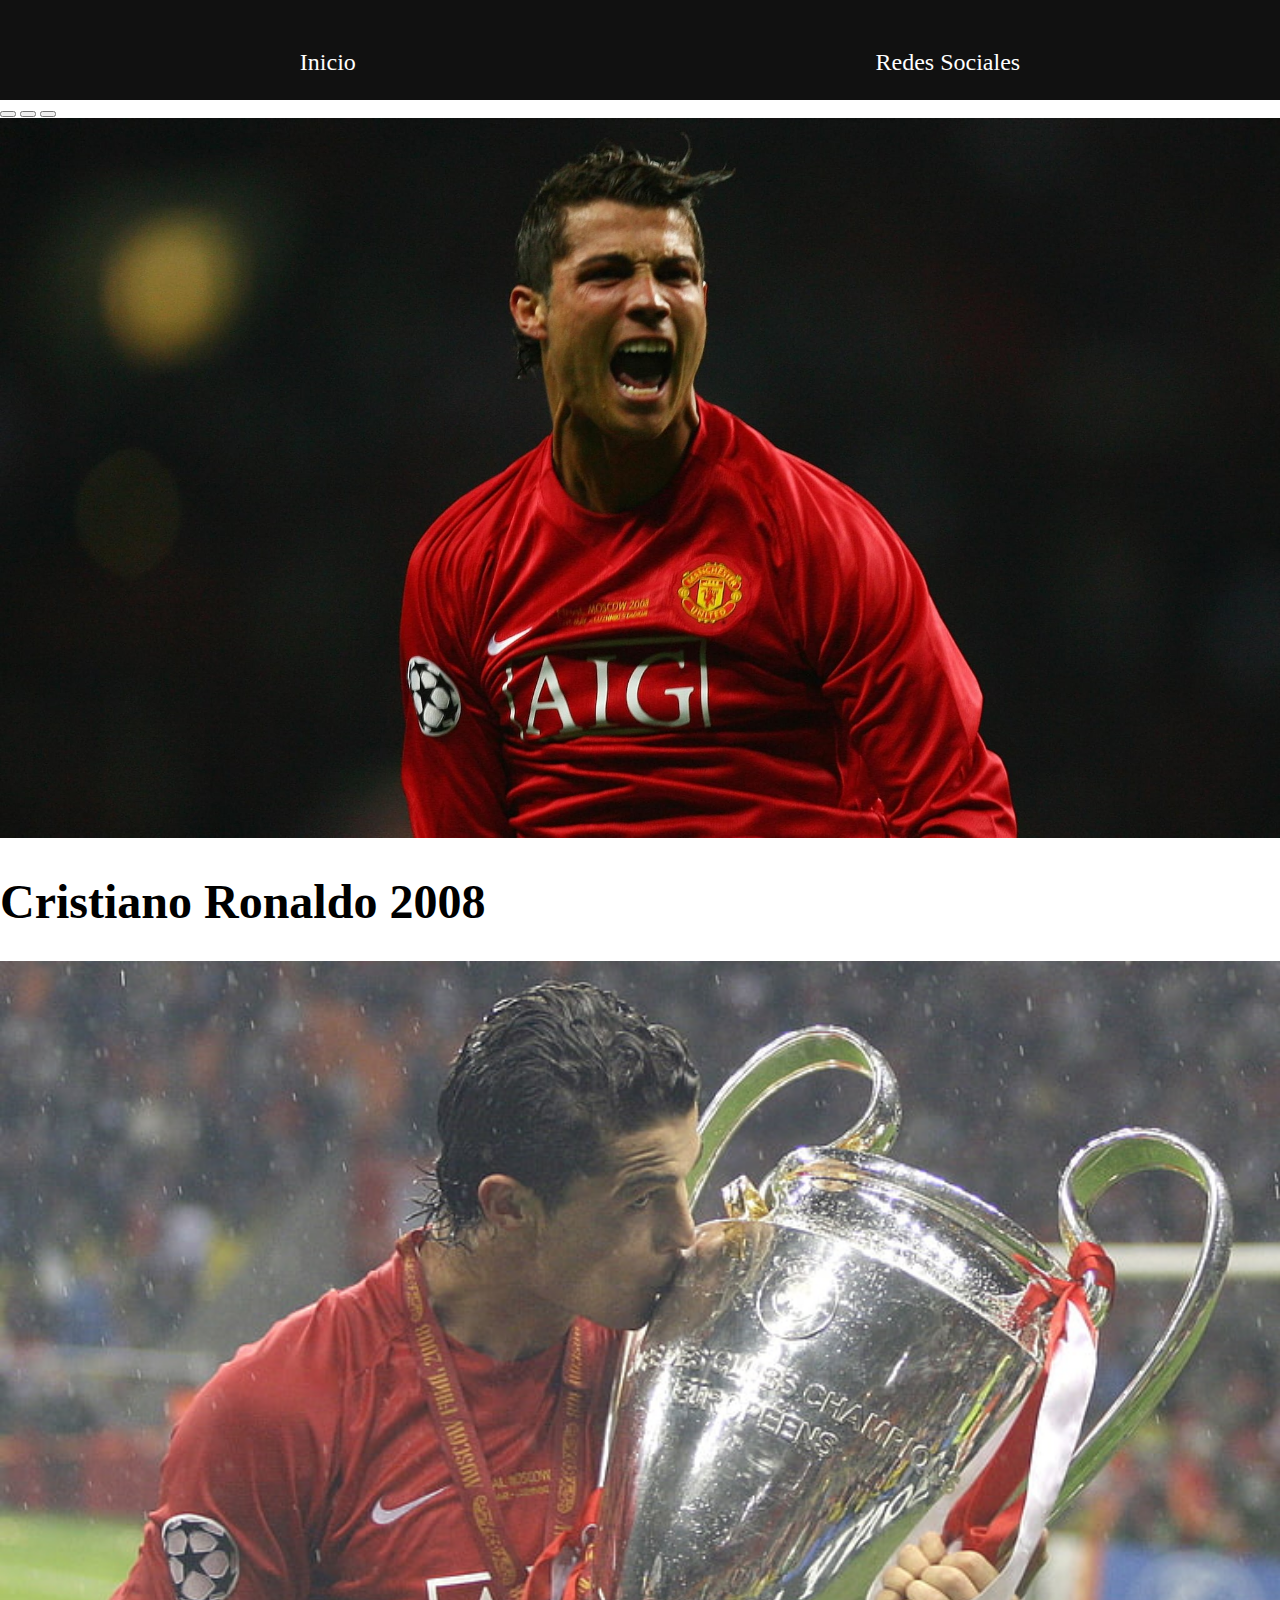
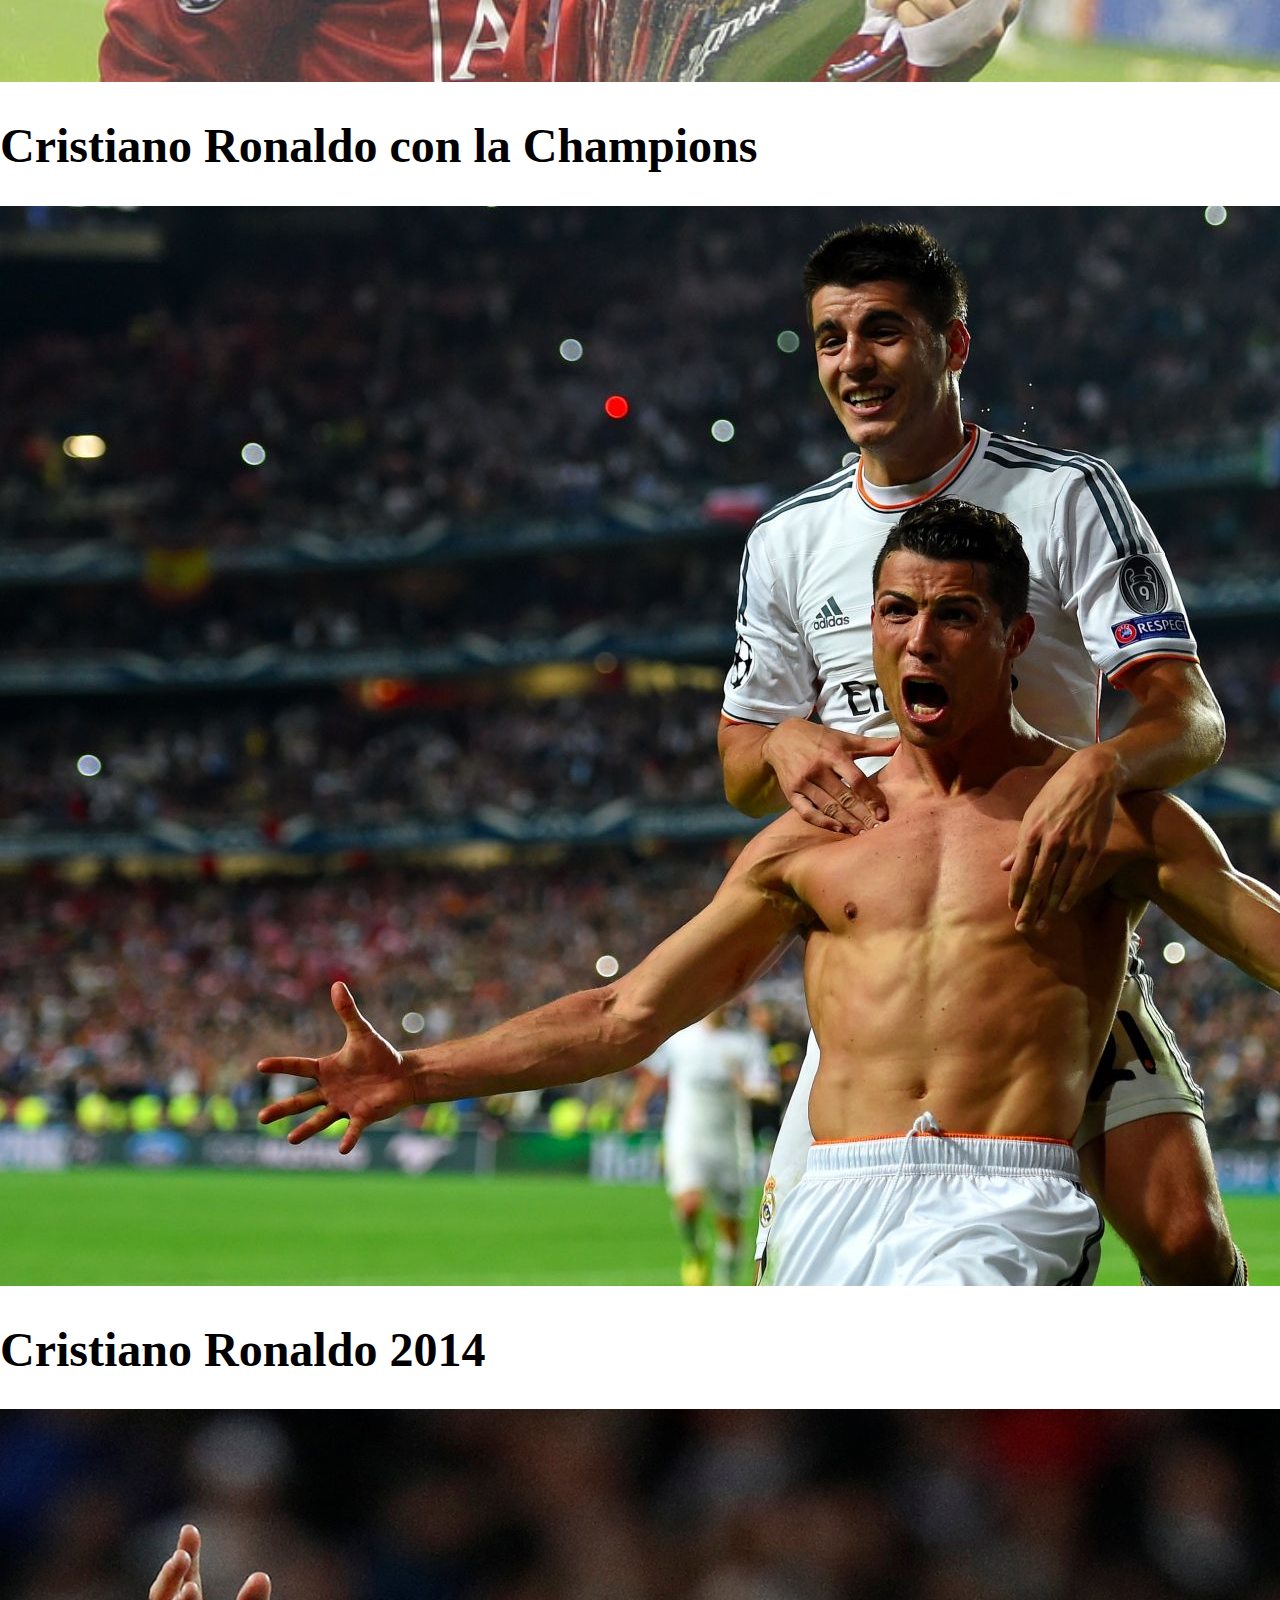
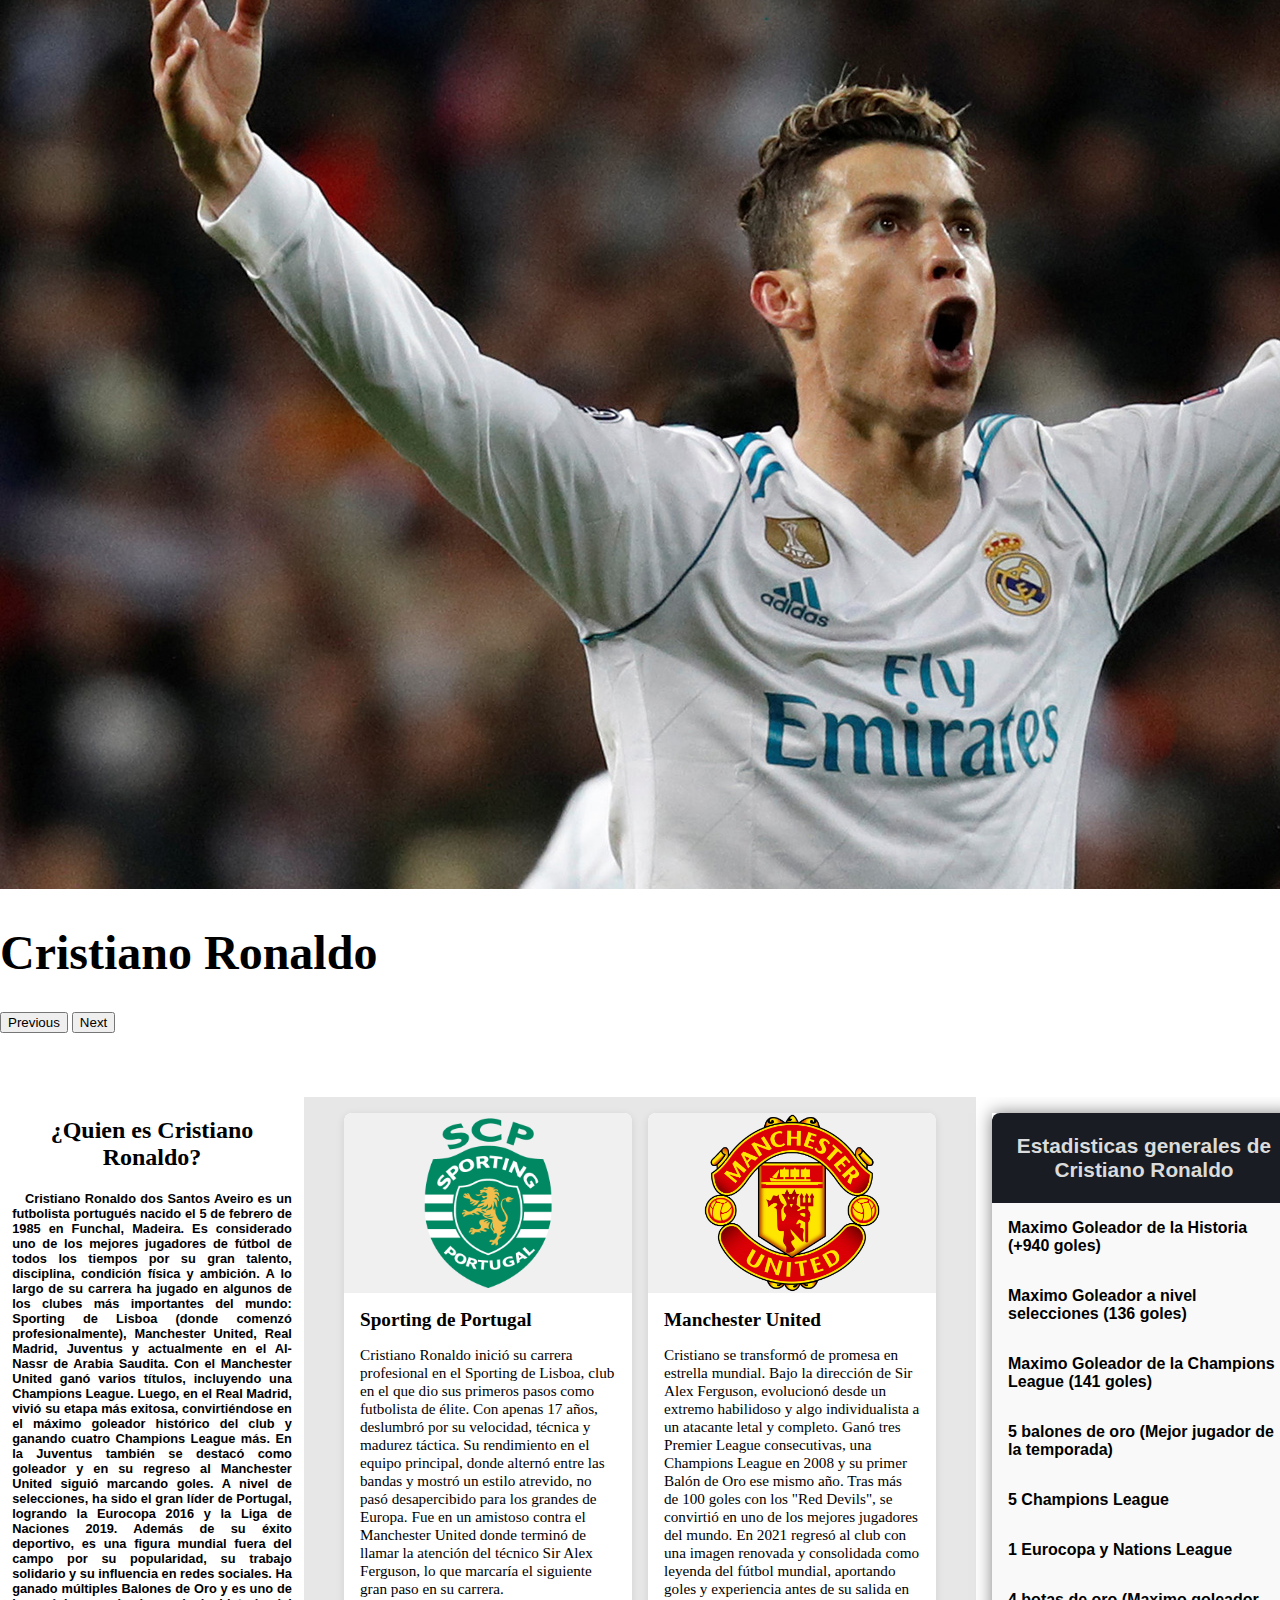
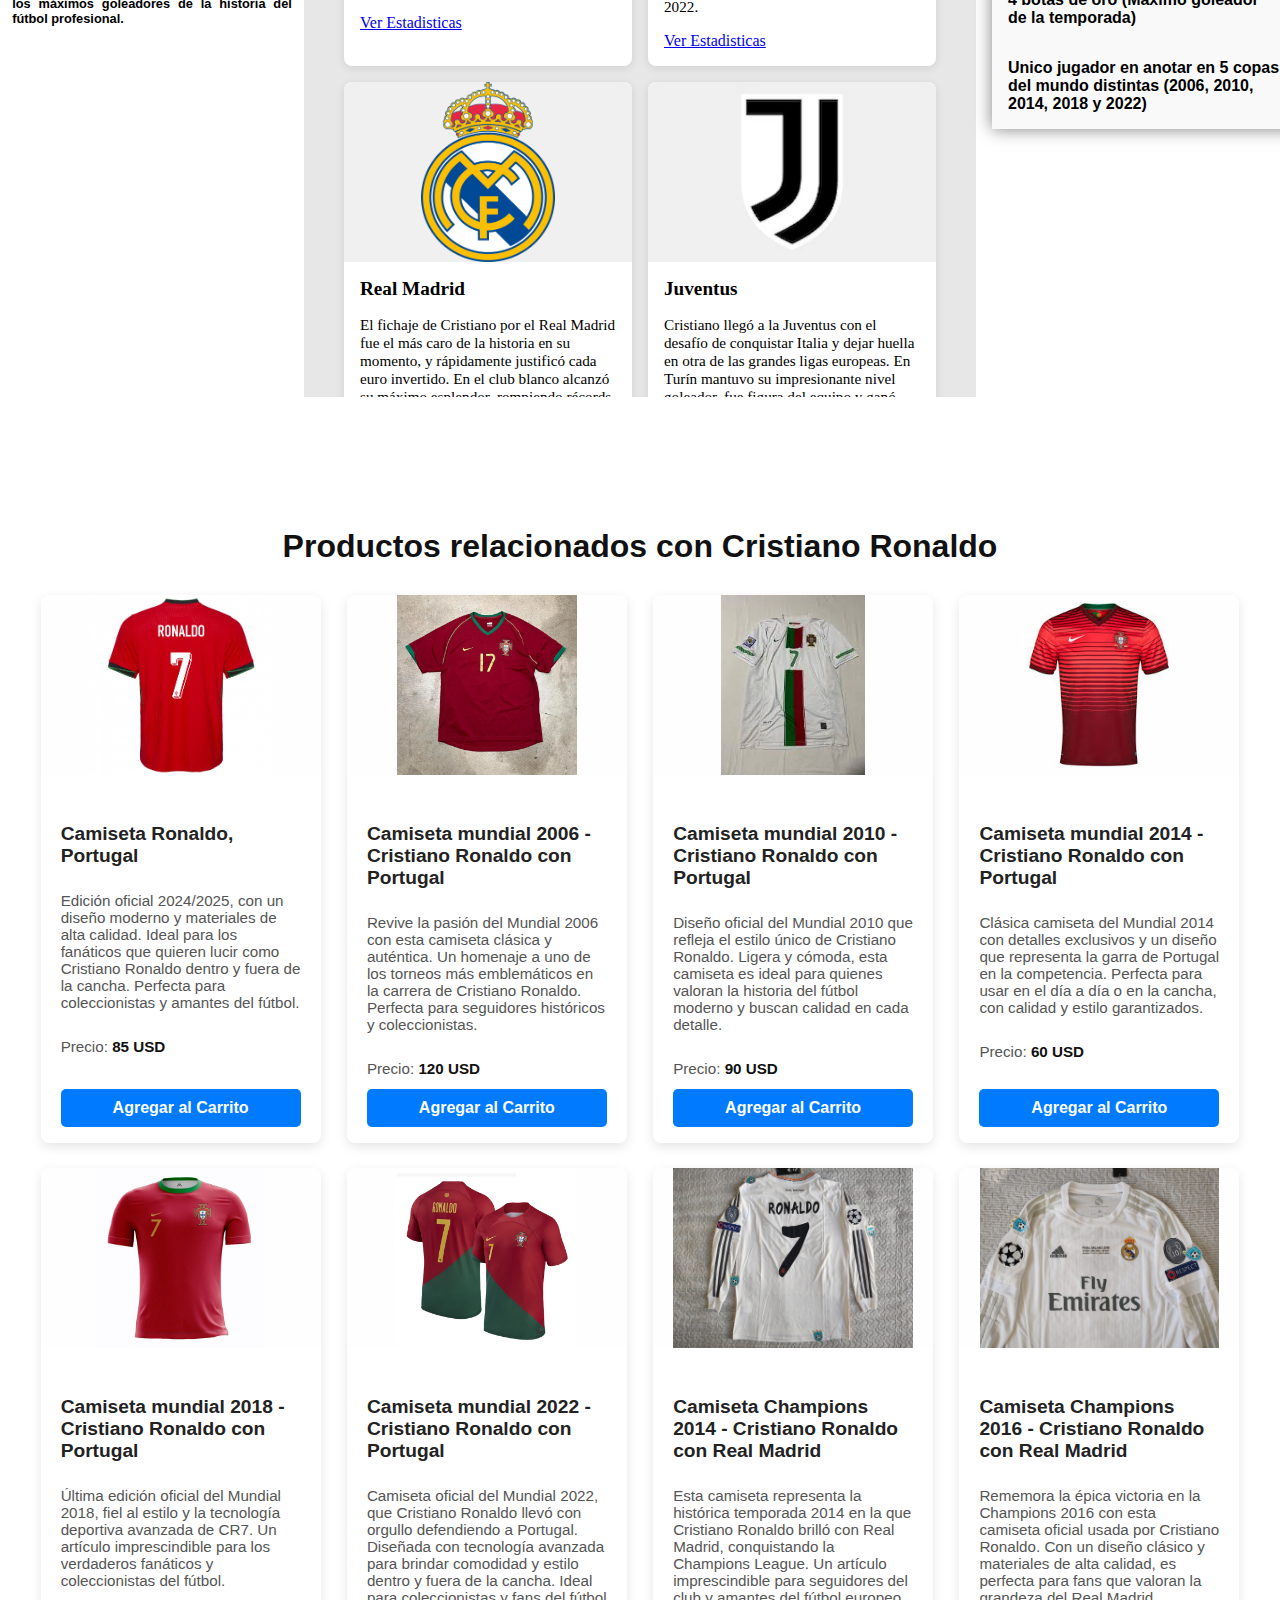
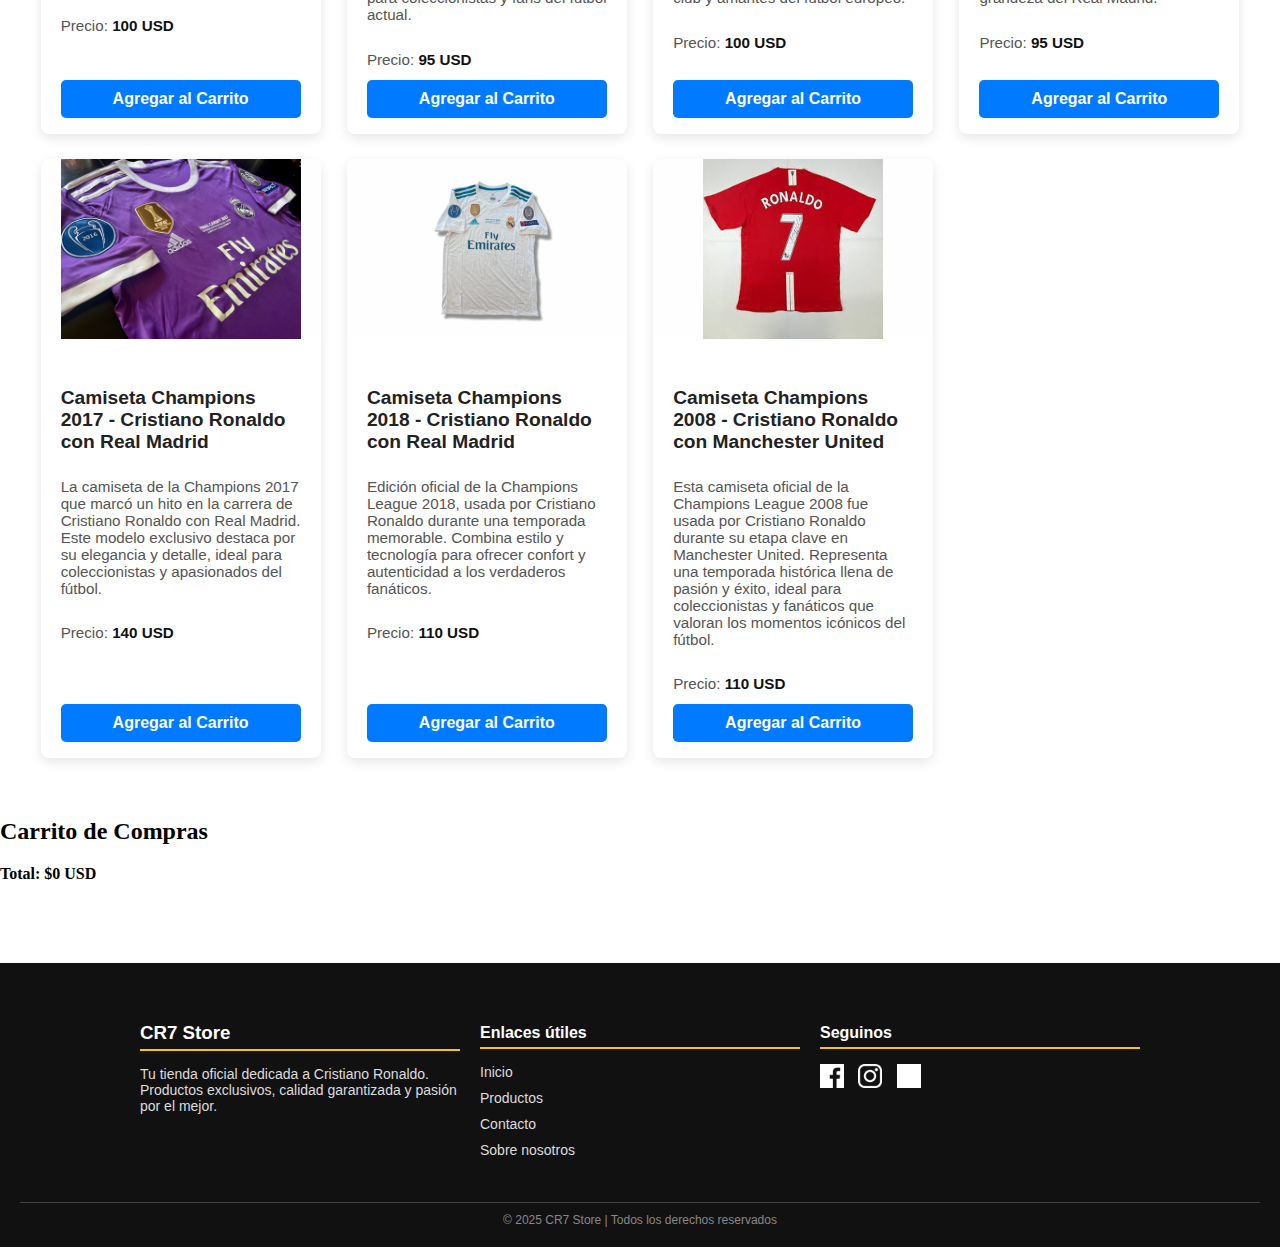
<file: index.html>
<!DOCTYPE html>
<html lang="en">

<head>
    <meta charset="UTF-8">
    <meta name="viewport" content="width=device-width, initial-scale=1.0">
    <title>Pagina</title>
    <link href="https://cdn.jsdelivr.net/npm/bootstrap@5.3.6/dist/css/bootstrap.min.css" rel="stylesheet"
        integrity="sha384-4Q6Gf2aSP4eDXB8Miphtr37CMZZQ5oXLH2yaXMJ2w8e2ZtHTl7GptT4jmndRuHDT" crossorigin="anonymous">
    <link rel="stylesheet" href="Pagina/css/style.css">
</head>

<body>

    <header class="header">
        <ul class="nav-lista">
            <li class="nav-item">
                <a class="nav-link active" aria-current="page" href="#">Inicio</a>
            </li>
            <li class="nav-item">
                <a class="nav-link" href="#">Redes Sociales</a>
            </li>


        </ul>
    </header>
    <main>
        <section class="Introduccion">
            <!-- 
            <div class="contenido">
                <h2 class="titulo">Cristiano Ronaldo</h2>
                <img src="../multimedia/Cristiano Ronaldo.jpeg" alt="Cristiano Ronaldo" class="imagen">
            </div>
            -->
            <div id="carouselExampleIndicators" class="carousel slide">
                <div class="carousel-indicators">
                    <button type="button" data-bs-target="#carouselExampleIndicators" data-bs-slide-to="0"
                        class="active" aria-current="true" aria-label="Slide 1"></button>
                    <button type="button" data-bs-target="#carouselExampleIndicators" data-bs-slide-to="1"
                        aria-label="Slide 2"></button>
                    <button type="button" data-bs-target="#carouselExampleIndicators" data-bs-slide-to="2"
                        aria-label="Slide 3"></button>
                </div>
                <div class="carousel-inner">
                    <div class="carousel-item active">
                        <img src="Pagina/multimedia/Cristiano Ronaldo.jpeg" id="carrousel-img" class="d-block" alt="...">
                        <div class="carousel-caption d-none d-md-block">
                            <h1 class="titulo-carousel">Cristiano Ronaldo 2008</h1>
                        </div>
                    </div>
                    <div class="carousel-item">
                        <img src="Pagina/multimedia/Cristiano Ronaldo con champions.jpeg" id="carrousel-img" class="d-block"
                            alt="Cristiano Ronaldo con la Champions League">
                        <div class="carousel-caption d-none d-md-block">
                            <h1 class="titulo-carousel">Cristiano Ronaldo con la Champions</h1>
                        </div>
                    </div>
                    <div class="carousel-item">
                        <img src="Pagina/multimedia/Cristiano Ronaldo 2014 gol contra Atletico Madrid.jpg"
                            class="d-block w-100" alt="Gol de Cristiano Ronaldo contra Atletico Madrid 2014">
                        <div class="carousel-caption d-none d-md-block">
                            <h1 class="titulo-carousel">Cristiano Ronaldo 2014</h1>
                        </div>
                    </div>
                    <div class="carousel-item">
                        <img src="Pagina/multimedia/Cristiano Ronaldo Aura.jpg" class="d-block w-100"
                            alt="Cristiano Ronaldo festejando">
                        <div class="carousel-caption d-none d-md-block">
                            <h1 class="titulo-carousel">Cristiano Ronaldo</h1>
                        </div>
                    </div>
                </div>
                <button class="carousel-control-prev" type="button" data-bs-target="#carouselExampleIndicators"
                    data-bs-slide="prev">
                    <span class="carousel-control-prev-icon" aria-hidden="true"></span>
                    <span class="visually-hidden">Previous</span>
                </button>
                <button class="carousel-control-next" type="button" data-bs-target="#carouselExampleIndicators"
                    data-bs-slide="next">
                    <span class="carousel-control-next-icon" aria-hidden="true"></span>
                    <span class="visually-hidden">Next</span>
                </button>
            </div>
        </section>

        <section class="cuerpo">
            <div class="grid">
                <div class="col1">
                    <h2 class="titulo-col1">¿Quien es Cristiano Ronaldo?</h2>
                    <p class="texto-col1">
                        <!-- 
                        <span class="Ronaldo-introduccion">
                            Cristiano Ronaldo es un futbolista portugués que, gracias a su mentalidad ganadora y
                            capacidad
                            de esfuerzo, se ha convertido en uno de los mejores de la historia. El delantero, que en la
                            actualidad milita en el Al-Nassr de Arabia Saudita, jugó durante 9 temporadas con el Real
                            Madrid, donde vivió sus años más exitosos hasta la fecha y dejó un legado impresionante
                            plagado
                            de récords.
                        </span>

                        <span class="Ronaldo-lider">
                            Además de destacar como líder en sus equipos, Ronaldo también ha sido la máxima referencia
                            para
                            su selección desde que debutó por primera vez en el 2001, a partir de ese momento, se
                            convirtió
                            en un habitual dentro de la selección portuguesa.
                        </span>

                        <span class="Ronaldo-2004">
                            En el 2004, Cristiano disputó los Juegos Olímpicos de Atenas, donde Portugal no consiguió
                            mostrar su mejor versión. Aun así, Ronaldo marcó un gol en la victoria ante Marruecos en el
                            segundo partido de la fase de grupos. Fue la única victoria del combinado olímpico portugués
                            en
                            aquel torneo, que no pasó la fase de grupos inicial.
                        </span>

                        <span class="Ronaldo-Lisboa">
                            Desde muy pequeño, Cristiano ya tenía la garra, la valentía y la ambición de los grandes
                            jugadores. A los catorce años le fichó el Sporting Clube de Portugal y se marchó a Lisboa
                            para
                            darse a conocer y crecer como jugador.
                        </span>

                        <span class="Ronaldo-sporting-manchester">
                            Ronaldo se ganó un puesto en el equipo juvenil de Sporting de Lisboa con 16 años, pero
                            enseguida se le quedó pequeño y ese mismo año le ascendieron directamente al primer equipo.
                            Su talento había llegado a oídos de Liverpool, Arsenal y Barcelona, que se interesaron por
                            él. Sin embargo, fue el Manchester United quien terminó fichándolo después de que el
                            técnico, Alex Ferguson, quedase impresionado por el desempeño de Ronaldo.
                        </span>
                        -->
                        Cristiano Ronaldo dos Santos Aveiro es un futbolista portugués nacido el 5 de febrero de 1985 en
                        Funchal, Madeira. Es considerado uno de los mejores jugadores de fútbol de todos los tiempos por
                        su gran talento, disciplina, condición física y ambición. A lo largo de su carrera ha jugado en
                        algunos de los clubes más importantes del mundo: Sporting de Lisboa (donde comenzó
                        profesionalmente), Manchester United, Real Madrid, Juventus y actualmente en el Al-Nassr de
                        Arabia Saudita.

                        Con el Manchester United ganó varios títulos, incluyendo una Champions League. Luego, en el Real
                        Madrid, vivió su etapa más exitosa, convirtiéndose en el máximo goleador histórico del club y
                        ganando cuatro Champions League más. En la Juventus también se destacó como goleador y en su
                        regreso al Manchester United siguió marcando goles. A nivel de selecciones, ha sido el gran
                        líder de Portugal, logrando la Eurocopa 2016 y la Liga de Naciones 2019.

                        Además de su éxito deportivo, es una figura mundial fuera del campo por su popularidad, su
                        trabajo solidario y su influencia en redes sociales. Ha ganado múltiples Balones de Oro y es uno
                        de los máximos goleadores de la historia del fútbol profesional.
                    </p>
                </div>
                <div class="col2">
                    <!-- 
                    <div class="clubes">
                        <div class="Sporting-Lisboa">
                            <div class="card" >
                                <img src="../multimedia/Sporting de Portugal.png" class="card-img-top" id="club"alt="Sporting de Portugal">
                                <div class="card-body">
                                    <h4 class="card-title">Sporting de Portugal</h4>
                                    <p class="card-text">Acá fue donde empezó todo. Este fue el primer club en el que debutó y arranco su gran carrera</p>
                                    <a href="#" class="btn btn-primary">Estadisticas en el Club</a>
                                </div>
                            </div>
                        </div>
                        <div class="Manchester-United">
                            <div class="card" >
                                <img src="../multimedia/Manchester United.png" class="card-img-top" id="club"alt="Manchester United">
                                <div class="card-body">
                                    <h4 class="card-title">Manchester United</h4>
                                    <p class="card-text">En este club, Cristiano gano su primer balon de oro y champions league, teniendo actuaciones destacadas</p>
                                    <a href="#" class="btn btn-primary">Estadisticas en el Club</a>
                                </div>
                            </div>
                        </div>
                        <div class="Real-Madrid">
                            <div class="card" >
                                <img src="../multimedia/Real_Madrid.webp" class="card-img-top" id="club"alt="Real Madrid">
                                <div class="card-body">
                                    <h4 class="card-title">Real Madrid</h4>
                                    <p class="card-text">En este club, Cristiano alcanzo su pico maximo en su carrera.</p>
                                    <a href="#" class="btn btn-primary">Estadisticas en el Club</a>
                                </div>
                            </div>
                        </div>
                        <div class="Juventus">
                            <div class="card" >
                                <img src="../multimedia/Juventus.avif" class="card-img-top" id="club"alt=Juventus">
                                <div class="card-body">
                                    <h4 class="card-title">Juventus</h4>
                                    <p class="card-text">En este club, Cristiano jugo durante dos temporadas. Version infravalorada de Ronaldo</p>
                                    <a href="#" class="btn btn-primary">Estadisticas en el Club</a>
                                </div>
                            </div>
                        </div>
                        <div class="Al-nassr">
                            <div class="card" >
                                <img src="../multimedia/Al nassr.png" class="card-img-top" id="club" alt="Al nassr">
                                <div class="card-body">
                                    <h4 class="card-title">Al nassr</h4>
                                    <p class="card-text">Este es el club actual de Ronaldo.</p>
                                    <a href="#" class="btn btn-primary">Estadisticas en el Club</a>
                                </div>
                            </div>
                        </div>
                </div>
                    -->
                    <div class="card" style="width: 18rem;">
                        <img class="card-img-top" src="Pagina/multimedia/Sporting de Portugal.png"
                            alt="Sporting de Portugal">
                        <div class="card-body">
                            <h5 class="card-title">Sporting de Portugal</h5>
                            <p class="card-text">Cristiano Ronaldo inició su carrera profesional en el Sporting de
                                Lisboa, club en el que dio sus primeros pasos como futbolista de élite. Con apenas 17
                                años, deslumbró por su velocidad, técnica y madurez táctica. Su rendimiento en el equipo
                                principal, donde alternó entre las bandas y mostró un estilo atrevido, no pasó
                                desapercibido para los grandes de Europa. Fue en un amistoso contra el Manchester United
                                donde terminó de llamar la atención del técnico Sir Alex Ferguson, lo que marcaría el
                                siguiente gran paso en su carrera.

                            </p>
                            <a href="Pagina/html/subpaginas/Sporting/sporting.html" class="btn btn-primary">Ver
                                Estadisticas</a>
                        </div>
                    </div>

                    <div class="card" style="width: 18rem;">
                        <img class="card-img-top" src="Pagina/multimedia/Manchester United.png" alt="Manchester United">
                        <div class="card-body">
                            <h5 class="card-title">Manchester United</h5>
                            <p class="card-text">Cristiano se transformó de promesa en estrella mundial. Bajo la
                                dirección de Sir Alex Ferguson, evolucionó desde un extremo habilidoso y algo
                                individualista a un atacante letal y completo. Ganó tres Premier League consecutivas,
                                una Champions League en 2008 y su primer Balón de Oro ese mismo año. Tras más de 100
                                goles con los "Red Devils", se convirtió en uno de los mejores jugadores del mundo. En
                                2021 regresó al club con una imagen renovada y consolidada como leyenda del fútbol
                                mundial, aportando goles y experiencia antes de su salida en 2022.
                            </p>
                            <a href="Pagina/html/subpaginas/Manchester united/manchester.html" class="btn btn-primary">Ver
                                Estadisticas</a>
                        </div>
                    </div>
                    <div class="card" style="width: 18rem;">
                        <img class="card-img-top" src="Pagina/multimedia/Real_Madrid.webp" alt="Real Madrid">
                        <div class="card-body">
                            <h5 class="card-title">Real Madrid</h5>
                            <p class="card-text">El fichaje de Cristiano por el Real Madrid fue el más caro de la
                                historia en su momento, y rápidamente justificó cada euro invertido. En el club blanco
                                alcanzó su máximo esplendor, rompiendo récords goleadores y liderando una era dorada.
                                Ganó cuatro Champions League, tres de ellas consecutivas, y se convirtió en el máximo
                                goleador histórico del club con 450 goles en 438 partidos. En Madrid, consolidó su
                                rivalidad con Lionel Messi y se convirtió en un ícono eterno del club y del fútbol
                                mundial.
                            </p>
                            <a href="Pagina/html/subpaginas/Real Madrid/madrid.html" class="btn btn-primary">Ver
                                Estadisticas</a>
                        </div>
                    </div>

                    <div class="card" style="width: 18rem;">
                        <img class="card-img-top" src="Pagina/multimedia/Juventus.avif" alt="Juventus">
                        <div class="card-body">
                            <h5 class="card-title">Juventus</h5>
                            <p class="card-text">Cristiano llegó a la Juventus con el desafío de conquistar Italia y
                                dejar huella en otra de las grandes ligas europeas. En Turín mantuvo su impresionante
                                nivel goleador, fue figura del equipo y ganó dos títulos de Serie A, además de una Coppa
                                Italia y una Supercopa. Aunque no logró la Champions, dejó una marca importante como
                                líder dentro y fuera del campo, mostrando su profesionalismo y mentalidad ganadora en
                                todo momento.


                            </p>
                            <a href="Pagina/html/subpaginas/Juventus/juventus.html" class="btn btn-primary">Ver
                                Estadisticas</a>
                        </div>
                    </div>

                    <div class="card" style="width: 18rem;">
                        <img class="card-img-top" src="Pagina/multimedia/Al nassr.png" alt="Al nassr">
                        <div class="card-body">
                            <h5 class="card-title">Al nassr</h5>
                            <p class="card-text">El traspaso de Cristiano al Al-Nassr marcó una nueva etapa en su
                                carrera, al convertirse en la gran estrella del fútbol saudí. Su llegada elevó el nivel
                                mediático y competitivo de la liga, atrayendo a otros jugadores y generando un impacto
                                global. Con su presencia, el club busca consolidarse como potencia regional y ampliar su
                                influencia internacional. Ronaldo sigue demostrando su vigencia con goles, asistencias y
                                liderazgo, siendo una figura clave tanto en el campo como fuera de él.


                            </p>
                            <a href="Pagina/html/subpaginas/Al-nassr/al-nassr.html" class="btn btn-primary">Ver
                                Estadisticas</a>
                        </div>
                    </div>

                </div>
                <div class="col3">
                    <table class="tabla-col3">
                        <th>Estadisticas generales de Cristiano Ronaldo</th>
                        <tr>
                            <td>Maximo Goleador de la Historia (+940 goles)</td>
                        </tr>
                        <tr>
                            <td>Maximo Goleador a nivel selecciones (136 goles)</td>
                        </tr>
                        <tr>
                            <td>Maximo Goleador de la Champions League (141 goles)</td>
                        </tr>
                        <tr>
                            <td>5 balones de oro (Mejor jugador de la temporada)</td>
                        </tr>
                        <tr>
                            <td>5 Champions League</td>
                        </tr>
                        <tr>
                            <td>1 Eurocopa y Nations League</td>
                        </tr>
                        <tr>
                            <td>4 botas de oro (Maximo goleador de la temporada)</td>
                        </tr>
                        <tr>
                            <td>Unico jugador en anotar en 5 copas del mundo distintas (2006, 2010, 2014, 2018 y 2022)
                            </td>
                        </tr>
                    </table>
                </div>
        </section>
        <section class="carrito-compras">
            <h2>Productos relacionados con Cristiano Ronaldo</h2>
            <div class="tarjetas">

                <!-- PORTUGAL -->
                <div class="card" style="width: 18rem;">
                    <img class="card-img-top" src="Pagina/multimedia/Productos/Portugal/Camiseta de Ronaldo - Portugal.jpg"
                        alt="Card image cap">
                    <div class="card-body">
                        <h5 class="card-title">Camiseta Ronaldo, Portugal</h5>
                        <p class="card-text">Edición oficial 2024/2025, con un diseño moderno y materiales de alta
                            calidad. Ideal para los fanáticos que quieren lucir como Cristiano Ronaldo dentro y fuera de
                            la cancha. Perfecta para coleccionistas y amantes del fútbol.</p>
                        <p class="card-text">Precio: <strong>85 USD</strong></p>

                        <button class="btn btn-primary agregar-carrito" data-nombre="Camiseta Ronaldo, Portugal"   data-precio="85">Agregar al Carrito</button>
                    </div>
                </div>

                <div class="card" style="width: 18rem;">
                    <img class="card-img-top" src="Pagina/multimedia/Productos/Portugal/Camiseta Ronaldo Mundial 2006.jpg"
                        alt="Card image cap">
                    <div class="card-body">
                        <h5 class="card-title">Camiseta mundial 2006 - Cristiano Ronaldo con Portugal</h5>
                        <p class="card-text">Revive la pasión del Mundial 2006 con esta camiseta clásica y auténtica. Un
                            homenaje a uno de los torneos más emblemáticos en la carrera de Cristiano Ronaldo. Perfecta
                            para seguidores históricos y coleccionistas.</p>
                        <p class="card-text">Precio: <strong>120 USD</strong></p>

                        <button class="btn btn-primary agregar-carrito" data-nombre="Camiseta mundial 2006, Cristiano"   data-precio="120">Agregar al Carrito</button>
                    </div>
                </div>

                <div class="card" style="width: 18rem;">
                    <img class="card-img-top" src="Pagina/multimedia/Productos/Portugal/Camiseta Ronaldo Mundial 2010.jpg"
                        alt="Card image cap">
                    <div class="card-body">
                        <h5 class="card-title">Camiseta mundial 2010 - Cristiano Ronaldo con Portugal</h5>
                        <p class="card-text">Diseño oficial del Mundial 2010 que refleja el estilo único de Cristiano
                            Ronaldo. Ligera y cómoda, esta camiseta es ideal para quienes valoran la historia del fútbol
                            moderno y buscan calidad en cada detalle.</p>
                        <p class="card-text">Precio: <strong>90 USD</strong></p>

                        <button class="btn btn-primary agregar-carrito" data-nombre="Camiseta mundial 2010, Cristiano"   data-precio="90">Agregar al Carrito</button>
                    </div>
                </div>

                <div class="card" style="width: 18rem;">
                    <img class="card-img-top" src="Pagina/multimedia/Productos/Portugal/Camiseta Ronaldo Mundial 2014.jpg"
                        alt="Card image cap">
                    <div class="card-body">
                        <h5 class="card-title">Camiseta mundial 2014 - Cristiano Ronaldo con Portugal</h5>
                        <p class="card-text">Clásica camiseta del Mundial 2014 con detalles exclusivos y un diseño que
                            representa la garra de Portugal en la competencia. Perfecta para usar en el día a día o en
                            la cancha, con calidad y estilo garantizados.</p>
                        <p class="card-text">Precio: <strong>60 USD</strong></p>

                        <button class="btn btn-primary agregar-carrito" data-nombre="Camiseta mundial 2014, Cristiano"   data-precio="60">Agregar al Carrito</button>
                    </div>
                </div>

                <div class="card" style="width: 18rem;">
                    <img class="card-img-top"
                        src="Pagina/multimedia/Productos/Portugal/Camiseta de Ronaldo Mundial 2018.jpg"
                        alt="Card image cap">
                    <div class="card-body">
                        <h5 class="card-title">Camiseta mundial 2018 - Cristiano Ronaldo con Portugal</h5>
                        <p class="card-text">Última edición oficial del Mundial 2018, fiel al estilo y la tecnología
                            deportiva avanzada de CR7. Un artículo imprescindible para los verdaderos fanáticos y
                            coleccionistas del fútbol.</p>
                        <p class="card-text">Precio: <strong>100 USD</strong></p>

                        <button class="btn btn-primary agregar-carrito" data-nombre="Camiseta mundial 2018, Cristiano"   data-precio="100">Agregar al Carrito</button>
                    </div>
                </div>

                <div class="card" style="width: 18rem;">
                    <img class="card-img-top" src="Pagina/multimedia/Productos/Portugal/Camiseta Ronaldo Mundial 2022.jpg"
                        alt="Card image cap">
                    <div class="card-body">
                        <h5 class="card-title">Camiseta mundial 2022 - Cristiano Ronaldo con Portugal</h5>
                        <p class="card-text">Camiseta oficial del Mundial 2022, que Cristiano Ronaldo llevó con orgullo
                            defendiendo a Portugal. Diseñada con tecnología avanzada para brindar comodidad y estilo
                            dentro y fuera de la cancha. Ideal para coleccionistas y fans del fútbol actual.</p>
                        <p class="card-text">Precio: <strong>95 USD</strong></p>

                        <button class="btn btn-primary agregar-carrito" data-nombre="Camiseta mundial 2022, Cristiano"   data-precio="95">Agregar al Carrito</button>
                    </div>
                </div>




                <!-- REAL MADRID -->
                <div class="card" style="width: 18rem;">
                    <img class="card-img-top"
                        src="Pagina/multimedia/Productos/Real Madrid/Camiseta Ronaldo 2014 Real Madrid.jpg"
                        alt="Card image cap">
                    <div class="card-body">
                        <h5 class="card-title">Camiseta Champions 2014 - Cristiano Ronaldo con Real Madrid</h5>
                        <p class="card-text">Esta camiseta representa la histórica temporada 2014 en la que Cristiano
                            Ronaldo brilló con Real Madrid, conquistando la Champions League. Un artículo imprescindible
                            para seguidores del club y amantes del fútbol europeo.</p>
                        <p class="card-text">Precio: <strong>100 USD</strong></p>

                        <button class="btn btn-primary agregar-carrito" data-nombre="Camiseta Champions 2014, Cristiano"   data-precio="100">Agregar al Carrito</button>
                    </div>
                </div>
                <div class="card" style="width: 18rem;">
                    <img class="card-img-top"
                        src="Pagina/multimedia/Productos/Real Madrid/Camiseta Ronaldo 2016 Real Madrid.jpg"
                        alt="Card image cap">
                    <div class="card-body">
                        <h5 class="card-title">Camiseta Champions 2016 - Cristiano Ronaldo con Real Madrid</h5>
                        <p class="card-text">Rememora la épica victoria en la Champions 2016 con esta camiseta oficial
                            usada por Cristiano Ronaldo. Con un diseño clásico y materiales de alta calidad, es perfecta
                            para fans que valoran la grandeza del Real Madrid.</p>
                        <p class="card-text">Precio: <strong>95 USD</strong></p>

                        <button class="btn btn-primary agregar-carrito" data-nombre="Camiseta Champions 2016, Cristiano"  data-precio="95">Agregar al Carrito</button>
                    </div>
                </div>
                <div class="card" style="width: 18rem;">
                    <img class="card-img-top"
                        src="Pagina/multimedia/Productos/Real Madrid/Camiseta Ronaldo 2017 Real Madrid.jpg"
                        alt="Card image cap">
                    <div class="card-body">
                        <h5 class="card-title">Camiseta Champions 2017 - Cristiano Ronaldo con Real Madrid</h5>
                        <p class="card-text">La camiseta de la Champions 2017 que marcó un hito en la carrera de
                            Cristiano Ronaldo con Real Madrid. Este modelo exclusivo destaca por su elegancia y detalle,
                            ideal para coleccionistas y apasionados del fútbol.</p>
                        <p class="card-text">Precio: <strong>140 USD</strong></p>

                        <button class="btn btn-primary agregar-carrito" data-nombre="Camiseta Champions 2017, Cristiano"   data-precio="140">Agregar al Carrito</button>
                    </div>
                </div>
                <div class="card" style="width: 18rem;">
                    <img class="card-img-top"
                        src="Pagina/multimedia/Productos/Real Madrid/Camiseta Ronaldo 2018 Real Madrid.jpg"
                        alt="Card image cap">
                    <div class="card-body">
                        <h5 class="card-title">Camiseta Champions 2018 - Cristiano Ronaldo con Real Madrid</h5>
                        <p class="card-text">Edición oficial de la Champions League 2018, usada por Cristiano Ronaldo
                            durante una temporada memorable. Combina estilo y tecnología para ofrecer confort y
                            autenticidad a los verdaderos fanáticos.</p>
                        <p class="card-text">Precio: <strong>110 USD</strong></p>

                        <button class="btn btn-primary agregar-carrito" data-nombre="Camiseta Champions 2018, Cristiano" data-precio="110">Agregar al Carrito</button>
                    </div>
                </div>

                <!-- Manchester United -->
                <div class="card" style="width: 18rem;">
                    <img class="card-img-top" src="Pagina/multimedia/Productos/Manchester United/Camiseta Ronaldo 2008.jpg"
                        alt="Card image cap">
                    <div class="card-body">
                        <h5 class="card-title">Camiseta Champions 2008 - Cristiano Ronaldo con Manchester United</h5>
                        <p class="card-text">Esta camiseta oficial de la Champions League 2008 fue usada por Cristiano
                            Ronaldo durante su etapa clave en Manchester United. Representa una temporada histórica
                            llena de pasión y éxito, ideal para coleccionistas y fanáticos que valoran los momentos
                            icónicos del fútbol.</p>
                        <p class="card-text">Precio: <strong>110 USD</strong></p>

                        <button id="agregar" class="btn btn-primary agregar-carrito" data-nombre="Camiseta Champions 2008, Cristiano"   data-precio="110">Agregar al Carrito</button>
                    </div>
                </div>
            </div>
        </section>
        <section id="carrito">
            <h2>Carrito de Compras</h2>
            <ul id="lista-carrito">
                <!-- Productos agregados aparecerán aquí -->
            </ul>
            <p><strong>Total: $<span id="total">0</span> USD</strong></p>
        </section>
    </main>
    <footer class="footer">
        <div class="footer-content">
            <div class="footer-section about">
                <h3>CR7 Store</h3>
                <p>Tu tienda oficial dedicada a Cristiano Ronaldo. Productos exclusivos, calidad garantizada y pasión
                    por el mejor.</p>
            </div>

            <div class="footer-section links">
                <h4>Enlaces útiles</h4>
                <ul>
                    <li><a href="#">Inicio</a></li>
                    <li><a href="#">Productos</a></li>
                    <li><a href="#">Contacto</a></li>
                    <li><a href="#">Sobre nosotros</a></li>
                </ul>
            </div>

            <div class="footer-section social">
                <h4>Seguinos</h4>
                <div class="social-icons">
                    <a href="#"><img src="Pagina/multimedia/facebook.png" alt="Facebook" /></a>
                    <a href="#"><img src="Pagina/multimedia/Instagram.png" alt="Instagram" /></a>
                    <a href="#"><img src="Pagina/multimedia/Twitter.png" alt="Twitter" /></a>
                </div>
            </div>
        </div>

        <div class="footer-bottom">
            &copy; 2025 CR7 Store | Todos los derechos reservados
        </div>
    </footer>


    <script src="Pagina/js/main.js"></script>
    <script src="https://cdn.jsdelivr.net/npm/bootstrap@5.3.6/dist/js/bootstrap.bundle.min.js"
        integrity="sha384-j1CDi7MgGQ12Z7Qab0qlWQ/Qqz24Gc6BM0thvEMVjHnfYGF0rmFCozFSxQBxwHKO"
        crossorigin="anonymous"></script>
</body>

</html>
</file>
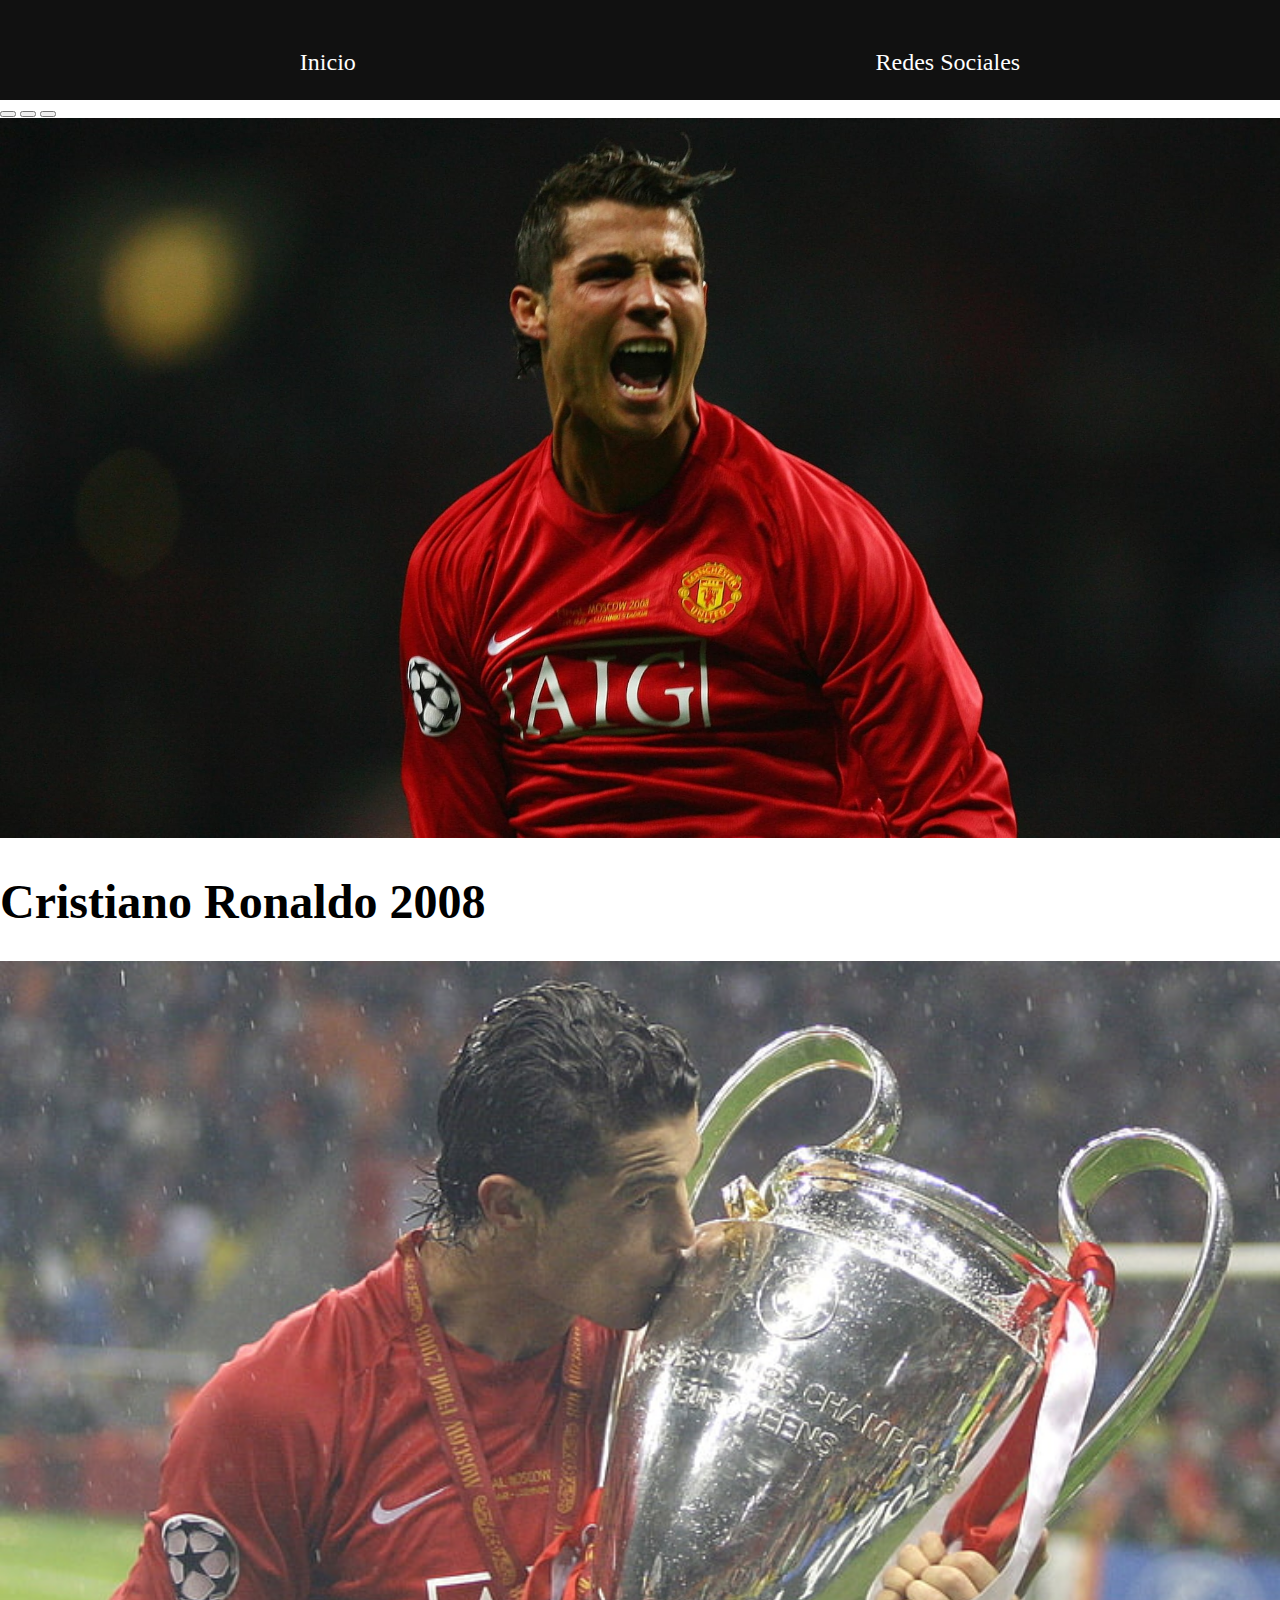
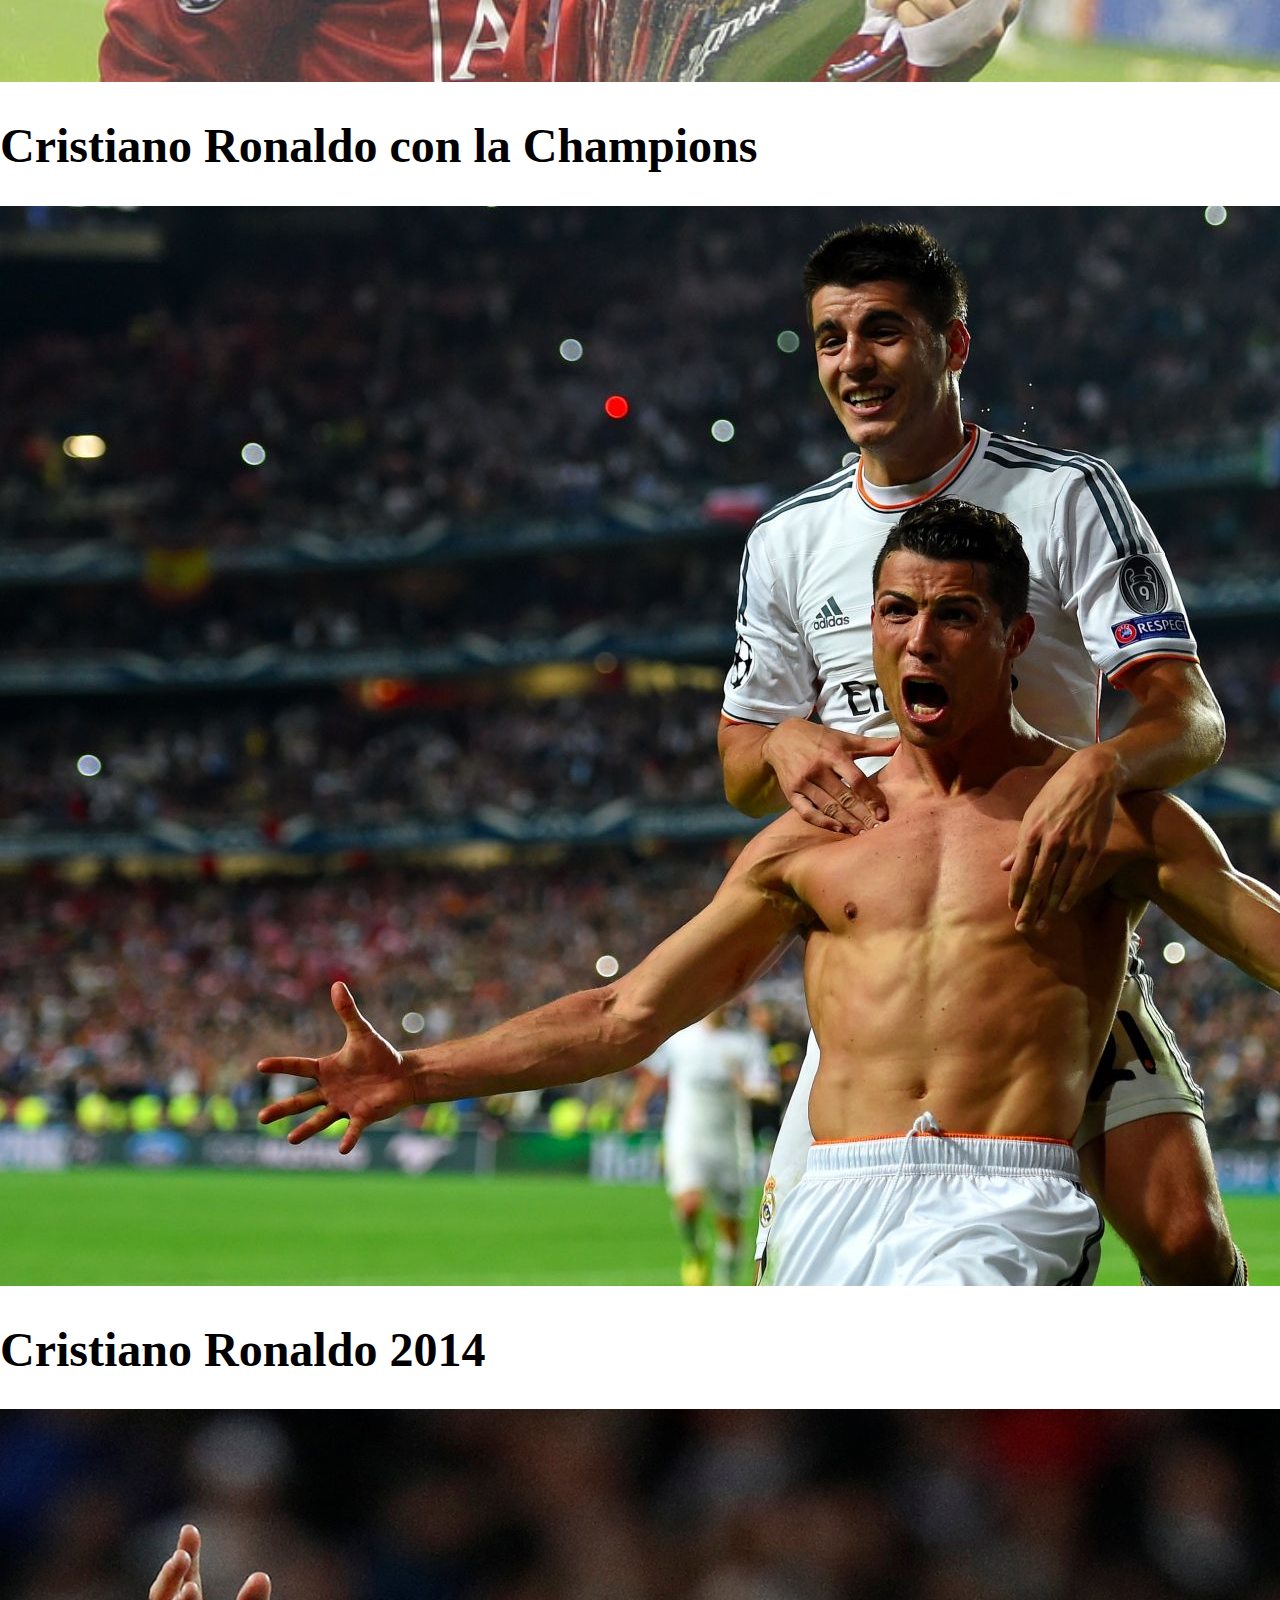
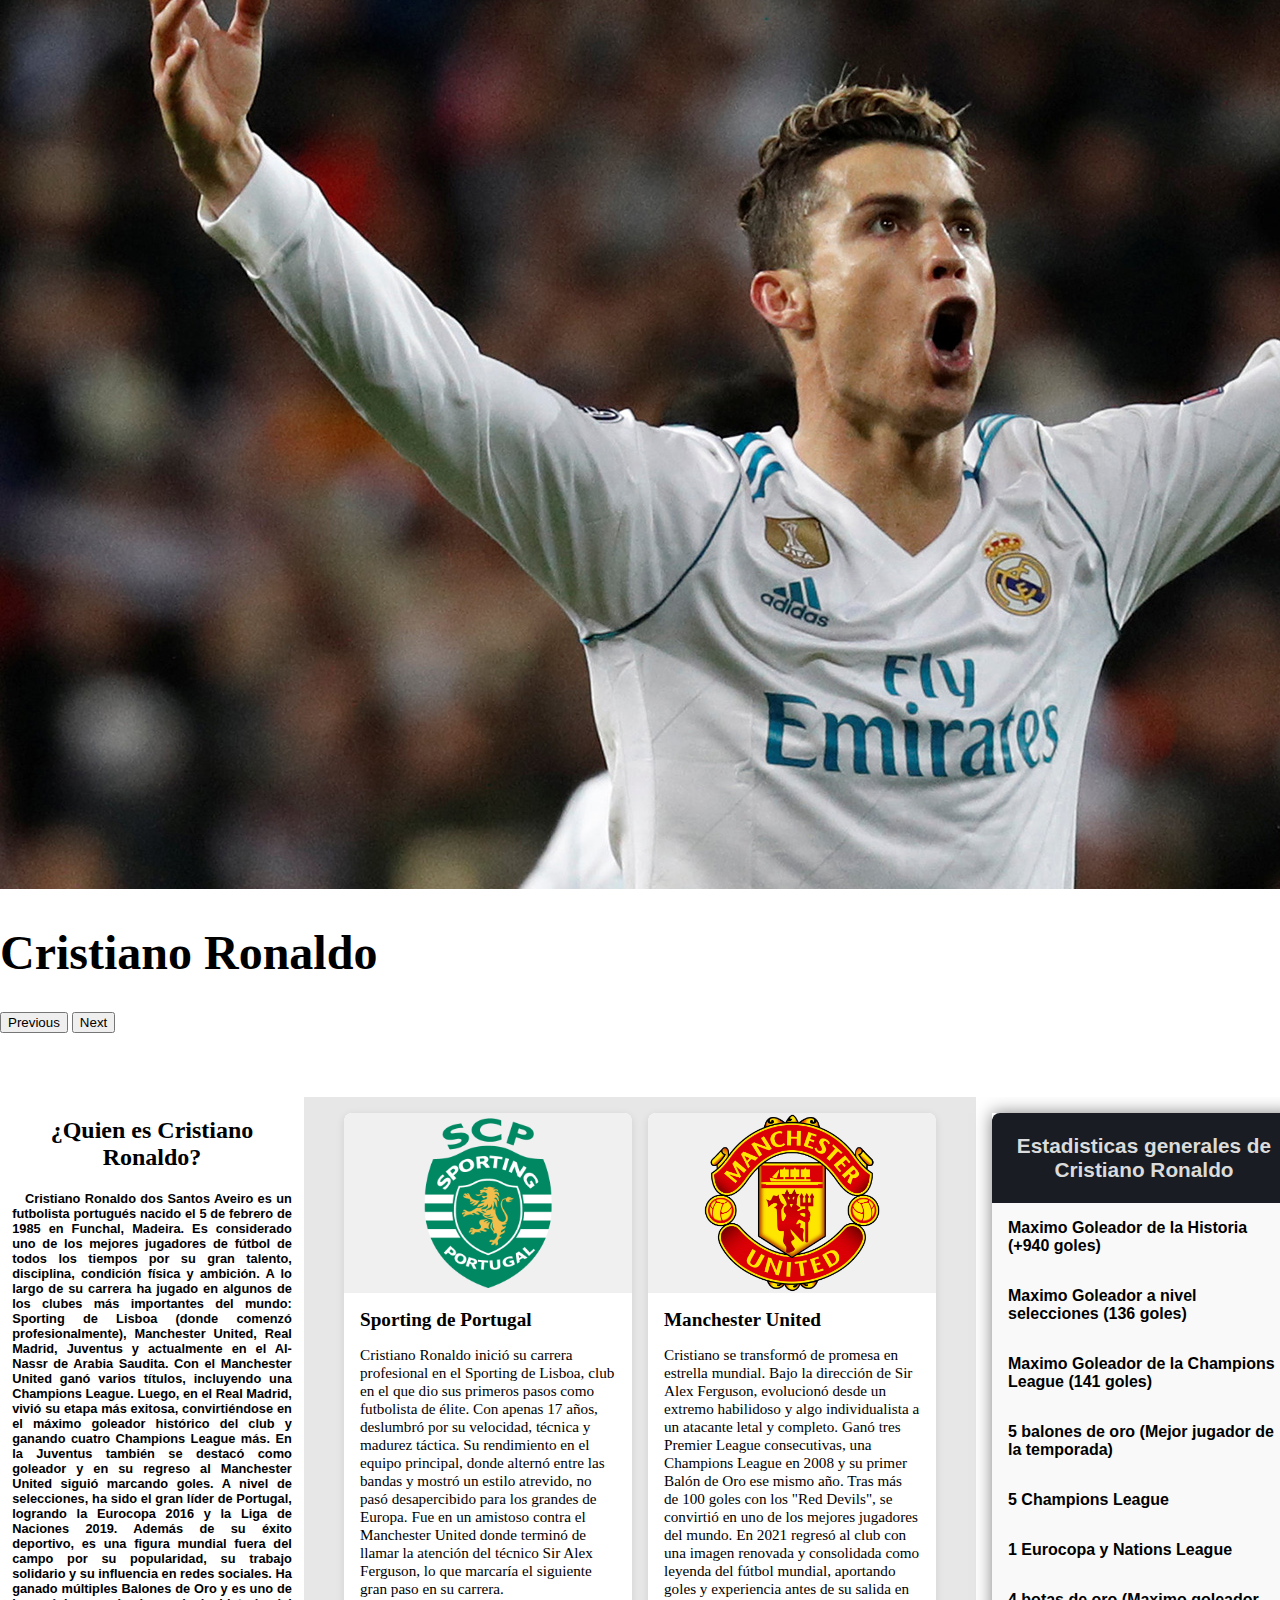
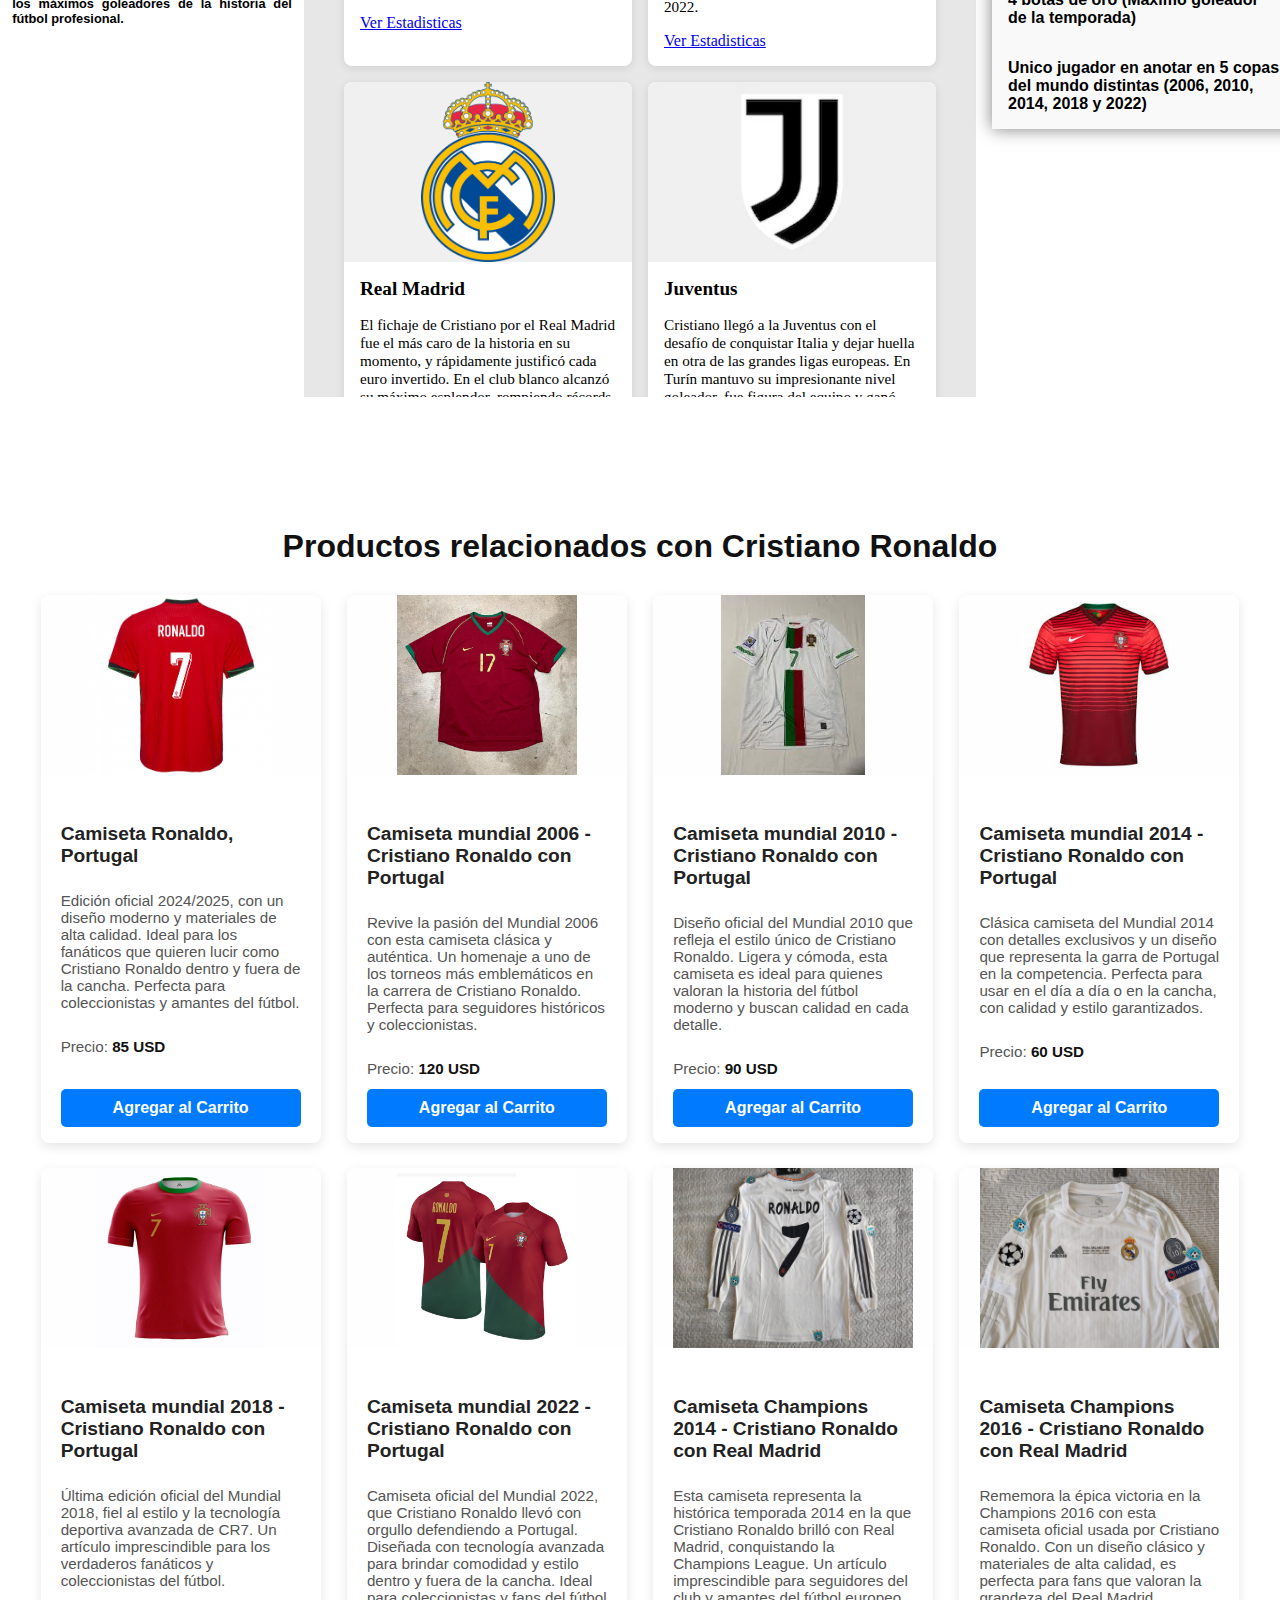
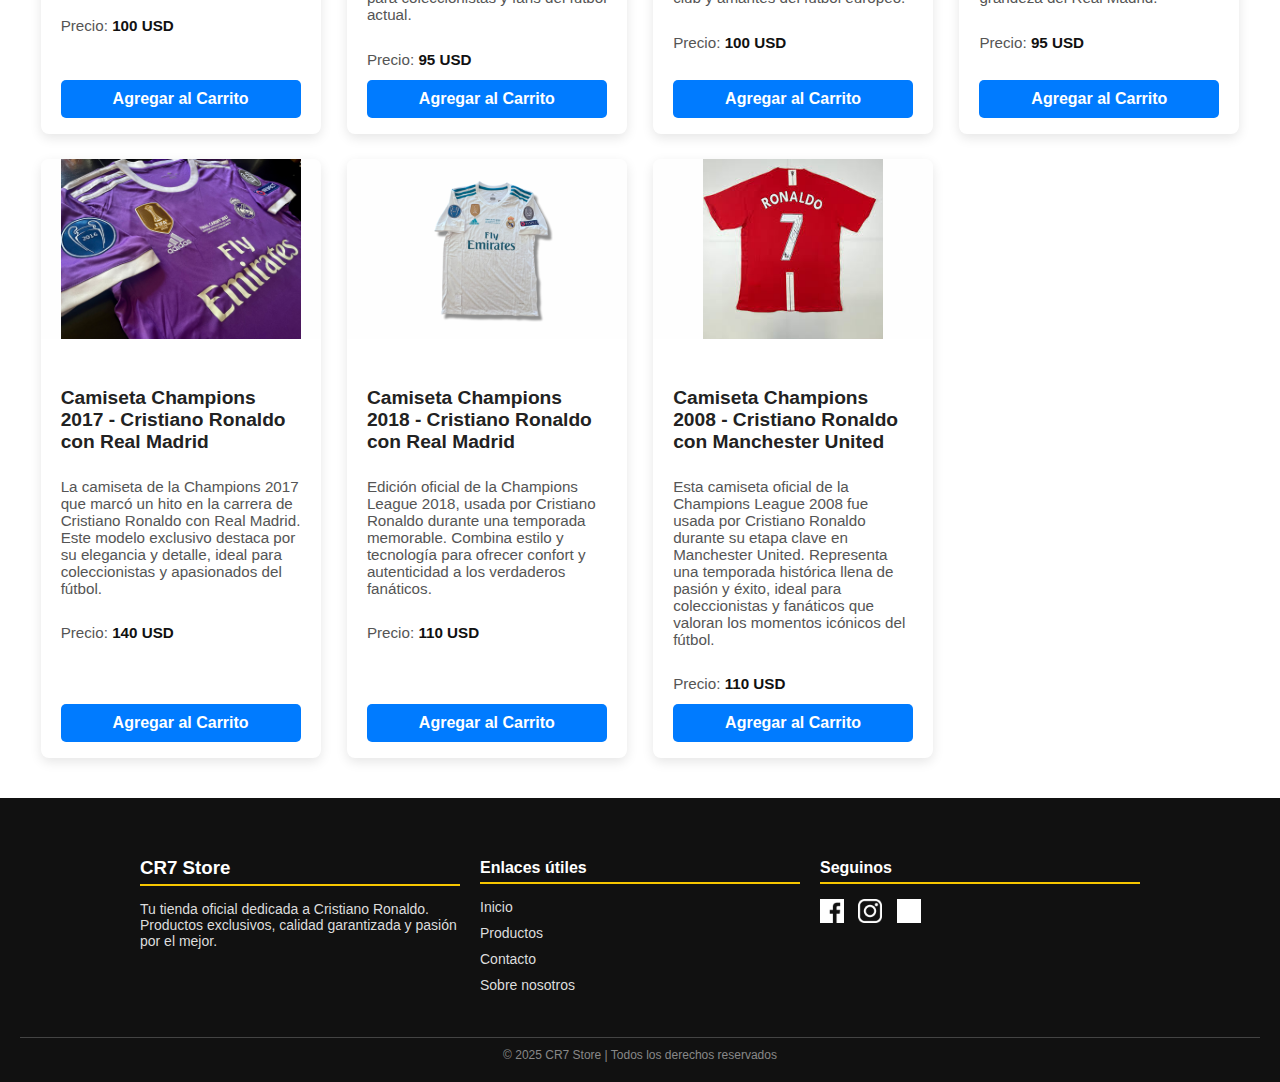
<file: Pagina/html/index.html>
<!DOCTYPE html>
<html lang="en">

<head>
    <meta charset="UTF-8">
    <meta name="viewport" content="width=device-width, initial-scale=1.0">
    <title>Pagina</title>
    <link href="https://cdn.jsdelivr.net/npm/bootstrap@5.3.6/dist/css/bootstrap.min.css" rel="stylesheet"
        integrity="sha384-4Q6Gf2aSP4eDXB8Miphtr37CMZZQ5oXLH2yaXMJ2w8e2ZtHTl7GptT4jmndRuHDT" crossorigin="anonymous">
    <link rel="stylesheet" href="../css/style.css">
</head>

<body>

    <header class="header">
        <ul class="nav-lista">
            <li class="nav-item">
                <a class="nav-link active" aria-current="page" href="#">Inicio</a>
            </li>
            <li class="nav-item">
                <a class="nav-link" href="#">Redes Sociales</a>
            </li>


        </ul>
    </header>
    <main>
        <section class="Introduccion">
            <!-- 
            <div class="contenido">
                <h2 class="titulo">Cristiano Ronaldo</h2>
                <img src="../multimedia/Cristiano Ronaldo.jpeg" alt="Cristiano Ronaldo" class="imagen">
            </div>
            -->
            <div id="carouselExampleIndicators" class="carousel slide">
                <div class="carousel-indicators">
                    <button type="button" data-bs-target="#carouselExampleIndicators" data-bs-slide-to="0"
                        class="active" aria-current="true" aria-label="Slide 1"></button>
                    <button type="button" data-bs-target="#carouselExampleIndicators" data-bs-slide-to="1"
                        aria-label="Slide 2"></button>
                    <button type="button" data-bs-target="#carouselExampleIndicators" data-bs-slide-to="2"
                        aria-label="Slide 3"></button>
                </div>
                <div class="carousel-inner">
                    <div class="carousel-item active">
                        <img src="../multimedia/Cristiano Ronaldo.jpeg" id="carrousel-img" class="d-block" alt="...">
                        <div class="carousel-caption d-none d-md-block">
                            <h1 class="titulo-carousel">Cristiano Ronaldo 2008</h1>
                        </div>
                    </div>
                    <div class="carousel-item">
                        <img src="../multimedia/Cristiano Ronaldo con champions.jpeg" id="carrousel-img" class="d-block"
                            alt="Cristiano Ronaldo con la Champions League">
                        <div class="carousel-caption d-none d-md-block">
                            <h1 class="titulo-carousel">Cristiano Ronaldo con la Champions</h1>
                        </div>
                    </div>
                    <div class="carousel-item">
                        <img src="../multimedia/Cristiano Ronaldo 2014 gol contra Atletico Madrid.jpg"
                            class="d-block w-100" alt="Gol de Cristiano Ronaldo contra Atletico Madrid 2014">
                        <div class="carousel-caption d-none d-md-block">
                            <h1 class="titulo-carousel">Cristiano Ronaldo 2014</h1>
                        </div>
                    </div>
                    <div class="carousel-item">
                        <img src="../multimedia/Cristiano Ronaldo Aura.jpg" class="d-block w-100"
                            alt="Cristiano Ronaldo festejando">
                        <div class="carousel-caption d-none d-md-block">
                            <h1 class="titulo-carousel">Cristiano Ronaldo</h1>
                        </div>
                    </div>
                </div>
                <button class="carousel-control-prev" type="button" data-bs-target="#carouselExampleIndicators"
                    data-bs-slide="prev">
                    <span class="carousel-control-prev-icon" aria-hidden="true"></span>
                    <span class="visually-hidden">Previous</span>
                </button>
                <button class="carousel-control-next" type="button" data-bs-target="#carouselExampleIndicators"
                    data-bs-slide="next">
                    <span class="carousel-control-next-icon" aria-hidden="true"></span>
                    <span class="visually-hidden">Next</span>
                </button>
            </div>
        </section>

        <section class="cuerpo">
            <div class="grid">
                <div class="col1">
                    <h2 class="titulo-col1">¿Quien es Cristiano Ronaldo?</h2>
                    <p class="texto-col1">
                        <!-- 
                        <span class="Ronaldo-introduccion">
                            Cristiano Ronaldo es un futbolista portugués que, gracias a su mentalidad ganadora y
                            capacidad
                            de esfuerzo, se ha convertido en uno de los mejores de la historia. El delantero, que en la
                            actualidad milita en el Al-Nassr de Arabia Saudita, jugó durante 9 temporadas con el Real
                            Madrid, donde vivió sus años más exitosos hasta la fecha y dejó un legado impresionante
                            plagado
                            de récords.
                        </span>

                        <span class="Ronaldo-lider">
                            Además de destacar como líder en sus equipos, Ronaldo también ha sido la máxima referencia
                            para
                            su selección desde que debutó por primera vez en el 2001, a partir de ese momento, se
                            convirtió
                            en un habitual dentro de la selección portuguesa.
                        </span>

                        <span class="Ronaldo-2004">
                            En el 2004, Cristiano disputó los Juegos Olímpicos de Atenas, donde Portugal no consiguió
                            mostrar su mejor versión. Aun así, Ronaldo marcó un gol en la victoria ante Marruecos en el
                            segundo partido de la fase de grupos. Fue la única victoria del combinado olímpico portugués
                            en
                            aquel torneo, que no pasó la fase de grupos inicial.
                        </span>

                        <span class="Ronaldo-Lisboa">
                            Desde muy pequeño, Cristiano ya tenía la garra, la valentía y la ambición de los grandes
                            jugadores. A los catorce años le fichó el Sporting Clube de Portugal y se marchó a Lisboa
                            para
                            darse a conocer y crecer como jugador.
                        </span>

                        <span class="Ronaldo-sporting-manchester">
                            Ronaldo se ganó un puesto en el equipo juvenil de Sporting de Lisboa con 16 años, pero
                            enseguida se le quedó pequeño y ese mismo año le ascendieron directamente al primer equipo.
                            Su talento había llegado a oídos de Liverpool, Arsenal y Barcelona, que se interesaron por
                            él. Sin embargo, fue el Manchester United quien terminó fichándolo después de que el
                            técnico, Alex Ferguson, quedase impresionado por el desempeño de Ronaldo.
                        </span>
                        -->
                        Cristiano Ronaldo dos Santos Aveiro es un futbolista portugués nacido el 5 de febrero de 1985 en
                        Funchal, Madeira. Es considerado uno de los mejores jugadores de fútbol de todos los tiempos por
                        su gran talento, disciplina, condición física y ambición. A lo largo de su carrera ha jugado en
                        algunos de los clubes más importantes del mundo: Sporting de Lisboa (donde comenzó
                        profesionalmente), Manchester United, Real Madrid, Juventus y actualmente en el Al-Nassr de
                        Arabia Saudita.

                        Con el Manchester United ganó varios títulos, incluyendo una Champions League. Luego, en el Real
                        Madrid, vivió su etapa más exitosa, convirtiéndose en el máximo goleador histórico del club y
                        ganando cuatro Champions League más. En la Juventus también se destacó como goleador y en su
                        regreso al Manchester United siguió marcando goles. A nivel de selecciones, ha sido el gran
                        líder de Portugal, logrando la Eurocopa 2016 y la Liga de Naciones 2019.

                        Además de su éxito deportivo, es una figura mundial fuera del campo por su popularidad, su
                        trabajo solidario y su influencia en redes sociales. Ha ganado múltiples Balones de Oro y es uno
                        de los máximos goleadores de la historia del fútbol profesional.
                    </p>
                </div>
                <div class="col2">
                    <!-- 
                    <div class="clubes">
                        <div class="Sporting-Lisboa">
                            <div class="card" >
                                <img src="../multimedia/Sporting de Portugal.png" class="card-img-top" id="club"alt="Sporting de Portugal">
                                <div class="card-body">
                                    <h4 class="card-title">Sporting de Portugal</h4>
                                    <p class="card-text">Acá fue donde empezó todo. Este fue el primer club en el que debutó y arranco su gran carrera</p>
                                    <a href="#" class="btn btn-primary">Estadisticas en el Club</a>
                                </div>
                            </div>
                        </div>
                        <div class="Manchester-United">
                            <div class="card" >
                                <img src="../multimedia/Manchester United.png" class="card-img-top" id="club"alt="Manchester United">
                                <div class="card-body">
                                    <h4 class="card-title">Manchester United</h4>
                                    <p class="card-text">En este club, Cristiano gano su primer balon de oro y champions league, teniendo actuaciones destacadas</p>
                                    <a href="#" class="btn btn-primary">Estadisticas en el Club</a>
                                </div>
                            </div>
                        </div>
                        <div class="Real-Madrid">
                            <div class="card" >
                                <img src="../multimedia/Real_Madrid.webp" class="card-img-top" id="club"alt="Real Madrid">
                                <div class="card-body">
                                    <h4 class="card-title">Real Madrid</h4>
                                    <p class="card-text">En este club, Cristiano alcanzo su pico maximo en su carrera.</p>
                                    <a href="#" class="btn btn-primary">Estadisticas en el Club</a>
                                </div>
                            </div>
                        </div>
                        <div class="Juventus">
                            <div class="card" >
                                <img src="../multimedia/Juventus.avif" class="card-img-top" id="club"alt=Juventus">
                                <div class="card-body">
                                    <h4 class="card-title">Juventus</h4>
                                    <p class="card-text">En este club, Cristiano jugo durante dos temporadas. Version infravalorada de Ronaldo</p>
                                    <a href="#" class="btn btn-primary">Estadisticas en el Club</a>
                                </div>
                            </div>
                        </div>
                        <div class="Al-nassr">
                            <div class="card" >
                                <img src="../multimedia/Al nassr.png" class="card-img-top" id="club" alt="Al nassr">
                                <div class="card-body">
                                    <h4 class="card-title">Al nassr</h4>
                                    <p class="card-text">Este es el club actual de Ronaldo.</p>
                                    <a href="#" class="btn btn-primary">Estadisticas en el Club</a>
                                </div>
                            </div>
                        </div>
                </div>
                    -->
                    <div class="card" style="width: 18rem;">
                        <img class="card-img-top" src="../multimedia/Sporting de Portugal.png"
                            alt="Sporting de Portugal">
                        <div class="card-body">
                            <h5 class="card-title">Sporting de Portugal</h5>
                            <p class="card-text">Cristiano Ronaldo inició su carrera profesional en el Sporting de
                                Lisboa, club en el que dio sus primeros pasos como futbolista de élite. Con apenas 17
                                años, deslumbró por su velocidad, técnica y madurez táctica. Su rendimiento en el equipo
                                principal, donde alternó entre las bandas y mostró un estilo atrevido, no pasó
                                desapercibido para los grandes de Europa. Fue en un amistoso contra el Manchester United
                                donde terminó de llamar la atención del técnico Sir Alex Ferguson, lo que marcaría el
                                siguiente gran paso en su carrera.

                            </p>
                            <a href="../html/subpaginas/Sporting/sporting.html" class="btn btn-primary">Ver
                                Estadisticas</a>
                        </div>
                    </div>

                    <div class="card" style="width: 18rem;">
                        <img class="card-img-top" src="../multimedia/Manchester United.png" alt="Manchester United">
                        <div class="card-body">
                            <h5 class="card-title">Manchester United</h5>
                            <p class="card-text">Cristiano se transformó de promesa en estrella mundial. Bajo la
                                dirección de Sir Alex Ferguson, evolucionó desde un extremo habilidoso y algo
                                individualista a un atacante letal y completo. Ganó tres Premier League consecutivas,
                                una Champions League en 2008 y su primer Balón de Oro ese mismo año. Tras más de 100
                                goles con los "Red Devils", se convirtió en uno de los mejores jugadores del mundo. En
                                2021 regresó al club con una imagen renovada y consolidada como leyenda del fútbol
                                mundial, aportando goles y experiencia antes de su salida en 2022.
                            </p>
                            <a href="../html/subpaginas/Manchester united/manchester.html" class="btn btn-primary">Ver
                                Estadisticas</a>
                        </div>
                    </div>
                    <div class="card" style="width: 18rem;">
                        <img class="card-img-top" src="../multimedia/Real_Madrid.webp" alt="Real Madrid">
                        <div class="card-body">
                            <h5 class="card-title">Real Madrid</h5>
                            <p class="card-text">El fichaje de Cristiano por el Real Madrid fue el más caro de la
                                historia en su momento, y rápidamente justificó cada euro invertido. En el club blanco
                                alcanzó su máximo esplendor, rompiendo récords goleadores y liderando una era dorada.
                                Ganó cuatro Champions League, tres de ellas consecutivas, y se convirtió en el máximo
                                goleador histórico del club con 450 goles en 438 partidos. En Madrid, consolidó su
                                rivalidad con Lionel Messi y se convirtió en un ícono eterno del club y del fútbol
                                mundial.
                            </p>
                            <a href="../html/subpaginas/Real Madrid/madrid.html" class="btn btn-primary">Ver
                                Estadisticas</a>
                        </div>
                    </div>

                    <div class="card" style="width: 18rem;">
                        <img class="card-img-top" src="../multimedia/Juventus.avif" alt="Juventus">
                        <div class="card-body">
                            <h5 class="card-title">Juventus</h5>
                            <p class="card-text">Cristiano llegó a la Juventus con el desafío de conquistar Italia y
                                dejar huella en otra de las grandes ligas europeas. En Turín mantuvo su impresionante
                                nivel goleador, fue figura del equipo y ganó dos títulos de Serie A, además de una Coppa
                                Italia y una Supercopa. Aunque no logró la Champions, dejó una marca importante como
                                líder dentro y fuera del campo, mostrando su profesionalismo y mentalidad ganadora en
                                todo momento.


                            </p>
                            <a href="../html/subpaginas/Juventus/juventus.html" class="btn btn-primary">Ver
                                Estadisticas</a>
                        </div>
                    </div>

                    <div class="card" style="width: 18rem;">
                        <img class="card-img-top" src="../multimedia/Al nassr.png" alt="Al nassr">
                        <div class="card-body">
                            <h5 class="card-title">Al nassr</h5>
                            <p class="card-text">El traspaso de Cristiano al Al-Nassr marcó una nueva etapa en su
                                carrera, al convertirse en la gran estrella del fútbol saudí. Su llegada elevó el nivel
                                mediático y competitivo de la liga, atrayendo a otros jugadores y generando un impacto
                                global. Con su presencia, el club busca consolidarse como potencia regional y ampliar su
                                influencia internacional. Ronaldo sigue demostrando su vigencia con goles, asistencias y
                                liderazgo, siendo una figura clave tanto en el campo como fuera de él.


                            </p>
                            <a href="../html/subpaginas/Al-nassr/al-nassr.html" class="btn btn-primary">Ver
                                Estadisticas</a>
                        </div>
                    </div>

                </div>
                <div class="col3">
                    <table class="tabla-col3">
                        <th>Estadisticas generales de Cristiano Ronaldo</th>
                        <tr>
                            <td>Maximo Goleador de la Historia (+940 goles)</td>
                        </tr>
                        <tr>
                            <td>Maximo Goleador a nivel selecciones (136 goles)</td>
                        </tr>
                        <tr>
                            <td>Maximo Goleador de la Champions League (141 goles)</td>
                        </tr>
                        <tr>
                            <td>5 balones de oro (Mejor jugador de la temporada)</td>
                        </tr>
                        <tr>
                            <td>5 Champions League</td>
                        </tr>
                        <tr>
                            <td>1 Eurocopa y Nations League</td>
                        </tr>
                        <tr>
                            <td>4 botas de oro (Maximo goleador de la temporada)</td>
                        </tr>
                        <tr>
                            <td>Unico jugador en anotar en 5 copas del mundo distintas (2006, 2010, 2014, 2018 y 2022)
                            </td>
                        </tr>
                    </table>
                </div>
        </section>
        <section class="carrito-compras">
            <h2>Productos relacionados con Cristiano Ronaldo</h2>
            <div class="tarjetas">

                <!-- PORTUGAL -->
                <div class="card" style="width: 18rem;">
                    <img class="card-img-top" src="../multimedia/Productos/Portugal/Camiseta de Ronaldo - Portugal.jpg" alt="Card image cap">
                    <div class="card-body">
                        <h5 class="card-title">Camiseta Ronaldo, Portugal</h5>
                        <p class="card-text">Edición oficial 2024/2025, con un diseño moderno y materiales de alta calidad. Ideal para los fanáticos que quieren lucir como Cristiano Ronaldo dentro y fuera de la cancha. Perfecta para coleccionistas y amantes del fútbol.</p>
                        <p class="card-text">Precio: <strong>85 USD</strong></p>
                        
                        <button class="btn btn-primary">Agregar al Carrito</button>
                    </div>    
                </div>

                <div class="card" style="width: 18rem;">
                    <img class="card-img-top" src="../multimedia/Productos/Portugal/Camiseta Ronaldo Mundial 2006.jpg" alt="Card image cap">
                    <div class="card-body">
                        <h5 class="card-title">Camiseta mundial 2006 - Cristiano Ronaldo con Portugal</h5>
                        <p class="card-text">Revive la pasión del Mundial 2006 con esta camiseta clásica y auténtica. Un homenaje a uno de los torneos más emblemáticos en la carrera de Cristiano Ronaldo. Perfecta para seguidores históricos y coleccionistas.</p>
                        <p class="card-text">Precio: <strong>120 USD</strong></p>
                        
                        <button class="btn btn-primary">Agregar al Carrito</button>
                    </div>    
                </div>

                <div class="card" style="width: 18rem;">
                    <img class="card-img-top" src="../multimedia/Productos/Portugal/Camiseta Ronaldo Mundial 2010.jpg" alt="Card image cap">
                    <div class="card-body">
                        <h5 class="card-title">Camiseta mundial 2010 - Cristiano Ronaldo con Portugal</h5>
                        <p class="card-text">Diseño oficial del Mundial 2010 que refleja el estilo único de Cristiano Ronaldo. Ligera y cómoda, esta camiseta es ideal para quienes valoran la historia del fútbol moderno y buscan calidad en cada detalle.</p>
                        <p class="card-text">Precio: <strong>90 USD</strong></p>
                        
                        <button class="btn btn-primary">Agregar al Carrito</button>
                    </div>    
                </div>

                <div class="card" style="width: 18rem;">
                    <img class="card-img-top" src="../multimedia/Productos/Portugal/Camiseta Ronaldo Mundial 2014.jpg" alt="Card image cap">
                    <div class="card-body">
                        <h5 class="card-title">Camiseta mundial 2014 - Cristiano Ronaldo con Portugal</h5>
                        <p class="card-text">Clásica camiseta del Mundial 2014 con detalles exclusivos y un diseño que representa la garra de Portugal en la competencia. Perfecta para usar en el día a día o en la cancha, con calidad y estilo garantizados.</p>
                        <p class="card-text">Precio: <strong>60 USD</strong></p>
                        
                        <button class="btn btn-primary">Agregar al Carrito</button>
                    </div>    
                </div>

                <div class="card" style="width: 18rem;">
                    <img class="card-img-top" src="../multimedia/Productos/Portugal/Camiseta de Ronaldo Mundial 2018.jpg" alt="Card image cap">
                    <div class="card-body">
                        <h5 class="card-title">Camiseta mundial 2018 - Cristiano Ronaldo con Portugal</h5>
                        <p class="card-text">Última edición oficial del Mundial 2018, fiel al estilo y la tecnología deportiva avanzada de CR7. Un artículo imprescindible para los verdaderos fanáticos y coleccionistas del fútbol.</p>
                        <p class="card-text">Precio: <strong>100 USD</strong></p>
                        
                        <button class="btn btn-primary">Agregar al Carrito</button>
                    </div>    
                </div>

                <div class="card" style="width: 18rem;">
                    <img class="card-img-top" src="../multimedia/Productos/Portugal/Camiseta Ronaldo Mundial 2022.jpg" alt="Card image cap">
                    <div class="card-body">
                        <h5 class="card-title">Camiseta mundial 2022 - Cristiano Ronaldo con Portugal</h5>
                        <p class="card-text">Camiseta oficial del Mundial 2022, que Cristiano Ronaldo llevó con orgullo defendiendo a Portugal. Diseñada con tecnología avanzada para brindar comodidad y estilo dentro y fuera de la cancha. Ideal para coleccionistas y fans del fútbol actual.</p>
                        <p class="card-text">Precio: <strong>95 USD</strong></p>
                        
                        <button class="btn btn-primary">Agregar al Carrito</button>
                    </div>    
                </div>




                <!-- REAL MADRID -->
                <div class="card" style="width: 18rem;">
                    <img class="card-img-top" src="../multimedia/Productos/Real Madrid/Camiseta Ronaldo 2014 Real Madrid.jpg" alt="Card image cap">
                    <div class="card-body">
                        <h5 class="card-title">Camiseta Champions 2014 - Cristiano Ronaldo con Real Madrid</h5>
                        <p class="card-text">Esta camiseta representa la histórica temporada 2014 en la que Cristiano Ronaldo brilló con Real Madrid, conquistando la Champions League. Un artículo imprescindible para seguidores del club y amantes del fútbol europeo.</p>
                        <p class="card-text">Precio: <strong>100 USD</strong></p>
                        
                        <button class="btn btn-primary">Agregar al Carrito</button>
                    </div>    
                </div>
                <div class="card" style="width: 18rem;">
                    <img class="card-img-top" src="../multimedia/Productos/Real Madrid/Camiseta Ronaldo 2016 Real Madrid.jpg" alt="Card image cap">
                    <div class="card-body">
                        <h5 class="card-title">Camiseta Champions 2016 - Cristiano Ronaldo con Real Madrid</h5>
                        <p class="card-text">Rememora la épica victoria en la Champions 2016 con esta camiseta oficial usada por Cristiano Ronaldo. Con un diseño clásico y materiales de alta calidad, es perfecta para fans que valoran la grandeza del Real Madrid.</p>
                        <p class="card-text">Precio: <strong>95 USD</strong></p>
                        
                        <button class="btn btn-primary">Agregar al Carrito</button>
                    </div>    
                </div>
                <div class="card" style="width: 18rem;">
                    <img class="card-img-top" src="../multimedia/Productos/Real Madrid/Camiseta Ronaldo 2017 Real Madrid.jpg" alt="Card image cap">
                    <div class="card-body">
                        <h5 class="card-title">Camiseta Champions 2017 - Cristiano Ronaldo con Real Madrid</h5>
                        <p class="card-text">La camiseta de la Champions 2017 que marcó un hito en la carrera de Cristiano Ronaldo con Real Madrid. Este modelo exclusivo destaca por su elegancia y detalle, ideal para coleccionistas y apasionados del fútbol.</p>
                        <p class="card-text">Precio: <strong>140 USD</strong></p>
                        
                        <button class="btn btn-primary">Agregar al Carrito</button>
                    </div>    
                </div>
                <div class="card" style="width: 18rem;">
                    <img class="card-img-top" src="../multimedia/Productos/Real Madrid/Camiseta Ronaldo 2018 Real Madrid.jpg" alt="Card image cap">
                    <div class="card-body">
                        <h5 class="card-title">Camiseta Champions 2018 - Cristiano Ronaldo con Real Madrid</h5>
                        <p class="card-text">Edición oficial de la Champions League 2018, usada por Cristiano Ronaldo durante una temporada memorable. Combina estilo y tecnología para ofrecer confort y autenticidad a los verdaderos fanáticos.</p>
                        <p class="card-text">Precio: <strong>110 USD</strong></p>
                        
                        <button class="btn btn-primary">Agregar al Carrito</button>
                    </div>    
                </div>

                <!-- Manchester United -->
                <div class="card" style="width: 18rem;">
                    <img class="card-img-top" src="../multimedia/Productos/Manchester United/Camiseta Ronaldo 2008.jpg" alt="Card image cap">
                    <div class="card-body">
                        <h5 class="card-title">Camiseta Champions 2008 - Cristiano Ronaldo con Manchester United</h5>
                        <p class="card-text">Esta camiseta oficial de la Champions League 2008 fue usada por Cristiano Ronaldo durante su etapa clave en Manchester United. Representa una temporada histórica llena de pasión y éxito, ideal para coleccionistas y fanáticos que valoran los momentos icónicos del fútbol.</p>
                        <p class="card-text">Precio: <strong>110 USD</strong></p>
                        
                        <button class="btn btn-primary">Agregar al Carrito</button>
                    </div>    
                </div>
            </div>
        </section>
    </main>
    <footer class="footer">
  <div class="footer-content">
    <div class="footer-section about">
      <h3>CR7 Store</h3>
      <p>Tu tienda oficial dedicada a Cristiano Ronaldo. Productos exclusivos, calidad garantizada y pasión por el mejor.</p>
    </div>

    <div class="footer-section links">
      <h4>Enlaces útiles</h4>
      <ul>
        <li><a href="#">Inicio</a></li>
        <li><a href="#">Productos</a></li>
        <li><a href="#">Contacto</a></li>
        <li><a href="#">Sobre nosotros</a></li>
      </ul>
    </div>

    <div class="footer-section social">
      <h4>Seguinos</h4>
      <div class="social-icons">
        <a href="#"><img src="../multimedia/facebook.png" alt="Facebook" /></a>
        <a href="#"><img src="../multimedia/Instagram.png" alt="Instagram" /></a>
        <a href="#"><img src="../multimedia/Twitter.png" alt="Twitter" /></a>
      </div>
    </div>
  </div>

  <div class="footer-bottom">
    &copy; 2025 CR7 Store | Todos los derechos reservados
  </div>
</footer>


    <script src="../js/main.js"></script>
    <script src="https://cdn.jsdelivr.net/npm/bootstrap@5.3.6/dist/js/bootstrap.bundle.min.js"
        integrity="sha384-j1CDi7MgGQ12Z7Qab0qlWQ/Qqz24Gc6BM0thvEMVjHnfYGF0rmFCozFSxQBxwHKO"
        crossorigin="anonymous"></script>
</body>

</html>
</file>
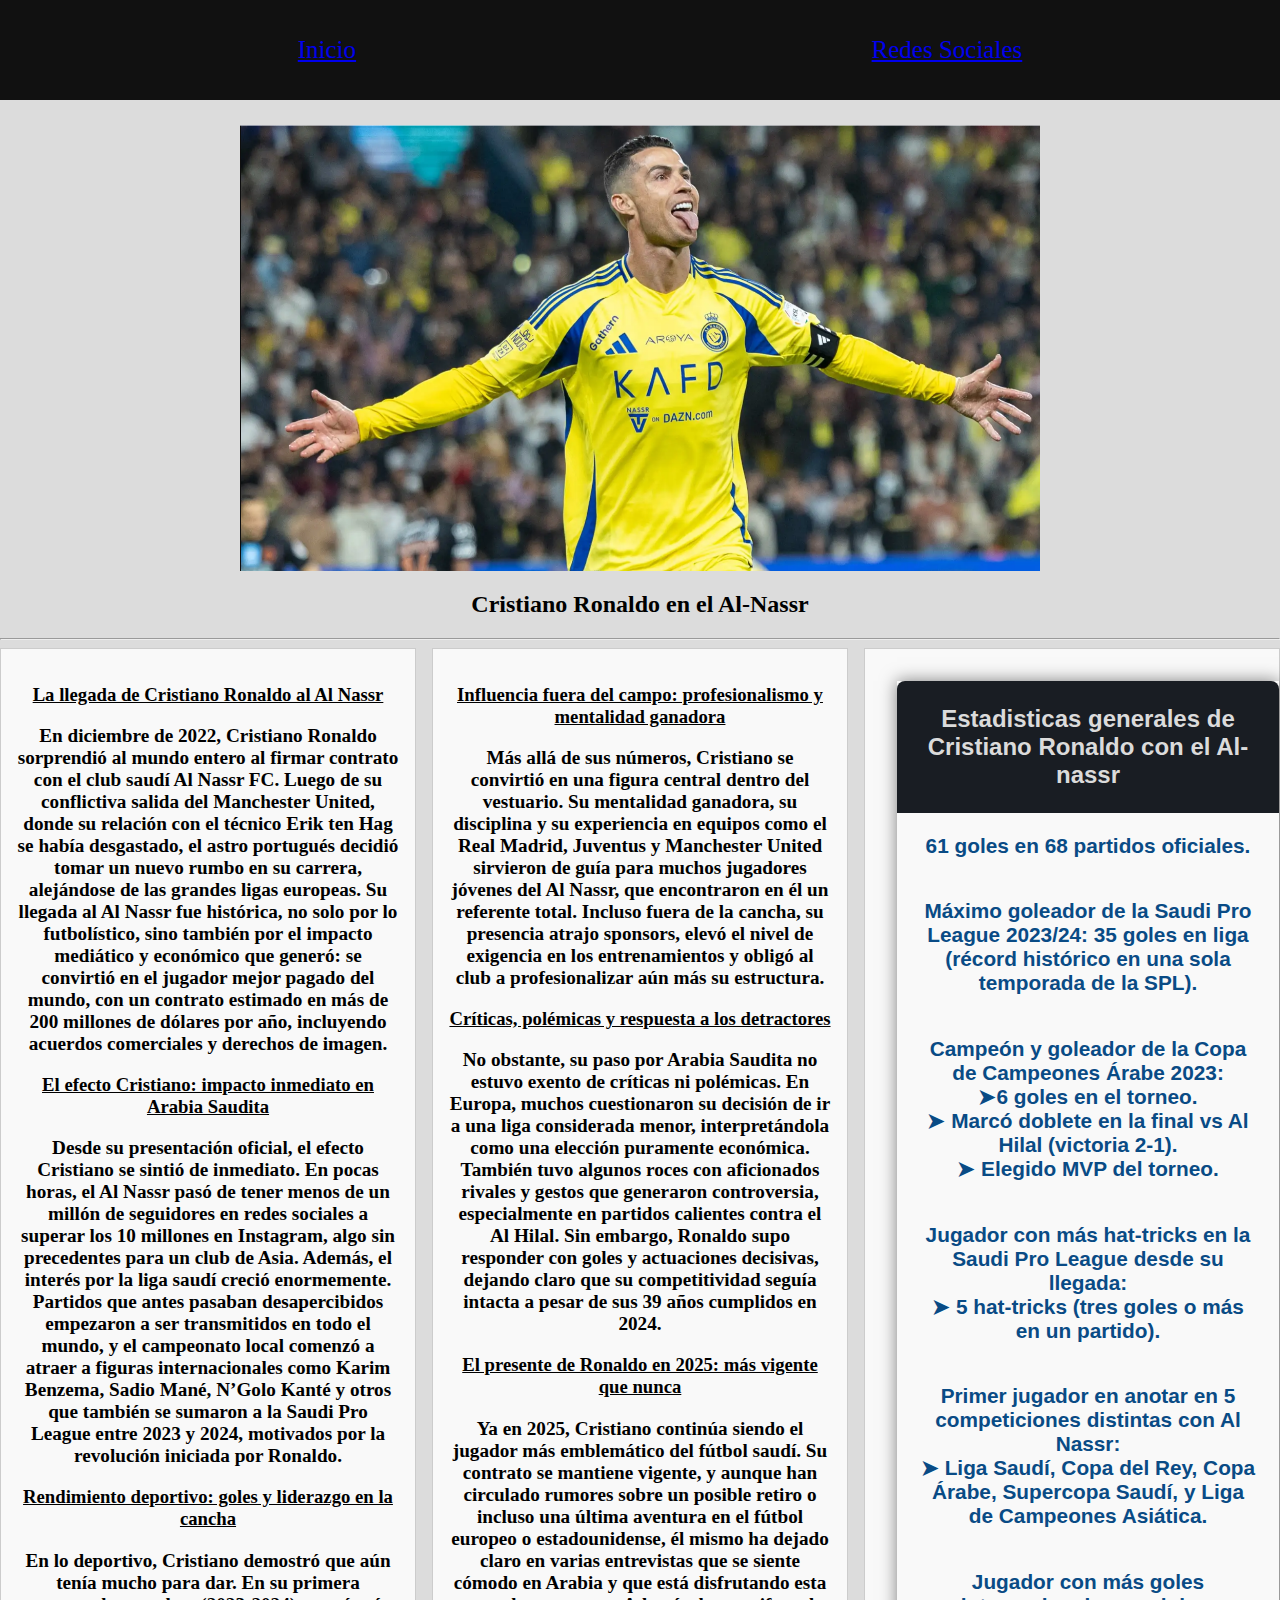
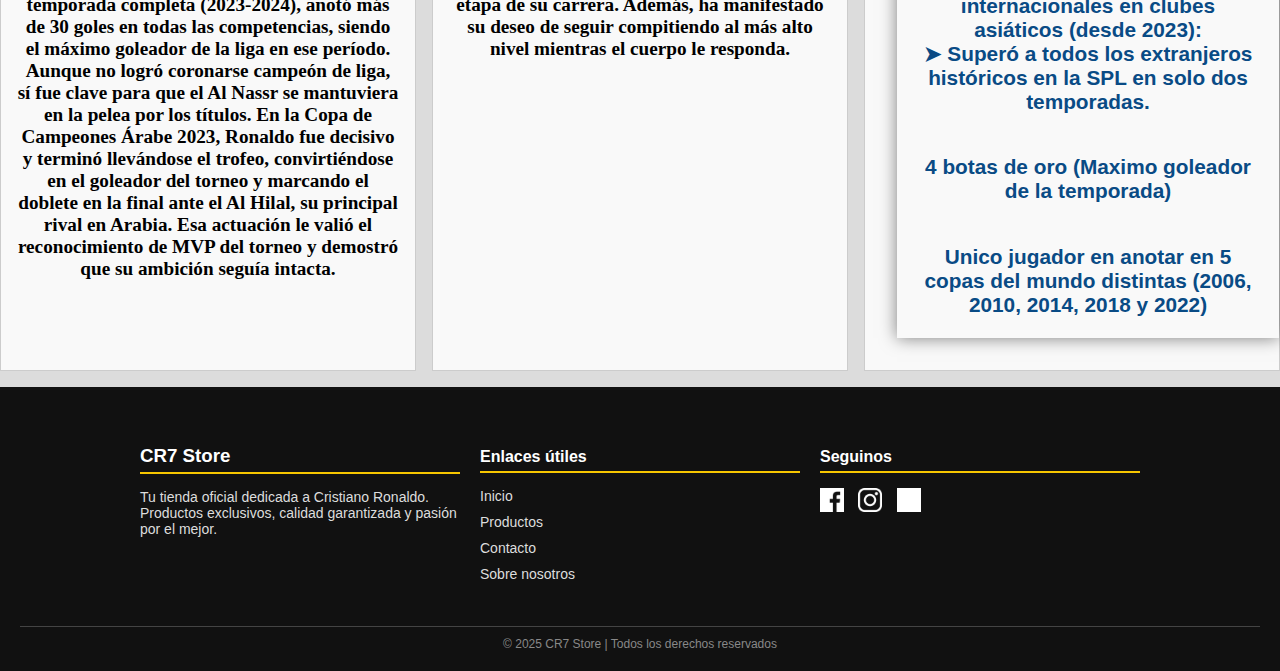
<file: Pagina/html/subpaginas/Al-nassr/al-nassr.html>
<!DOCTYPE html>
<html lang="en">

<head>
    <meta charset="UTF-8">
    <meta name="viewport" content="width=device-width, initial-scale=1.0">
    <title>Al nassr</title>
    <link href="https://cdn.jsdelivr.net/npm/bootstrap@5.3.6/dist/css/bootstrap.min.css" rel="stylesheet"
        integrity="sha384-4Q6Gf2aSP4eDXB8Miphtr37CMZZQ5oXLH2yaXMJ2w8e2ZtHTl7GptT4jmndRuHDT" crossorigin="anonymous">
    <link rel="stylesheet" href="al-nassr.css">
</head>

<body>

    <header class="header">
        <ul class="nav-lista">
            <li class="nav-item">
                <a class="nav-link active" aria-current="page" href="https://xlauty1801.github.io/Proyecto/">Inicio</a>
            </li>
            <li class="nav-item">
                <a class="nav-link" href="#">Redes Sociales</a>
            </li>


        </ul>
    </header>
    <main>
        <div class="inicio">
            <img class="cr7_alnassr" src="Multimedia/Cristiano Ronaldo - Al nassr.png"
                alt="Cristiano Ronaldo con la camiseta del Al-nassr">
            <h2>Cristiano Ronaldo en el Al-Nassr</h2>
        </div>
        <hr>
        <section class="contenido">
            <div class="contenedor">
                <div class="columna">
                    <h3 class="titulos">La llegada de Cristiano Ronaldo al Al Nassr</h3>
                    <p>En diciembre de 2022, Cristiano Ronaldo sorprendió al mundo entero al firmar contrato con el club
                        saudí Al Nassr FC. Luego de su conflictiva salida del Manchester United, donde su relación con
                        el técnico Erik ten Hag se había desgastado, el astro portugués decidió tomar un nuevo rumbo en
                        su carrera, alejándose de las grandes ligas europeas. Su llegada al Al Nassr fue histórica, no
                        solo por lo futbolístico, sino también por el impacto mediático y económico que generó: se
                        convirtió en el jugador mejor pagado del mundo, con un contrato estimado en más de 200 millones
                        de dólares por año, incluyendo acuerdos comerciales y derechos de imagen.</p>

                    <h3 class="titulos">El efecto Cristiano: impacto inmediato en Arabia Saudita</h3>
                    <p>Desde su presentación oficial, el efecto Cristiano se sintió de inmediato. En pocas horas, el Al
                        Nassr pasó de tener menos de un millón de seguidores en redes sociales a superar los 10 millones
                        en Instagram, algo sin precedentes para un club de Asia. Además, el interés por la liga saudí
                        creció enormemente. Partidos que antes pasaban desapercibidos empezaron a ser transmitidos en
                        todo el mundo, y el campeonato local comenzó a atraer a figuras internacionales como Karim
                        Benzema, Sadio Mané, N’Golo Kanté y otros que también se sumaron a la Saudi Pro League entre
                        2023 y 2024, motivados por la revolución iniciada por Ronaldo.</p>

                    <h3 class="titulos">Rendimiento deportivo: goles y liderazgo en la cancha</h3>
                    <p>En lo deportivo, Cristiano demostró que aún tenía mucho para dar. En su primera temporada
                        completa (2023-2024), anotó más de 30 goles en todas las competencias, siendo el máximo goleador
                        de la liga en ese período. Aunque no logró coronarse campeón de liga, sí fue clave para que el
                        Al Nassr se mantuviera en la pelea por los títulos. En la Copa de Campeones Árabe 2023, Ronaldo
                        fue decisivo y terminó llevándose el trofeo, convirtiéndose en el goleador del torneo y marcando
                        el doblete en la final ante el Al Hilal, su principal rival en Arabia. Esa actuación le valió el
                        reconocimiento de MVP del torneo y demostró que su ambición seguía intacta.</p>
                </div>
                <div class="columna">
                    
                    <h3 class="titulos">Influencia fuera del campo: profesionalismo y mentalidad ganadora</h3>
                    <p>Más allá de sus números, Cristiano se convirtió en una figura central dentro del vestuario. Su mentalidad ganadora, su disciplina y su experiencia en equipos como el Real Madrid, Juventus y Manchester United sirvieron de guía para muchos jugadores jóvenes del Al Nassr, que encontraron en él un referente total. Incluso fuera de la cancha, su presencia atrajo sponsors, elevó el nivel de exigencia en los entrenamientos y obligó al club a profesionalizar aún más su estructura.</p>
                    <h3 class="titulos"> Críticas, polémicas y respuesta a los detractores</h3>
                    <p>No obstante, su paso por Arabia Saudita no estuvo exento de críticas ni polémicas. En Europa, muchos cuestionaron su decisión de ir a una liga considerada menor, interpretándola como una elección puramente económica. También tuvo algunos roces con aficionados rivales y gestos que generaron controversia, especialmente en partidos calientes contra el Al Hilal. Sin embargo, Ronaldo supo responder con goles y actuaciones decisivas, dejando claro que su competitividad seguía intacta a pesar de sus 39 años cumplidos en 2024.</p>

                    <h3 class="titulos">El presente de Ronaldo en 2025: más vigente que nunca</h3>
                    <p>Ya en 2025, Cristiano continúa siendo el jugador más emblemático del fútbol saudí. Su contrato se mantiene vigente, y aunque han circulado rumores sobre un posible retiro o incluso una última aventura en el fútbol europeo o estadounidense, él mismo ha dejado claro en varias entrevistas que se siente cómodo en Arabia y que está disfrutando esta etapa de su carrera. Además, ha manifestado su deseo de seguir compitiendo al más alto nivel mientras el cuerpo le responda.</p>
                </div>
                <div class="columna">

                    <table class="tabla-col3">
                        <th>Estadisticas generales de Cristiano Ronaldo con el Al-nassr</th>
                        <tr>
                            <td>61 goles en 68 partidos oficiales.</td>
                        </tr>
                        <tr>
                            <td>Máximo goleador de la Saudi Pro League 2023/24: 35 goles en liga (récord histórico en
                                una sola temporada de la SPL).</td>
                        </tr>
                        <tr>
                            <td>Campeón y goleador de la Copa de Campeones Árabe 2023: <br> 
                                ➤6 goles en el torneo. <br>
                                ➤ Marcó doblete en la final vs Al Hilal (victoria 2-1). <br>
                                ➤ Elegido MVP del torneo.</td>
                        </tr>
                        <tr>
                            <td>Jugador con más hat-tricks en la Saudi Pro League desde su llegada: <br>
                                ➤ 5 hat-tricks (tres goles o más en un partido).
                            </td>
                        </tr>
                        <tr>
                            <td>Primer jugador en anotar en 5 competiciones distintas con Al Nassr: <br>
                            ➤ Liga Saudí, Copa del Rey, Copa Árabe, Supercopa Saudí, y Liga de Campeones Asiática.</td>
                        </tr>
                        <tr>
                            <td>Jugador con más goles internacionales en clubes asiáticos (desde 2023): <br>
                                ➤ Superó a todos los extranjeros históricos en la SPL en solo dos temporadas.
                            </td>
                        </tr>
                        <tr>
                            <td>4 botas de oro (Maximo goleador de la temporada)</td>
                        </tr>
                        <tr>
                            <td>Unico jugador en anotar en 5 copas del mundo distintas (2006, 2010, 2014, 2018 y 2022)
                            </td>
                        </tr>
                    </table>
                </div>
            </div>
        </section>

    </main>
        <footer class="footer">
  <div class="footer-content">
    <div class="footer-section about">
      <h3>CR7 Store</h3>
      <p>Tu tienda oficial dedicada a Cristiano Ronaldo. Productos exclusivos, calidad garantizada y pasión por el mejor.</p>
    </div>

    <div class="footer-section links">
      <h4>Enlaces útiles</h4>
      <ul>
        <li><a href="#">Inicio</a></li>
        <li><a href="#">Productos</a></li>
        <li><a href="#">Contacto</a></li>
        <li><a href="#">Sobre nosotros</a></li>
      </ul>
    </div>

    <div class="footer-section social">
      <h4>Seguinos</h4>
      <div class="social-icons">
        <a href="#"><img src="../../../multimedia/facebook.png" alt="Facebook" /></a>
        <a href="#"><img src="../../../multimedia/Instagram.png" alt="Instagram" /></a>
        <a href="#"><img src="../../../multimedia/Twitter.png" alt="Twitter" /></a>
      </div>
    </div>
  </div>

  <div class="footer-bottom">
    &copy; 2025 CR7 Store | Todos los derechos reservados
  </div>
</footer>
</body>

</html>
</file>
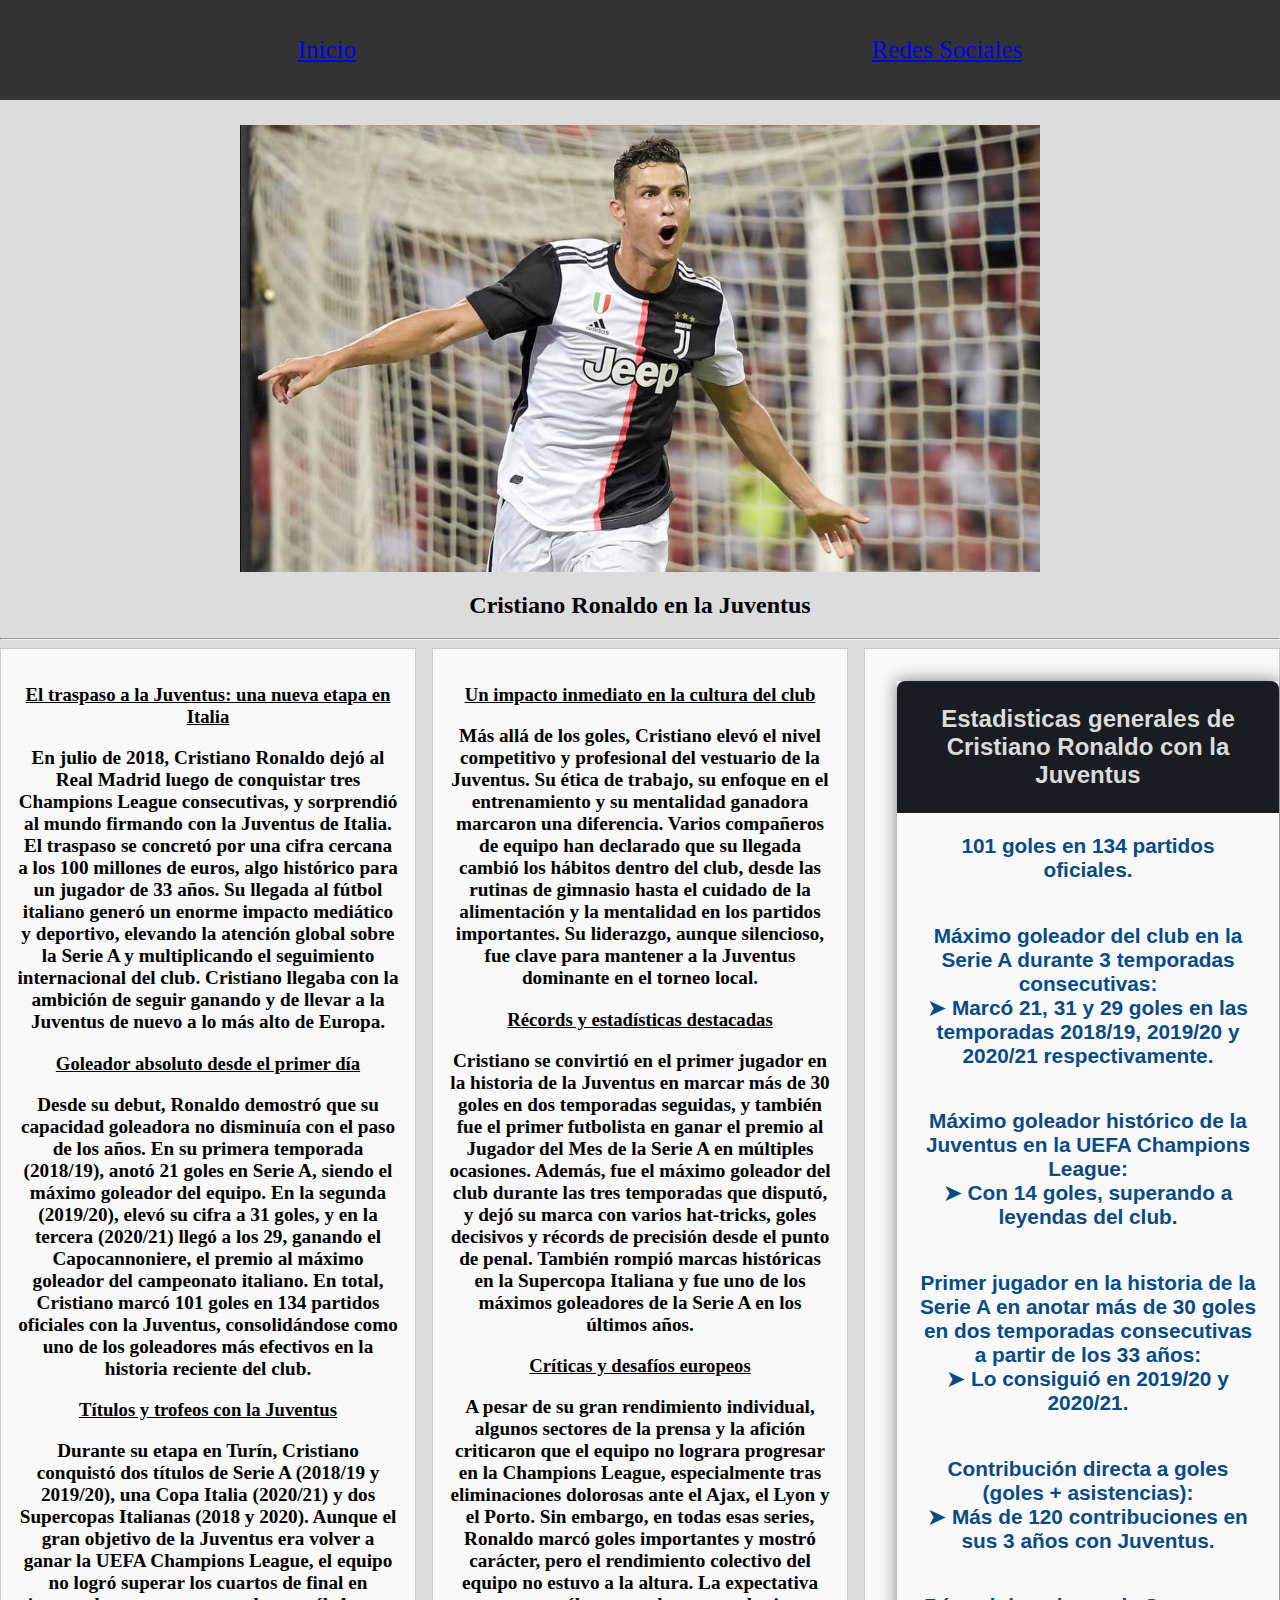
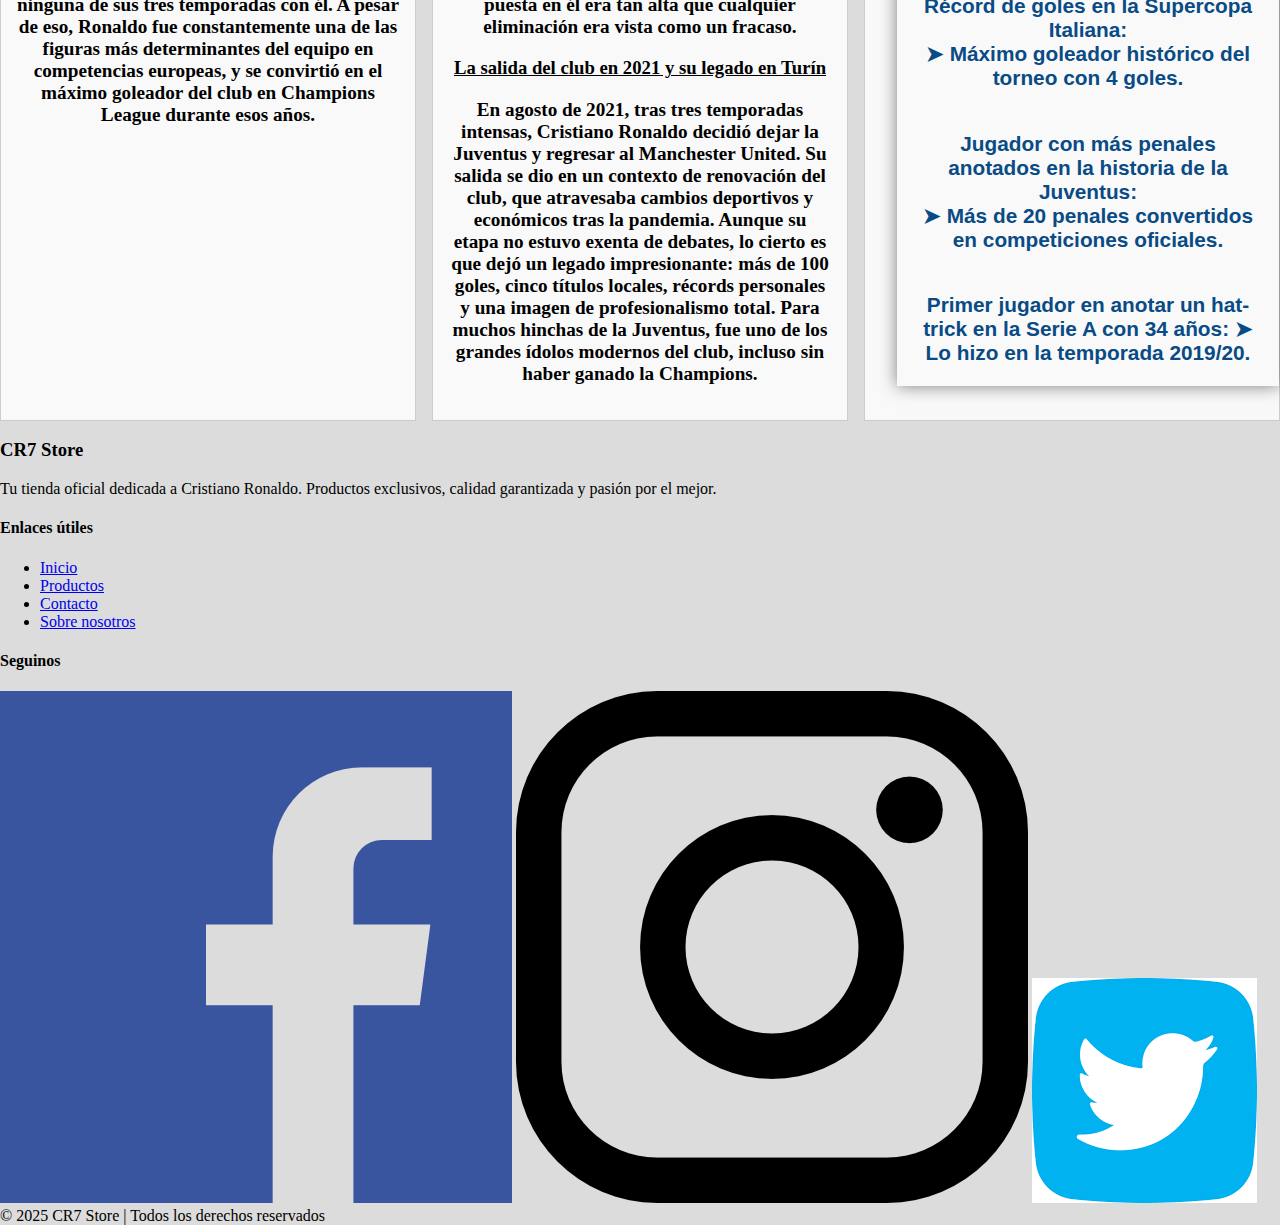
<file: Pagina/html/subpaginas/Juventus/juventus.html>
<!DOCTYPE html>
<html lang="en">

<head>
    <meta charset="UTF-8">
    <meta name="viewport" content="width=device-width, initial-scale=1.0">
    <title>Juventus</title>
    <link href="https://cdn.jsdelivr.net/npm/bootstrap@5.3.6/dist/css/bootstrap.min.css" rel="stylesheet"
        integrity="sha384-4Q6Gf2aSP4eDXB8Miphtr37CMZZQ5oXLH2yaXMJ2w8e2ZtHTl7GptT4jmndRuHDT" crossorigin="anonymous">
    <link rel="stylesheet" href="juventus.css">
</head>

<body>

    <header class="header">
        <ul class="nav-lista">
            <li class="nav-item">
                <a class="nav-link active" aria-current="page" href="https://xlauty1801.github.io/Proyecto/">Inicio</a>
            </li>
            <li class="nav-item">
                <a class="nav-link" href="#">Redes Sociales</a>
            </li>


        </ul>
    </header>
    <main>
        <div class="inicio">
            <img class="cr7_juventus" src="Multimedia/Cristiano Ronaldo con la camiseta de la Juventus.png"
                alt="Cristiano Ronaldo con la camiseta de la Juventus">
            <h2>Cristiano Ronaldo en la Juventus</h2>
        </div>
        <hr>
        <section class="contenido">
            <div class="contenedor">
                <div class="columna">
                    <h3 class="titulos">El traspaso a la Juventus: una nueva etapa en Italia</h3>
                    <p>En julio de 2018, Cristiano Ronaldo dejó al Real Madrid luego de conquistar tres Champions League consecutivas, y sorprendió al mundo firmando con la Juventus de Italia. El traspaso se concretó por una cifra cercana a los 100 millones de euros, algo histórico para un jugador de 33 años. Su llegada al fútbol italiano generó un enorme impacto mediático y deportivo, elevando la atención global sobre la Serie A y multiplicando el seguimiento internacional del club. Cristiano llegaba con la ambición de seguir ganando y de llevar a la Juventus de nuevo a lo más alto de Europa.</p>

                    <h3 class="titulos">Goleador absoluto desde el primer día</h3>
                    <p>Desde su debut, Ronaldo demostró que su capacidad goleadora no disminuía con el paso de los años. En su primera temporada (2018/19), anotó 21 goles en Serie A, siendo el máximo goleador del equipo. En la segunda (2019/20), elevó su cifra a 31 goles, y en la tercera (2020/21) llegó a los 29, ganando el Capocannoniere, el premio al máximo goleador del campeonato italiano. En total, Cristiano marcó 101 goles en 134 partidos oficiales con la Juventus, consolidándose como uno de los goleadores más efectivos en la historia reciente del club.</p>

                    <h3 class="titulos">Títulos y trofeos con la Juventus</h3>
                    <p>Durante su etapa en Turín, Cristiano conquistó dos títulos de Serie A (2018/19 y 2019/20), una Copa Italia (2020/21) y dos Supercopas Italianas (2018 y 2020). Aunque el gran objetivo de la Juventus era volver a ganar la UEFA Champions League, el equipo no logró superar los cuartos de final en ninguna de sus tres temporadas con él. A pesar de eso, Ronaldo fue constantemente una de las figuras más determinantes del equipo en competencias europeas, y se convirtió en el máximo goleador del club en Champions League durante esos años.</p>
                </div>
                <div class="columna">

                    <h3 class="titulos">Un impacto inmediato en la cultura del club</h3>
                    <p>Más allá de los goles, Cristiano elevó el nivel competitivo y profesional del vestuario de la Juventus. Su ética de trabajo, su enfoque en el entrenamiento y su mentalidad ganadora marcaron una diferencia. Varios compañeros de equipo han declarado que su llegada cambió los hábitos dentro del club, desde las rutinas de gimnasio hasta el cuidado de la alimentación y la mentalidad en los partidos importantes. Su liderazgo, aunque silencioso, fue clave para mantener a la Juventus dominante en el torneo local.</p>
                    <h3 class="titulos"> Récords y estadísticas destacadas</h3>
                    <p>Cristiano se convirtió en el primer jugador en la historia de la Juventus en marcar más de 30 goles en dos temporadas seguidas, y también fue el primer futbolista en ganar el premio al Jugador del Mes de la Serie A en múltiples ocasiones. Además, fue el máximo goleador del club durante las tres temporadas que disputó, y dejó su marca con varios hat-tricks, goles decisivos y récords de precisión desde el punto de penal. También rompió marcas históricas en la Supercopa Italiana y fue uno de los máximos goleadores de la Serie A en los últimos años.</p>

                    <h3 class="titulos">Críticas y desafíos europeos</h3>
                    <p>A pesar de su gran rendimiento individual, algunos sectores de la prensa y la afición criticaron que el equipo no lograra progresar en la Champions League, especialmente tras eliminaciones dolorosas ante el Ajax, el Lyon y el Porto. Sin embargo, en todas esas series, Ronaldo marcó goles importantes y mostró carácter, pero el rendimiento colectivo del equipo no estuvo a la altura. La expectativa puesta en él era tan alta que cualquier eliminación era vista como un fracaso.</p>

                    <h3 class="titulos">La salida del club en 2021 y su legado en Turín</h3>
                    <p>En agosto de 2021, tras tres temporadas intensas, Cristiano Ronaldo decidió dejar la Juventus y regresar al Manchester United. Su salida se dio en un contexto de renovación del club, que atravesaba cambios deportivos y económicos tras la pandemia. Aunque su etapa no estuvo exenta de debates, lo cierto es que dejó un legado impresionante: más de 100 goles, cinco títulos locales, récords personales y una imagen de profesionalismo total. Para muchos hinchas de la Juventus, fue uno de los grandes ídolos modernos del club, incluso sin haber ganado la Champions.</p>
                </div>
                <div class="columna">

                    <table class="tabla-col3">
                        <th>Estadisticas generales de Cristiano Ronaldo con la Juventus</th>
                        <tr>
                            <td>101 goles en 134 partidos oficiales.</td>
                        </tr>
                        <tr>
                            <td>Máximo goleador del club en la Serie A durante 3 temporadas consecutivas: <br>
                                ➤ Marcó 21, 31 y 29 goles en las temporadas 2018/19, 2019/20 y 2020/21 respectivamente.
                            </td>
                        </tr>
                        <tr>
                            <td>
                                Máximo goleador histórico de la Juventus en la UEFA Champions League: <br>
                                ➤ Con 14 goles, superando a leyendas del club.
                            </td>
                        </tr>
                        <tr>
                            <td>Primer jugador en la historia de la Serie A en anotar más de 30 goles en dos temporadas consecutivas a partir de los 33 años:  <br>
                                ➤ Lo consiguió en 2019/20 y 2020/21.
                            </td>
                        </tr>
                        <tr>
                            <td>Contribución directa a goles (goles + asistencias): <br>
                                ➤ Más de 120 contribuciones en sus 3 años con Juventus.
                            </td>
                        </tr>
                        <tr>
                            <td>Récord de goles en la Supercopa Italiana: <br>
                                ➤ Máximo goleador histórico del torneo con 4 goles.


                            </td>
                        </tr>
                        <tr>
                            <td>Jugador con más penales anotados en la historia de la Juventus: <br>
                                ➤ Más de 20 penales convertidos en competiciones oficiales.
                            </td>
                        </tr>
                        <tr>
                            <td>Primer jugador en anotar un hat-trick en la Serie A con 34 años:
                                ➤ Lo hizo en la temporada 2019/20.
                            </td>
                        </tr>
                    </table>
                </div>
            </div>
        </section>

    </main>
    <footer class="footer">
  <div class="footer-content">
    <div class="footer-section about">
      <h3>CR7 Store</h3>
      <p>Tu tienda oficial dedicada a Cristiano Ronaldo. Productos exclusivos, calidad garantizada y pasión por el mejor.</p>
    </div>

    <div class="footer-section links">
      <h4>Enlaces útiles</h4>
      <ul>
        <li><a href="#">Inicio</a></li>
        <li><a href="#">Productos</a></li>
        <li><a href="#">Contacto</a></li>
        <li><a href="#">Sobre nosotros</a></li>
      </ul>
    </div>

    <div class="footer-section social">
      <h4>Seguinos</h4>
      <div class="social-icons">
        <a href="#"><img src="../../../multimedia/facebook.png" alt="Facebook" /></a>
        <a href="#"><img src="../../../multimedia/Instagram.png" alt="Instagram" /></a>
        <a href="#"><img src="../../../multimedia/Twitter.png" alt="Twitter" /></a>
      </div>
    </div>
  </div>

  <div class="footer-bottom">
    &copy; 2025 CR7 Store | Todos los derechos reservados
  </div>
</footer>
</body>

</html>
</file>
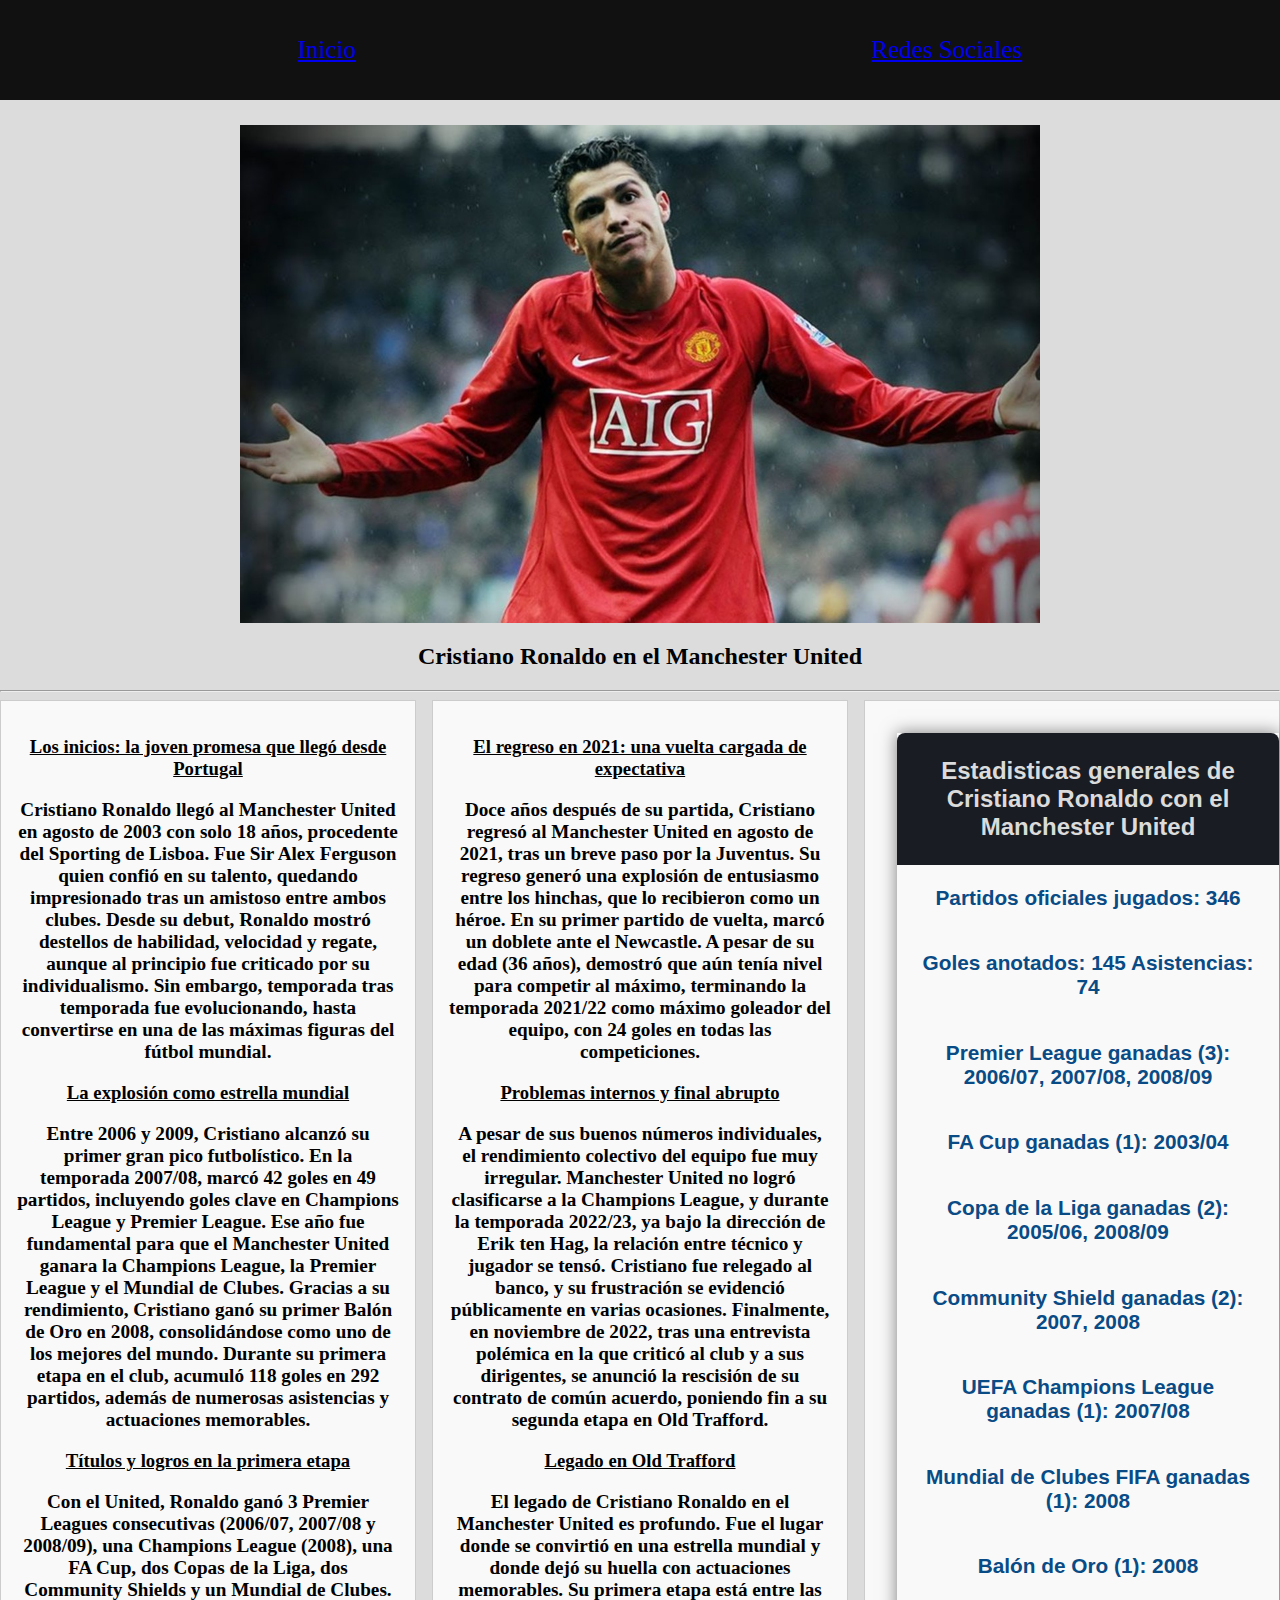
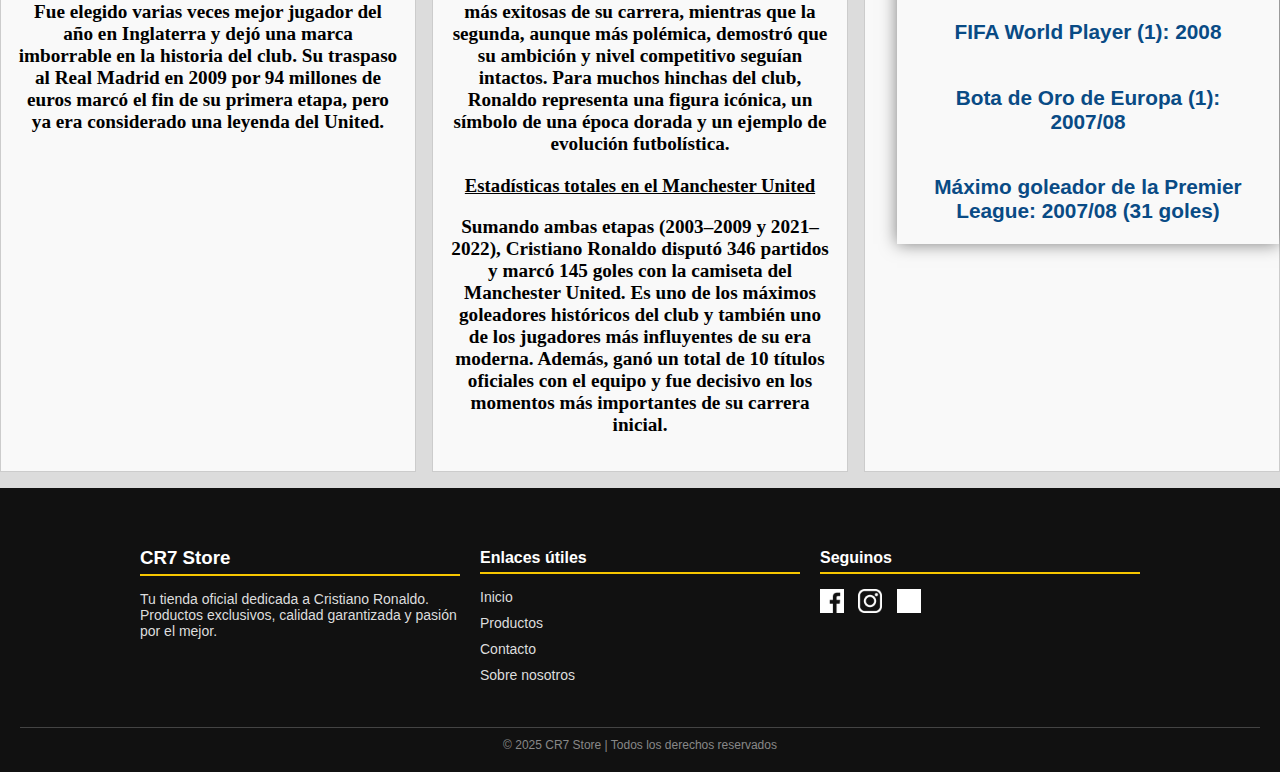
<file: Pagina/html/subpaginas/Manchester united/manchester.html>
<!DOCTYPE html>
<html lang="en">

<head>
    <meta charset="UTF-8">
    <meta name="viewport" content="width=device-width, initial-scale=1.0">
    <title>Manchester United</title>
    <link href="https://cdn.jsdelivr.net/npm/bootstrap@5.3.6/dist/css/bootstrap.min.css" rel="stylesheet"
        integrity="sha384-4Q6Gf2aSP4eDXB8Miphtr37CMZZQ5oXLH2yaXMJ2w8e2ZtHTl7GptT4jmndRuHDT" crossorigin="anonymous">
    <link rel="stylesheet" href="manchester.css">
</head>

<body>

    <header class="header">
        <ul class="nav-lista">
            <li class="nav-item">
                <a class="nav-link active" aria-current="page" href="https://xlauty1801.github.io/Proyecto/">Inicio</a>
            </li>
            <li class="nav-item">
                <a class="nav-link" href="#">Redes Sociales</a>
            </li>


        </ul>
    </header>
    <main>
        <div class="inicio">
            <img class="cr7_manchester" src="Multimedia/Cristiano Ronaldo con la camiseta de manchester United.jpg"
                alt="Cristiano Ronaldo con la camiseta del Manchester United">
            <h2>Cristiano Ronaldo en el Manchester United</h2>
        </div>
        <hr>
        <section class="contenido">
            <div class="contenedor">
                <div class="columna">
                    <h3 class="titulos">Los inicios: la joven promesa que llegó desde Portugal</h3>
                    <p>Cristiano Ronaldo llegó al Manchester United en agosto de 2003 con solo 18 años, procedente del Sporting de Lisboa. Fue Sir Alex Ferguson quien confió en su talento, quedando impresionado tras un amistoso entre ambos clubes. Desde su debut, Ronaldo mostró destellos de habilidad, velocidad y regate, aunque al principio fue criticado por su individualismo. Sin embargo, temporada tras temporada fue evolucionando, hasta convertirse en una de las máximas figuras del fútbol mundial.</p>

                    <h3 class="titulos">La explosión como estrella mundial</h3>
                    <p>Entre 2006 y 2009, Cristiano alcanzó su primer gran pico futbolístico. En la temporada 2007/08, marcó 42 goles en 49 partidos, incluyendo goles clave en Champions League y Premier League. Ese año fue fundamental para que el Manchester United ganara la Champions League, la Premier League y el Mundial de Clubes. Gracias a su rendimiento, Cristiano ganó su primer Balón de Oro en 2008, consolidándose como uno de los mejores del mundo. Durante su primera etapa en el club, acumuló 118 goles en 292 partidos, además de numerosas asistencias y actuaciones memorables.</p>

                    <h3 class="titulos">Títulos y logros en la primera etapa</h3>
                    <p>Con el United, Ronaldo ganó 3 Premier Leagues consecutivas (2006/07, 2007/08 y 2008/09), una Champions League (2008), una FA Cup, dos Copas de la Liga, dos Community Shields y un Mundial de Clubes. Fue elegido varias veces mejor jugador del año en Inglaterra y dejó una marca imborrable en la historia del club. Su traspaso al Real Madrid en 2009 por 94 millones de euros marcó el fin de su primera etapa, pero ya era considerado una leyenda del United.</p>
                </div>
                <div class="columna">

                    <h3 class="titulos">El regreso en 2021: una vuelta cargada de expectativa</h3>
                    <p>Doce años después de su partida, Cristiano regresó al Manchester United en agosto de 2021, tras un breve paso por la Juventus. Su regreso generó una explosión de entusiasmo entre los hinchas, que lo recibieron como un héroe. En su primer partido de vuelta, marcó un doblete ante el Newcastle. A pesar de su edad (36 años), demostró que aún tenía nivel para competir al máximo, terminando la temporada 2021/22 como máximo goleador del equipo, con 24 goles en todas las competiciones.</p>
                    <h3 class="titulos"> Problemas internos y final abrupto</h3>
                    <p>A pesar de sus buenos números individuales, el rendimiento colectivo del equipo fue muy irregular. Manchester United no logró clasificarse a la Champions League, y durante la temporada 2022/23, ya bajo la dirección de Erik ten Hag, la relación entre técnico y jugador se tensó. Cristiano fue relegado al banco, y su frustración se evidenció públicamente en varias ocasiones. Finalmente, en noviembre de 2022, tras una entrevista polémica en la que criticó al club y a sus dirigentes, se anunció la rescisión de su contrato de común acuerdo, poniendo fin a su segunda etapa en Old Trafford.</p>

                    <h3 class="titulos">Legado en Old Trafford</h3>
                    <p>El legado de Cristiano Ronaldo en el Manchester United es profundo. Fue el lugar donde se convirtió en una estrella mundial y donde dejó su huella con actuaciones memorables. Su primera etapa está entre las más exitosas de su carrera, mientras que la segunda, aunque más polémica, demostró que su ambición y nivel competitivo seguían intactos. Para muchos hinchas del club, Ronaldo representa una figura icónica, un símbolo de una época dorada y un ejemplo de evolución futbolística.</p>

                    <h3 class="titulos">Estadísticas totales en el Manchester United</h3>
                    <p>Sumando ambas etapas (2003–2009 y 2021–2022), Cristiano Ronaldo disputó 346 partidos y marcó 145 goles con la camiseta del Manchester United. Es uno de los máximos goleadores históricos del club y también uno de los jugadores más influyentes de su era moderna. Además, ganó un total de 10 títulos oficiales con el equipo y fue decisivo en los momentos más importantes de su carrera inicial.</p>
                </div>
                <div class="columna">

                    <table class="tabla-col3">
                        <th>Estadisticas generales de Cristiano Ronaldo con el Manchester United</th>
                        <tr>
                            <td>Partidos oficiales jugados: 346</td>
                        </tr>
                        <tr>
                            <td>Goles anotados: 145 Asistencias: 74
                            </td>
                        </tr>
                        <tr>
                            <td>
                                Premier League ganadas (3): 2006/07, 2007/08, 2008/09
                            </td>
                        </tr>
                        <tr>
                            <td>
                                FA Cup ganadas (1): 2003/04
                            </td>
                        </tr>
                        <tr>
                            <td>Copa de la Liga ganadas (2): 2005/06, 2008/09
                            </td>
                        </tr>
                        <tr>
                            <td>Community Shield ganadas (2): 2007, 2008</td>
                        </tr>
                        <tr>
                            <td>UEFA Champions League ganadas (1): 2007/08
                            </td>
                        </tr>
                        <tr>
                            <td>Mundial de Clubes FIFA ganadas (1): 2008
                            </td>
                        </tr>
                        <tr>
                            <td>Balón de Oro (1): 2008
                            </td>
                        </tr>
                        <tr>
                            <td>FIFA World Player (1): 2008
                            </td>
                        </tr>
                        <tr>
                            <td>Bota de Oro de Europa (1): 2007/08
                            </td>
                        </tr>
                        <tr>
                            <td>Máximo goleador de la Premier League: 2007/08 (31 goles)
                            </td>
                        </tr>
                        
                    </table>
                </div>
            </div>
        </section>

    </main>
    <footer class="footer">
  <div class="footer-content">
    <div class="footer-section about">
      <h3>CR7 Store</h3>
      <p>Tu tienda oficial dedicada a Cristiano Ronaldo. Productos exclusivos, calidad garantizada y pasión por el mejor.</p>
    </div>

    <div class="footer-section links">
      <h4>Enlaces útiles</h4>
      <ul>
        <li><a href="#">Inicio</a></li>
        <li><a href="#">Productos</a></li>
        <li><a href="#">Contacto</a></li>
        <li><a href="#">Sobre nosotros</a></li>
      </ul>
    </div>

    <div class="footer-section social">
      <h4>Seguinos</h4>
      <div class="social-icons">
        <a href="#"><img src="../../../multimedia/facebook.png" alt="Facebook" /></a>
        <a href="#"><img src="../../../multimedia/Instagram.png" alt="Instagram" /></a>
        <a href="#"><img src="../../../multimedia/Twitter.png" alt="Twitter" /></a>
      </div>
    </div>
  </div>

  <div class="footer-bottom">
    &copy; 2025 CR7 Store | Todos los derechos reservados
  </div>
</footer>
</body>

</html>
</file>
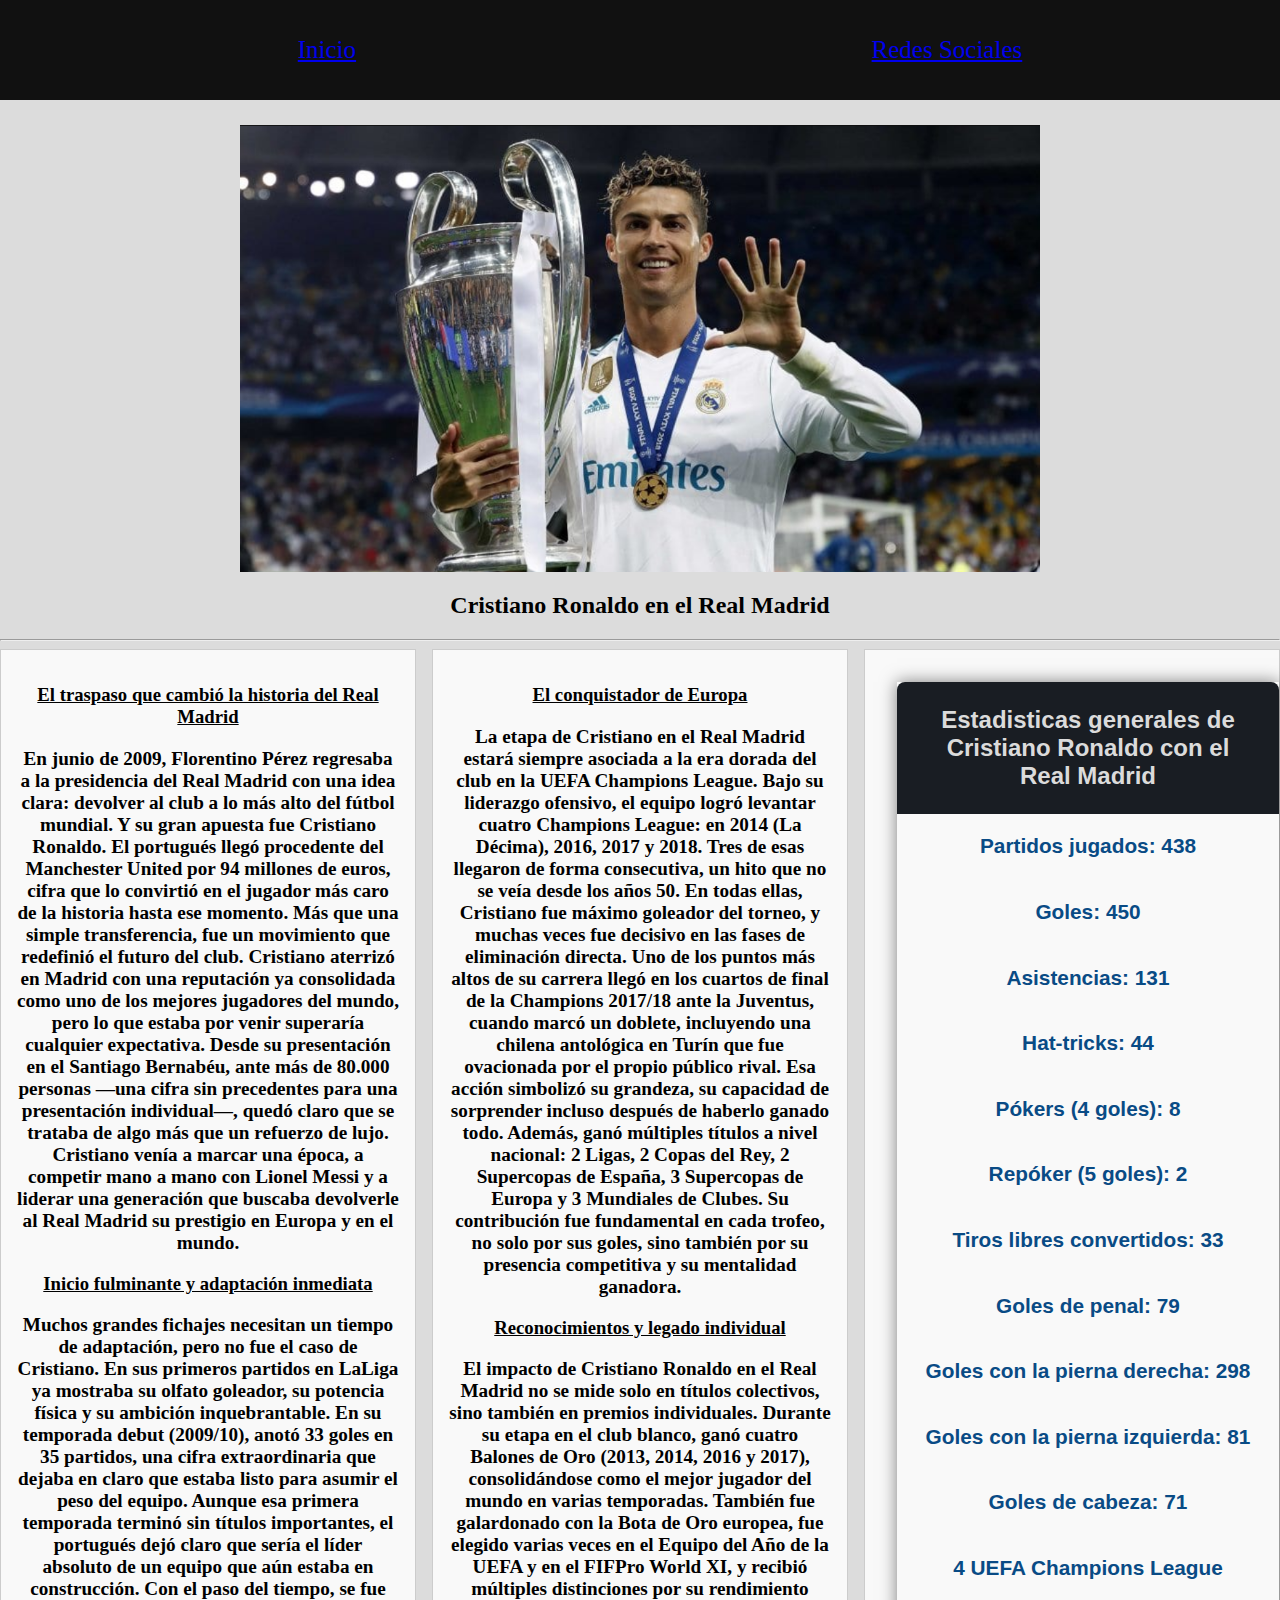
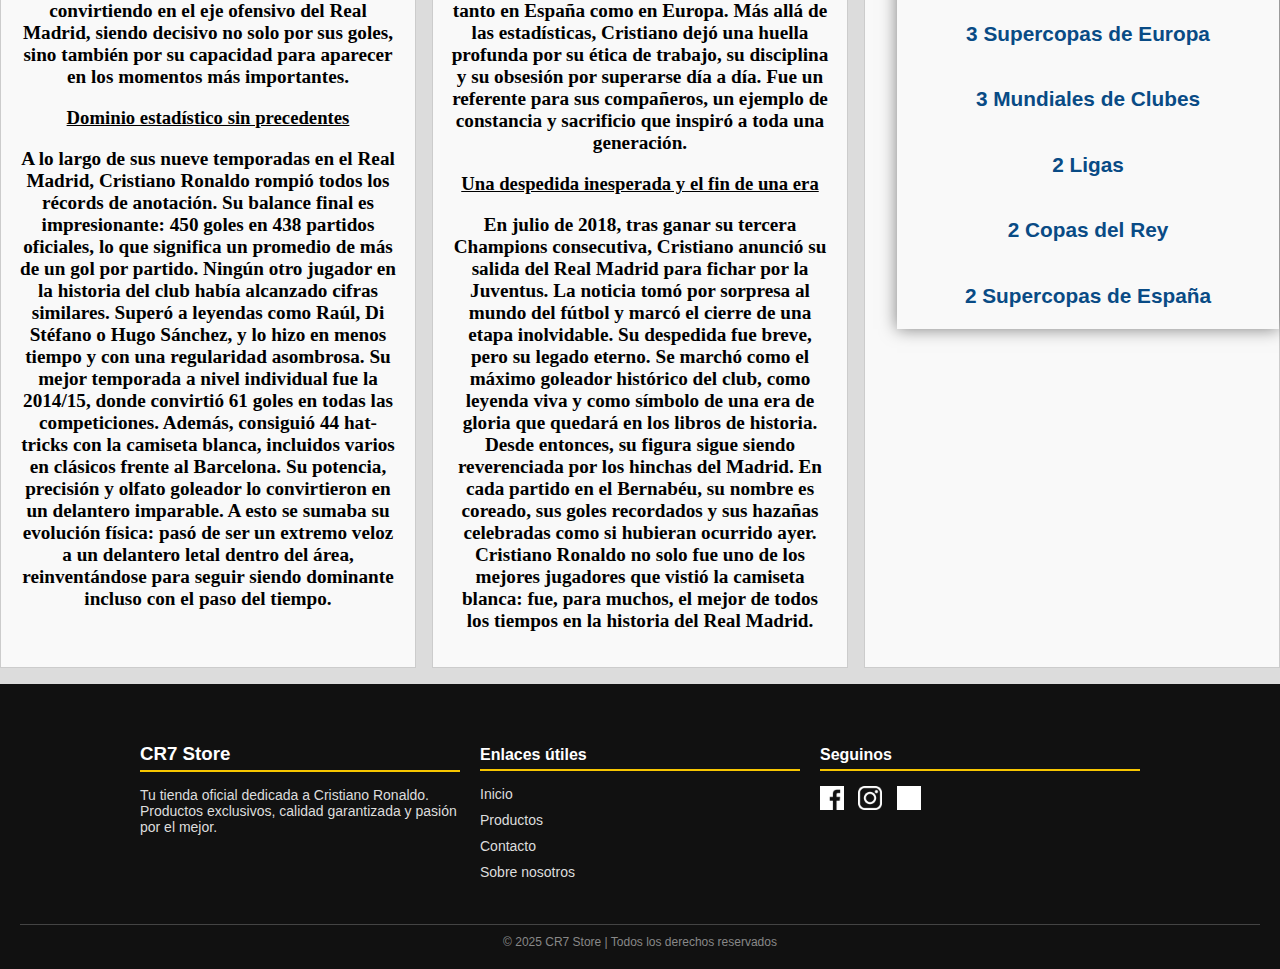
<file: Pagina/html/subpaginas/Real Madrid/madrid.html>
<!DOCTYPE html>
<html lang="en">

<head>
    <meta charset="UTF-8">
    <meta name="viewport" content="width=device-width, initial-scale=1.0">
    <title>Real Madrid</title>
    <link href="https://cdn.jsdelivr.net/npm/bootstrap@5.3.6/dist/css/bootstrap.min.css" rel="stylesheet"
        integrity="sha384-4Q6Gf2aSP4eDXB8Miphtr37CMZZQ5oXLH2yaXMJ2w8e2ZtHTl7GptT4jmndRuHDT" crossorigin="anonymous">
    <link rel="stylesheet" href="madrid.css">
</head>

<body>

    <header class="header">
        <ul class="nav-lista">
            <li class="nav-item">
                <a class="nav-link active" aria-current="page" href="https://xlauty1801.github.io/Proyecto/">Inicio</a>
            </li>
            <li class="nav-item">
                <a class="nav-link" href="#">Redes Sociales</a>
            </li>


        </ul>
    </header>
    <main>
        <div class="inicio">
            <img class="cr7_madrid" src="Multimedia/Cristiano Ronaldo con la camiseta del Real Madrid.png"
                alt="Cristiano Ronaldo con la camiseta del Real Madrid">
            <h2>Cristiano Ronaldo en el Real Madrid</h2>
        </div>
        <hr>
        <section class="contenido">
            <div class="contenedor">
                <div class="columna">
                    <h3 class="titulos"> El traspaso que cambió la historia del Real Madrid</h3>
                    <p>En junio de 2009, Florentino Pérez regresaba a la presidencia del Real Madrid con una idea clara:
                        devolver al club a lo más alto del fútbol mundial. Y su gran apuesta fue Cristiano Ronaldo. El
                        portugués llegó procedente del Manchester United por 94 millones de euros, cifra que lo
                        convirtió en el jugador más caro de la historia hasta ese momento. Más que una simple
                        transferencia, fue un movimiento que redefinió el futuro del club. Cristiano aterrizó en Madrid
                        con una reputación ya consolidada como uno de los mejores jugadores del mundo, pero lo que
                        estaba por venir superaría cualquier expectativa.

                        Desde su presentación en el Santiago Bernabéu, ante más de 80.000 personas —una cifra sin
                        precedentes para una presentación individual—, quedó claro que se trataba de algo más que un
                        refuerzo de lujo. Cristiano venía a marcar una época, a competir mano a mano con Lionel Messi y
                        a liderar una generación que buscaba devolverle al Real Madrid su prestigio en Europa y en el
                        mundo.
                    </p>

                    <h3 class="titulos">Inicio fulminante y adaptación inmediata</h3>
                    <p>Muchos grandes fichajes necesitan un tiempo de adaptación, pero no fue el caso de Cristiano. En
                        sus primeros partidos en LaLiga ya mostraba su olfato goleador, su potencia física y su ambición
                        inquebrantable. En su temporada debut (2009/10), anotó 33 goles en 35 partidos, una cifra
                        extraordinaria que dejaba en claro que estaba listo para asumir el peso del equipo.

                        Aunque esa primera temporada terminó sin títulos importantes, el portugués dejó claro que sería
                        el líder absoluto de un equipo que aún estaba en construcción. Con el paso del tiempo, se fue
                        convirtiendo en el eje ofensivo del Real Madrid, siendo decisivo no solo por sus goles, sino
                        también por su capacidad para aparecer en los momentos más importantes.</p>

                    <h3 class="titulos">Dominio estadístico sin precedentes</h3>
                    <p>A lo largo de sus nueve temporadas en el Real Madrid, Cristiano Ronaldo rompió todos los récords
                        de anotación. Su balance final es impresionante: 450 goles en 438 partidos oficiales, lo que
                        significa un promedio de más de un gol por partido. Ningún otro jugador en la historia del club
                        había alcanzado cifras similares. Superó a leyendas como Raúl, Di Stéfano o Hugo Sánchez, y lo
                        hizo en menos tiempo y con una regularidad asombrosa.

                        Su mejor temporada a nivel individual fue la 2014/15, donde convirtió 61 goles en todas las
                        competiciones. Además, consiguió 44 hat-tricks con la camiseta blanca, incluidos varios en
                        clásicos frente al Barcelona. Su potencia, precisión y olfato goleador lo convirtieron en un
                        delantero imparable. A esto se sumaba su evolución física: pasó de ser un extremo veloz a un
                        delantero letal dentro del área, reinventándose para seguir siendo dominante incluso con el paso
                        del tiempo.</p>
                </div>
                <div class="columna">

                    <h3 class="titulos">El conquistador de Europa</h3>
                    <p>La etapa de Cristiano en el Real Madrid estará siempre asociada a la era dorada del club en la UEFA Champions League. Bajo su liderazgo ofensivo, el equipo logró levantar cuatro Champions League: en 2014 (La Décima), 2016, 2017 y 2018. Tres de esas llegaron de forma consecutiva, un hito que no se veía desde los años 50. En todas ellas, Cristiano fue máximo goleador del torneo, y muchas veces fue decisivo en las fases de eliminación directa.

Uno de los puntos más altos de su carrera llegó en los cuartos de final de la Champions 2017/18 ante la Juventus, cuando marcó un doblete, incluyendo una chilena antológica en Turín que fue ovacionada por el propio público rival. Esa acción simbolizó su grandeza, su capacidad de sorprender incluso después de haberlo ganado todo.

Además, ganó múltiples títulos a nivel nacional: 2 Ligas, 2 Copas del Rey, 2 Supercopas de España, 3 Supercopas de Europa y 3 Mundiales de Clubes. Su contribución fue fundamental en cada trofeo, no solo por sus goles, sino también por su presencia competitiva y su mentalidad ganadora.</p>
                    <h3 class="titulos">Reconocimientos y legado individual</h3>
                    <p>El impacto de Cristiano Ronaldo en el Real Madrid no se mide solo en títulos colectivos, sino también en premios individuales. Durante su etapa en el club blanco, ganó cuatro Balones de Oro (2013, 2014, 2016 y 2017), consolidándose como el mejor jugador del mundo en varias temporadas. También fue galardonado con la Bota de Oro europea, fue elegido varias veces en el Equipo del Año de la UEFA y en el FIFPro World XI, y recibió múltiples distinciones por su rendimiento tanto en España como en Europa.

Más allá de las estadísticas, Cristiano dejó una huella profunda por su ética de trabajo, su disciplina y su obsesión por superarse día a día. Fue un referente para sus compañeros, un ejemplo de constancia y sacrificio que inspiró a toda una generación.</p>

                    <h3 class="titulos">Una despedida inesperada y el fin de una era</h3>
                    <p>En julio de 2018, tras ganar su tercera Champions consecutiva, Cristiano anunció su salida del Real Madrid para fichar por la Juventus. La noticia tomó por sorpresa al mundo del fútbol y marcó el cierre de una etapa inolvidable. Su despedida fue breve, pero su legado eterno. Se marchó como el máximo goleador histórico del club, como leyenda viva y como símbolo de una era de gloria que quedará en los libros de historia.

Desde entonces, su figura sigue siendo reverenciada por los hinchas del Madrid. En cada partido en el Bernabéu, su nombre es coreado, sus goles recordados y sus hazañas celebradas como si hubieran ocurrido ayer. Cristiano Ronaldo no solo fue uno de los mejores jugadores que vistió la camiseta blanca: fue, para muchos, el mejor de todos los tiempos en la historia del Real Madrid.</p>
                </div>
                <div class="columna">

                    <table class="tabla-col3">
                        <th>Estadisticas generales de Cristiano Ronaldo con el Real Madrid</th>
                        <tr>
                            <td>Partidos jugados: 438</td>
                        </tr>
                        <tr>
                            <td>Goles: 450
                            </td>
                        </tr>
                        <tr>
                            <td>
                                Asistencias: 131
                            </td>
                        </tr>
                        <tr>
                            <td>
                                Hat-tricks: 44
                            </td>
                        </tr>
                        <tr>
                            <td>Pókers (4 goles): 8
                            </td>
                        </tr>
                        <tr>
                            <td>Repóker (5 goles): 2</td>
                        </tr>
                        <tr>
                            <td>Tiros libres convertidos: 33
                            </td>
                        </tr>
                        <tr>
                            <td>Goles de penal: 79
                            </td>
                        </tr>
                        <tr>
                            <td>Goles con la pierna derecha: 298
                            </td>
                        </tr>
                        <tr>
                            <td>Goles con la pierna izquierda: 81
                            </td>
                        </tr>
                        <tr>
                            <td>Goles de cabeza: 71
                            </td>
                        </tr>
                        <tr>
                            <td>4 UEFA Champions League
                            </td>
                        </tr>
                        <tr>
                            <td>3 Supercopas de Europa
                            </td>
                        </tr>
                        <tr>
                            <td>3 Mundiales de Clubes
                            </td>
                        </tr>
                        <tr>
                            <td>2 Ligas
                            </td>
                        </tr>
                        <tr>
                            <td>2 Copas del Rey
                            </td>
                        </tr>

                        <tr>
                            <td>2 Supercopas de España
                            </td>
                        </tr>

                    </table>
                </div>
            </div>
        </section>

    </main>
     <footer class="footer">
  <div class="footer-content">
    <div class="footer-section about">
      <h3>CR7 Store</h3>
      <p>Tu tienda oficial dedicada a Cristiano Ronaldo. Productos exclusivos, calidad garantizada y pasión por el mejor.</p>
    </div>

    <div class="footer-section links">
      <h4>Enlaces útiles</h4>
      <ul>
        <li><a href="#">Inicio</a></li>
        <li><a href="#">Productos</a></li>
        <li><a href="#">Contacto</a></li>
        <li><a href="#">Sobre nosotros</a></li>
      </ul>
    </div>

    <div class="footer-section social">
      <h4>Seguinos</h4>
      <div class="social-icons">
        <a href="#"><img src="../../../multimedia/facebook.png" alt="Facebook" /></a>
        <a href="#"><img src="../../../multimedia/Instagram.png" alt="Instagram" /></a>
        <a href="#"><img src="../../../multimedia/Twitter.png" alt="Twitter" /></a>
      </div>
    </div>
  </div>

  <div class="footer-bottom">
    &copy; 2025 CR7 Store | Todos los derechos reservados
  </div>
</footer>
</body>

</html>
</file>
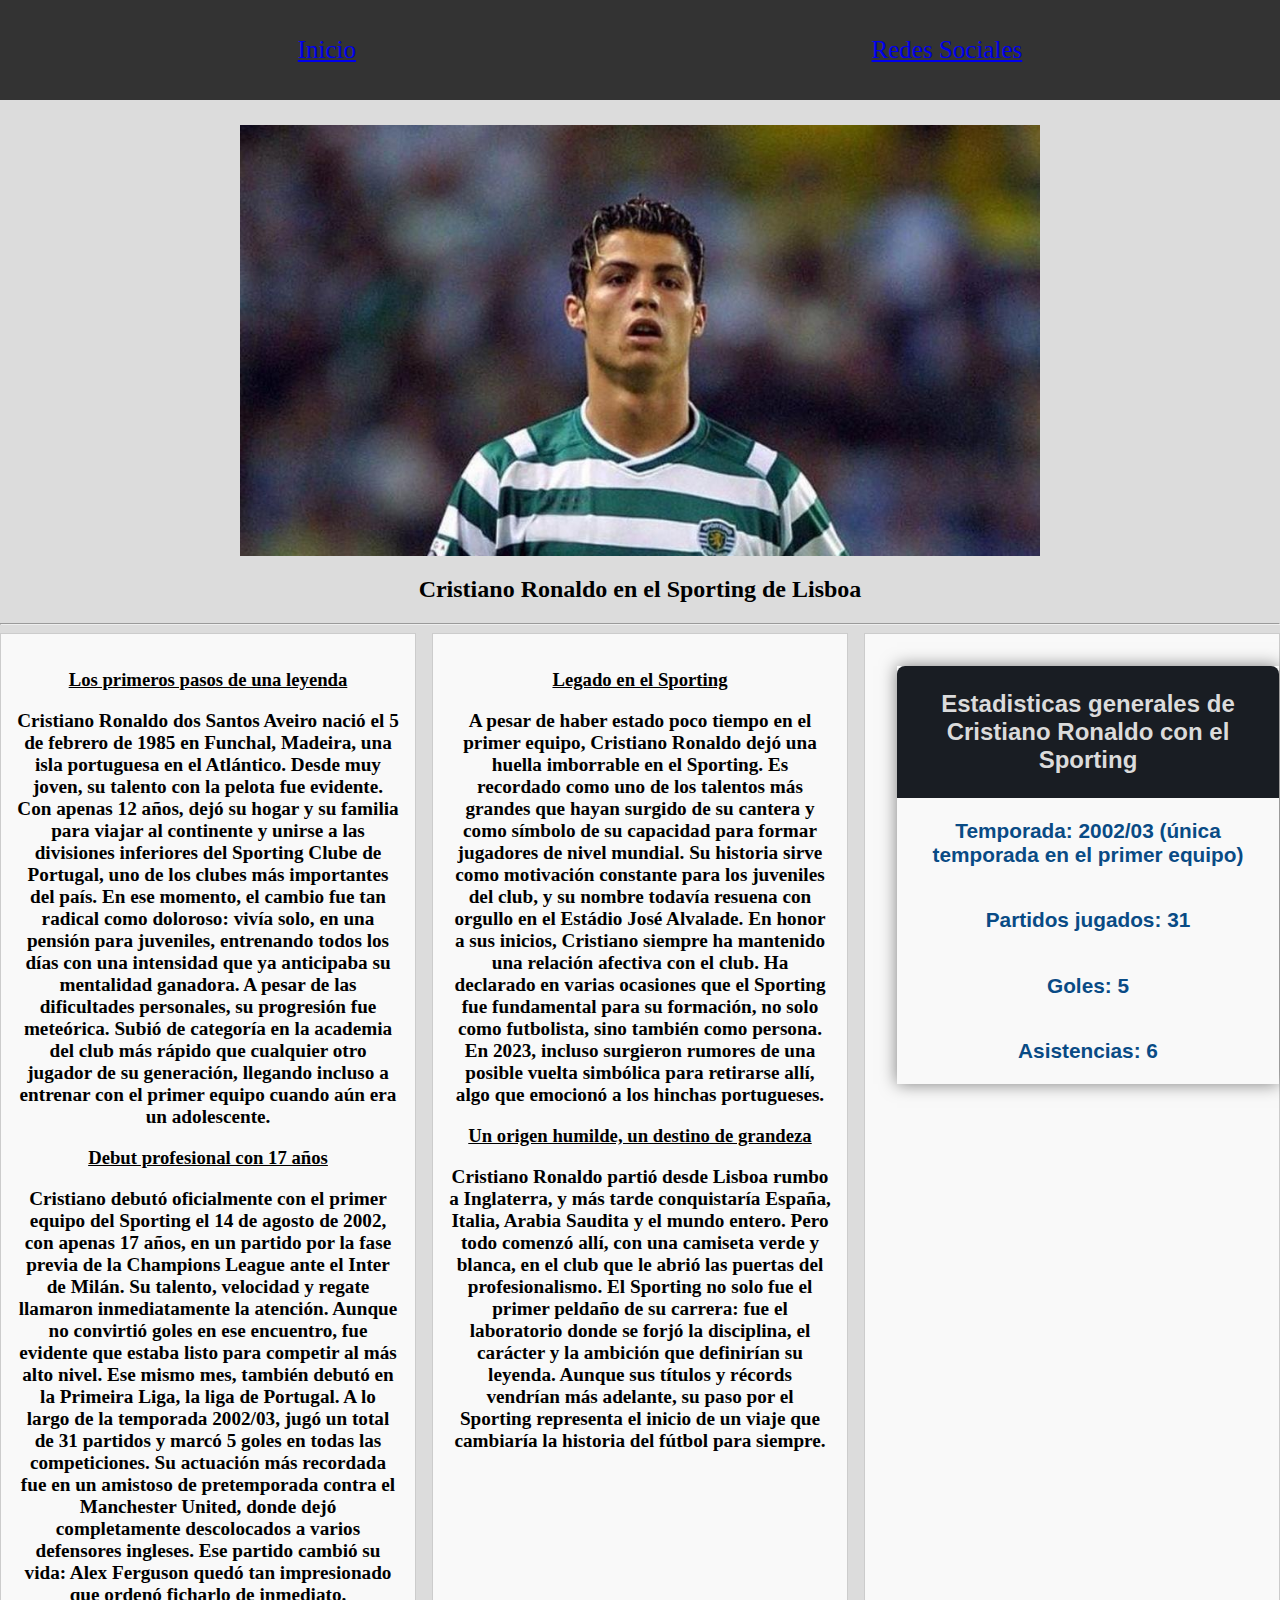
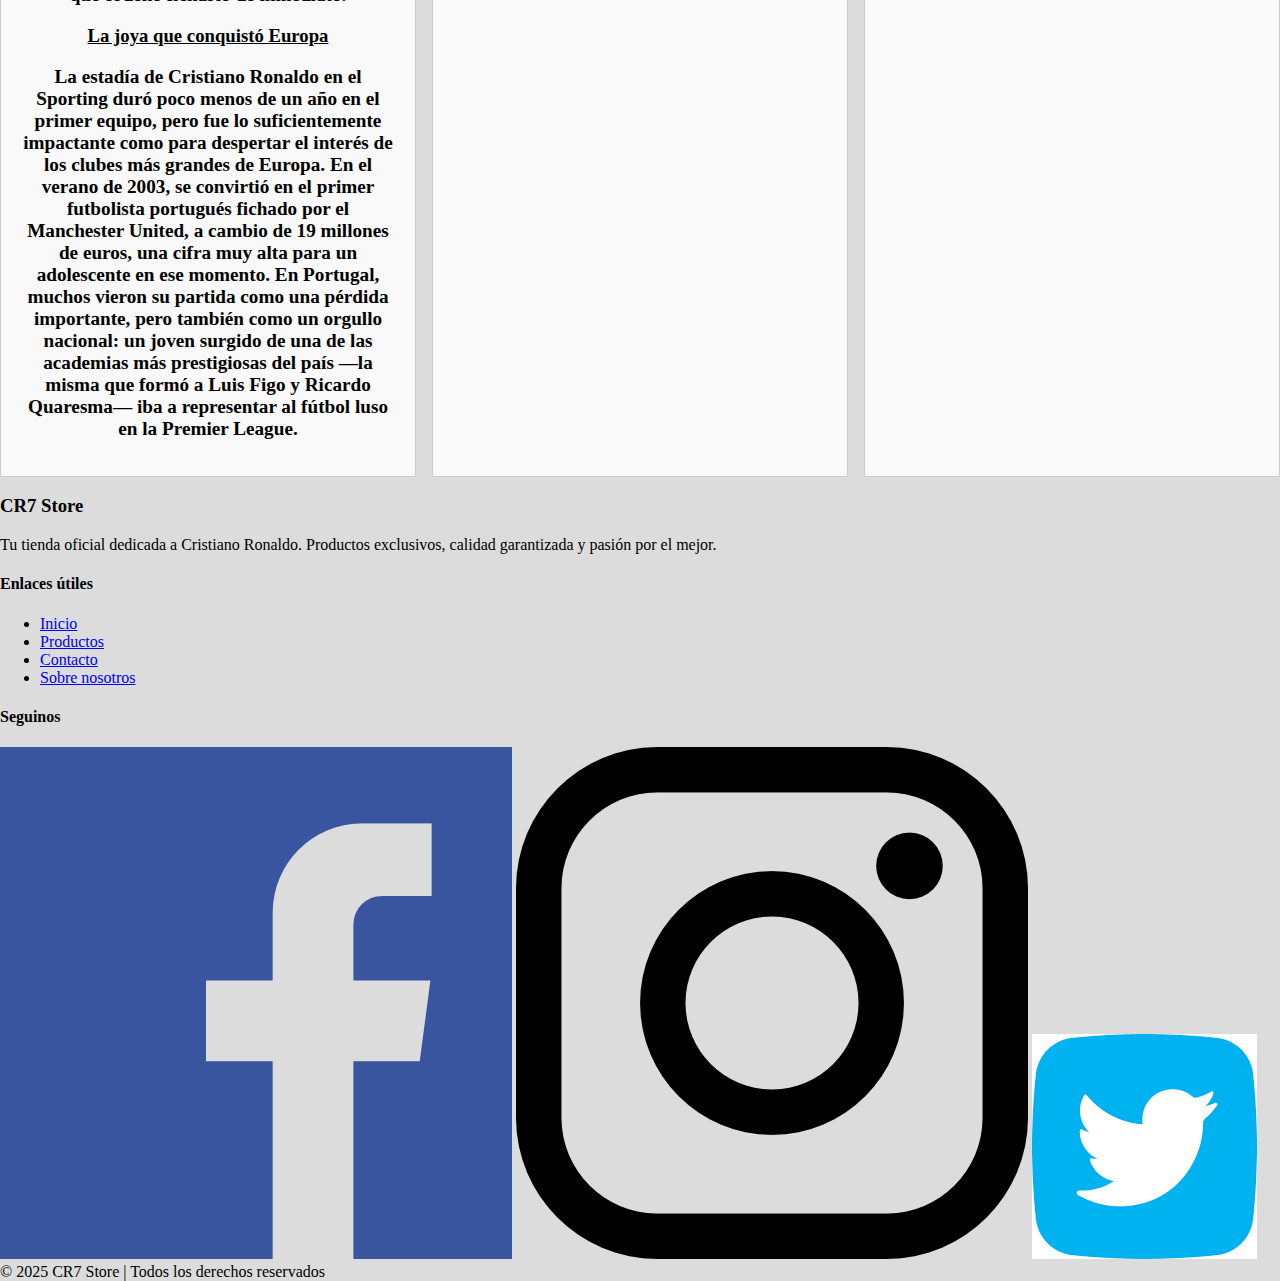
<file: Pagina/html/subpaginas/Sporting/sporting.html>
<!DOCTYPE html>
<html lang="en">

<head>
    <meta charset="UTF-8">
    <meta name="viewport" content="width=device-width, initial-scale=1.0">
    <title>Sporting de Lisboa</title>
    <link href="https://cdn.jsdelivr.net/npm/bootstrap@5.3.6/dist/css/bootstrap.min.css" rel="stylesheet"
        integrity="sha384-4Q6Gf2aSP4eDXB8Miphtr37CMZZQ5oXLH2yaXMJ2w8e2ZtHTl7GptT4jmndRuHDT" crossorigin="anonymous">
    <link rel="stylesheet" href="sporting.css">
</head>

<body>

    <header class="header">
        <ul class="nav-lista">
            <li class="nav-item">
                <a class="nav-link active" aria-current="page" href="https://xlauty1801.github.io/Proyecto/">Inicio</a>
            </li>
            <li class="nav-item">
                <a class="nav-link" href="#">Redes Sociales</a>
            </li>


        </ul>
    </header>
    <main>
        <div class="inicio">
            <img class="cr7_sporting" src="Multimedia/Cristiano Ronaldo con la camiseta de Sporting de Lisboa.jpg"
                alt="Cristiano Ronaldo con la camiseta del Sporting de lisboa">
            <h2>Cristiano Ronaldo en el Sporting de Lisboa</h2>
        </div>
        <hr>
        <section class="contenido">
            <div class="contenedor">
                <div class="columna">
                    <h3 class="titulos">Los primeros pasos de una leyenda</h3>
                    <p>Cristiano Ronaldo dos Santos Aveiro nació el 5 de febrero de 1985 en Funchal, Madeira, una isla portuguesa en el Atlántico. Desde muy joven, su talento con la pelota fue evidente. Con apenas 12 años, dejó su hogar y su familia para viajar al continente y unirse a las divisiones inferiores del Sporting Clube de Portugal, uno de los clubes más importantes del país.

En ese momento, el cambio fue tan radical como doloroso: vivía solo, en una pensión para juveniles, entrenando todos los días con una intensidad que ya anticipaba su mentalidad ganadora. A pesar de las dificultades personales, su progresión fue meteórica. Subió de categoría en la academia del club más rápido que cualquier otro jugador de su generación, llegando incluso a entrenar con el primer equipo cuando aún era un adolescente.

</p>

                    <h3 class="titulos">Debut profesional con 17 años</h3>
                    <p>Cristiano debutó oficialmente con el primer equipo del Sporting el 14 de agosto de 2002, con apenas 17 años, en un partido por la fase previa de la Champions League ante el Inter de Milán. Su talento, velocidad y regate llamaron inmediatamente la atención. Aunque no convirtió goles en ese encuentro, fue evidente que estaba listo para competir al más alto nivel.

Ese mismo mes, también debutó en la Primeira Liga, la liga de Portugal. A lo largo de la temporada 2002/03, jugó un total de 31 partidos y marcó 5 goles en todas las competiciones. Su actuación más recordada fue en un amistoso de pretemporada contra el Manchester United, donde dejó completamente descolocados a varios defensores ingleses. Ese partido cambió su vida: Alex Ferguson quedó tan impresionado que ordenó ficharlo de inmediato.</p>

                    <h3 class="titulos">La joya que conquistó Europa</h3>
                    <p>La estadía de Cristiano Ronaldo en el Sporting duró poco menos de un año en el primer equipo, pero fue lo suficientemente impactante como para despertar el interés de los clubes más grandes de Europa. En el verano de 2003, se convirtió en el primer futbolista portugués fichado por el Manchester United, a cambio de 19 millones de euros, una cifra muy alta para un adolescente en ese momento.

En Portugal, muchos vieron su partida como una pérdida importante, pero también como un orgullo nacional: un joven surgido de una de las academias más prestigiosas del país —la misma que formó a Luis Figo y Ricardo Quaresma— iba a representar al fútbol luso en la Premier League.</p>
                </div>
                <div class="columna">
                    
                    <h3 class="titulos">Legado en el Sporting</h3>
                    <p>A pesar de haber estado poco tiempo en el primer equipo, Cristiano Ronaldo dejó una huella imborrable en el Sporting. Es recordado como uno de los talentos más grandes que hayan surgido de su cantera y como símbolo de su capacidad para formar jugadores de nivel mundial. Su historia sirve como motivación constante para los juveniles del club, y su nombre todavía resuena con orgullo en el Estádio José Alvalade.

En honor a sus inicios, Cristiano siempre ha mantenido una relación afectiva con el club. Ha declarado en varias ocasiones que el Sporting fue fundamental para su formación, no solo como futbolista, sino también como persona. En 2023, incluso surgieron rumores de una posible vuelta simbólica para retirarse allí, algo que emocionó a los hinchas portugueses.</p>
                    <h3 class="titulos"> Un origen humilde, un destino de grandeza</h3>
                    <p>Cristiano Ronaldo partió desde Lisboa rumbo a Inglaterra, y más tarde conquistaría España, Italia, Arabia Saudita y el mundo entero. Pero todo comenzó allí, con una camiseta verde y blanca, en el club que le abrió las puertas del profesionalismo.

El Sporting no solo fue el primer peldaño de su carrera: fue el laboratorio donde se forjó la disciplina, el carácter y la ambición que definirían su leyenda. Aunque sus títulos y récords vendrían más adelante, su paso por el Sporting representa el inicio de un viaje que cambiaría la historia del fútbol para siempre.</p>
                </div>
                <div class="columna">
                    <table class="tabla-col3">
                        <th>Estadisticas generales de Cristiano Ronaldo con el Sporting</th>
                        <tr>
                            <td>Temporada: 2002/03 (única temporada en el primer equipo)
                            </td>
                        </tr>
                        <tr>
                            <td>Partidos jugados: 31</td>
                        </tr>
                        <tr>
                            <td>Goles: 5</td>
                        </tr>
                        <tr>
                            <td>Asistencias: 6</td>
                        </tr>
                    </table>
                    </div>
            </div>
        </section>
    </main>
    <footer class="footer">
  <div class="footer-content">
    <div class="footer-section about">
      <h3>CR7 Store</h3>
      <p>Tu tienda oficial dedicada a Cristiano Ronaldo. Productos exclusivos, calidad garantizada y pasión por el mejor.</p>
    </div>

    <div class="footer-section links">
      <h4>Enlaces útiles</h4>
      <ul>
        <li><a href="#">Inicio</a></li>
        <li><a href="#">Productos</a></li>
        <li><a href="#">Contacto</a></li>
        <li><a href="#">Sobre nosotros</a></li>
      </ul>
    </div>

    <div class="footer-section social">
      <h4>Seguinos</h4>
      <div class="social-icons">
        <a href="#"><img src="../../../multimedia/facebook.png" alt="Facebook" /></a>
        <a href="#"><img src="../../../multimedia/Instagram.png" alt="Instagram" /></a>
        <a href="#"><img src="../../../multimedia/Twitter.png" alt="Twitter" /></a>
      </div>
    </div>
  </div>

  <div class="footer-bottom">
    &copy; 2025 CR7 Store | Todos los derechos reservados
  </div>
</footer>
</body>

</html>
</file>
<file: Pagina/css/style.css>
body {
    margin: 0
}

header {
    width: 100vw;
    height: 500px;

}

/* INTRODUCCION */
.header {
    display: flex;
    align-items: center;
    justify-content: center;
    font-size: 60px;
    height: 100px;
    background-color: #111;
    color: white;
}


.nav-lista {
    display: flex;
    justify-content: space-around;
    align-items: center;
    list-style: none;
    width: 100%;
}

.carousel-inner {
    width: 100vw;
}

.nav-link {
    text-decoration: none;
    color: inherit;
    font-size: 24px;
    transition: color 0.3s;
}

.nav-link:hover {
    color: #f39c12;
}

#carrousel-img {
    width: 100vw;
    height: 100%;
}

.titulo-carousel {
    font-size: 3em;
}

#carouselExampleIndicators {
    margin: 0
}



/* CUERPO */

.grid {
    display: grid;
    grid-template-columns: 1fr 1fr 1fr;
    /* Tres columnas iguales */
    height: 100vh;
    /* Toda la altura de la pantalla */
}

.col1,
.col3 {
    background-color: #ffffff;

}

.col2 {
    background-color: #e7e7e7;
    width: 50vw;
}

/* COLUMNA 1 */
.titulo-col1 {
    text-align: center;
}

.texto-col1 {
    text-align: justify;
    font-size: 1vw;
    padding: 0 4%;
    font-family: 'Arial Narrow Bold', sans-serif;
    font-weight: 600;
    text-indent: 1em;
    margin: 1em 0;
}


/* COLUMNA 2 */
section {
    display: block;
    width: 100%;
    overflow: auto;
    margin-bottom: 4rem;
}

.col2 {
    display: flex;
    flex-wrap: wrap;
    gap: 16px;
    justify-content: center;
    padding: 1rem;
}

.col2 .card {
    width: 18rem;
    border-radius: 8px;
    box-shadow: 0 2px 8px rgba(0, 0, 0, 0.1);
    overflow: hidden;
    background-color: white;
    display: flex;
    flex-direction: column;
}

/* Imagen con tamaño fijo y centrada */
.col2 .card img {
    width: 100%;
    height: 180px;
    object-fit: contain;
    background-color: #f0f0f0;
    display: block;
    margin: 0 auto;
}

.col2 .card-body {
    padding: 1rem;
    flex-grow: 1;
}

.col2 .card-title {
    margin: 0 0 0.5rem 0;
    font-size: 1.2rem;
    font-weight: bold;
}

.col2 .card-text {
    font-size: 0.95rem;
    margin-bottom: 1rem;
}

.col2 .btn-primary {
    width: 100%;
}





/* COLUMNA 3*/
.tabla-col3 {
    width: 100%;
    border-collapse: collapse;
    font-family: 'Segoe UI', sans-serif;
    box-shadow: 0 0 1em rgba(0, 0, 0, 0.5);
    margin: 1em;
}

.tabla-col3 th {
    background-color: #191d23;
    color: rgb(219, 219, 219);
    padding: 1em;
    font-size: 1.3em;
    text-align: center;
    border-radius: 8px 8px 0 0;
}

.tabla-col3 td {
    padding: 1em;
    font-size: 1em;
    background-color: #f9f9f9;
    font-weight: 600;
}

.tabla-col3 tr:hover td {
    background-color: #959798;
}


/* CARRITO DE COMPRAS */
.carrito-compras {
  max-width: 1200px;
  margin: 0 auto;
  padding: 40px 20px;
  font-family: 'Segoe UI', Tahoma, Geneva, Verdana, sans-serif;
  color: #333;
}

.carrito-compras h2 {
  text-align: center;
  margin-bottom: 30px;
  font-weight: 700;
  font-size: 2rem;
  color: #111;
}

.carrito-compras .tarjetas {
  display: grid;
  grid-template-columns: repeat(auto-fill, minmax(280px, 1fr));
  gap: 25px;
  justify-items: center; /* centra cada tarjeta en su celda */
}

.carrito-compras .card {
  background: #fff;
  border-radius: 8px;
  box-shadow: 0 4px 12px rgb(0 0 0 / 0.1);
  display: flex;
  flex-direction: column;
  width: 100%;
  max-width: 280px;
  transition: transform 0.2s ease, box-shadow 0.2s ease;
}

.carrito-compras .card:hover {
  transform: translateY(-6px);
  box-shadow: 0 8px 20px rgb(0 0 0 / 0.15);
}

.carrito-compras .card-img-top {
  width: 100%;
  height: 180px;
  object-fit: contain;
  border-top-left-radius: 8px;
  border-top-right-radius: 8px;
  background-color: #fefefe;
}

.carrito-compras .card-body {
  flex-grow: 1;
  padding: 16px 20px;
  display: flex;
  flex-direction: column;
}

.carrito-compras .card-title {
  font-size: 1.2rem;
  font-weight: 700;
  margin-bottom: 10px;
  color: #222;
}

.carrito-compras .card-text {
  font-size: 0.95rem;
  margin-bottom: 12px;
  color: #555;
  flex-grow: 0;
}

.carrito-compras .card-text strong {
  color: #111;
  font-weight: 700;
}

.carrito-compras .btn {
  margin-top: auto;
  padding: 10px 0;
  font-weight: 600;
  font-size: 1rem;
  border-radius: 5px;
  border: none;
  background-color: #007bff;
  color: white;
  cursor: pointer;
  transition: background-color 0.3s ease;
}

.carrito-compras .btn:hover {
  background-color: #0056b3;
}



/* FOOTER */

  .footer {
    background-color: #111;
    color: #fff;
    padding: 40px 20px 20px;
    font-family: Arial, sans-serif;
  }

  .footer-content {
    display: flex;
    flex-wrap: wrap;
    justify-content: space-between;
    gap: 20px;
    max-width: 1000px;
    margin: 0 auto;
  }

  .footer-section {
    flex: 1;
    min-width: 200px;
  }

  .footer-section h3, .footer-section h4 {
    margin-bottom: 15px;
    border-bottom: 2px solid #f7c600;
    padding-bottom: 5px;
  }

  .footer-section p, .footer-section ul, .footer-section a {
    font-size: 14px;
    color: #ddd;
  }

  .footer-section ul {
    list-style: none;
    padding: 0;
  }

  .footer-section ul li {
    margin-bottom: 10px;
  }

  .footer-section ul li a {
    color: #ddd;
    text-decoration: none;
  }

  .footer-section ul li a:hover {
    color: #f7c600;
  }

  .social-icons a img {
    width: 24px;
    margin-right: 10px;
    filter: brightness(0) invert(1);
  }

  .footer-bottom {
    text-align: center;
    margin-top: 30px;
    font-size: 12px;
    border-top: 1px solid #444;
    padding-top: 10px;
    color: #888;
  }
</file>
<file: Pagina/html/subpaginas/Al-nassr/al-nassr.css>
body {
    margin: 0;
    background-color: #dcdcdc;
}

header {
    width: 100vw;
    height: 500px;
    margin-bottom: 1em;
}
.header {
    display: flex;
    align-items: center;
    justify-content: center;
    font-size: 25px;
    height: 100px;
    background-color: #111;
    color: white;
}
.nav-lista {
    display: flex;
    justify-content: space-around;
    align-items: center;
    list-style: none;
    width: 100%;
}

/* Contenido */

.inicio{
    text-align: center;
}
.cr7_alnassr{
    width: 50em;
    display: block; 
    margin: 0 auto;
}

.contenido p{
    font-size: 1.2em;
    font-weight: bold;
}
.titulos{
    text-decoration: underline;
}
.contenedor {
    display: grid;
    grid-template-columns: repeat(3, 1fr);
    gap: 1em;
}

  .columna {
    background-color: #f9f9f9;
    padding: 1em;
    text-align: center;
    border: 1px solid #ccc;
  }

/* Columna 3 */
  .tabla-col3 {
    width: 100%;
    border-collapse: collapse;
    font-family: 'Segoe UI', sans-serif;
    box-shadow: 0 0 1em rgba(0, 0, 0, 0.5);
    margin: 1em;
}

.tabla-col3 th {
    background-color: #191d23;
    color: rgb(219, 219, 219);
    padding: 1em;
    font-size: 1.5em;
    text-align: center;
    border-radius: 8px 8px 0 0;
}

.tabla-col3 td {
    color:#094b85;
    padding: 1em;
    font-size: 1.3em;
    background-color: #f9f9f9;
    font-weight: 600;
}

.tabla-col3 tr:hover td {
    background-color: #959798;
}

/* FOOTER */

  .footer {
    margin-top:1em;
    background-color: #111;
    color: #fff;
    padding: 40px 20px 20px;
    font-family: Arial, sans-serif;
  }

  .footer-content {
    display: flex;
    flex-wrap: wrap;
    justify-content: space-between;
    gap: 20px;
    max-width: 1000px;
    margin: 0 auto;
  }

  .footer-section {
    flex: 1;
    min-width: 200px;
  }

  .footer-section h3, .footer-section h4 {
    margin-bottom: 15px;
    border-bottom: 2px solid #f7c600;
    padding-bottom: 5px;
  }

  .footer-section p, .footer-section ul, .footer-section a {
    font-size: 14px;
    color: #ddd;
  }

  .footer-section ul {
    list-style: none;
    padding: 0;
  }

  .footer-section ul li {
    margin-bottom: 10px;
  }

  .footer-section ul li a {
    color: #ddd;
    text-decoration: none;
  }

  .footer-section ul li a:hover {
    color: #f7c600;
  }

  .social-icons a img {
    width: 24px;
    margin-right: 10px;
    filter: brightness(0) invert(1);
  }

  .footer-bottom {
    text-align: center;
    margin-top: 30px;
    font-size: 12px;
    border-top: 1px solid #444;
    padding-top: 10px;
    color: #888;
  }
</file>
<file: Pagina/html/subpaginas/Juventus/juventus.css>
body {
    margin: 0;
    background-color: #dcdcdc;
}

header {
    width: 100vw;
    height: 500px;
    background-color: #6d6d6d;
    margin-bottom: 1em;
}
.header {
    display: flex;
    align-items: center;
    justify-content: center;
    font-size: 25px;
    height: 100px;
    background-color: #333;
    color: white;
}
.nav-lista {
    display: flex;
    justify-content: space-around;
    align-items: center;
    list-style: none;
    width: 100%;
}

/* Contenido */

.inicio{
    text-align: center;
}
.cr7_juventus{
    width: 50em;
    display: block; 
    margin: 0 auto;
}

.contenido p{
    font-size: 1.2em;
    font-weight: bold;
}
.titulos{
    text-decoration: underline;
}
.contenedor {
    display: grid;
    grid-template-columns: repeat(3, 1fr);
    gap: 1em;
}

  .columna {
    background-color: #f9f9f9;
    padding: 1em;
    text-align: center;
    border: 1px solid #ccc;
  }

/* Columna 3 */
  .tabla-col3 {
    width: 100%;
    border-collapse: collapse;
    font-family: 'Segoe UI', sans-serif;
    box-shadow: 0 0 1em rgba(0, 0, 0, 0.5);
    margin: 1em;
}

.tabla-col3 th {
    background-color: #191d23;
    color: rgb(219, 219, 219);
    padding: 1em;
    font-size: 1.5em;
    text-align: center;
    border-radius: 8px 8px 0 0;
}

.tabla-col3 td {
    color:#094b85;
    padding: 1em;
    font-size: 1.3em;
    background-color: #f9f9f9;
    font-weight: 600;
}

.tabla-col3 tr:hover td {
    background-color: #959798;
}
</file>
<file: Pagina/html/subpaginas/Manchester united/manchester.css>
body {
    margin: 0;
    background-color: #dcdcdc;
}

header {
    width: 100vw;
    height: 500px;
    margin-bottom: 1em;
}
.header {
    display: flex;
    align-items: center;
    justify-content: center;
    font-size: 25px;
    height: 100px;
    background-color: #111;
    color: white;
}
.nav-lista {
    display: flex;
    justify-content: space-around;
    align-items: center;
    list-style: none;
    width: 100%;
}

/* Contenido */

.inicio{
    text-align: center;
}
.cr7_manchester{
    width: 50em;
    display: block; 
    margin: 0 auto;
}

.contenido p{
    font-size: 1.2em;
    font-weight: bold;
}
.titulos{
    text-decoration: underline;
}
.contenedor {
    display: grid;
    grid-template-columns: repeat(3, 1fr);
    gap: 1em;
}

  .columna {
    background-color: #f9f9f9;
    padding: 1em;
    text-align: center;
    border: 1px solid #ccc;
  }

/* Columna 3 */
  .tabla-col3 {
    width: 100%;
    border-collapse: collapse;
    font-family: 'Segoe UI', sans-serif;
    box-shadow: 0 0 1em rgba(0, 0, 0, 0.5);
    margin: 1em;
}

.tabla-col3 th {
    background-color: #191d23;
    color: rgb(219, 219, 219);
    padding: 1em;
    font-size: 1.5em;
    text-align: center;
    border-radius: 8px 8px 0 0;
}

.tabla-col3 td {
    color:#094b85;
    padding: 1em;
    font-size: 1.3em;
    background-color: #f9f9f9;
    font-weight: 600;
}

.tabla-col3 tr:hover td {
    background-color: #959798;
}



/* FOOTER */

  .footer {
    margin-top:1em;
    background-color: #111;
    color: #fff;
    padding: 40px 20px 20px;
    font-family: Arial, sans-serif;
  }

  .footer-content {
    display: flex;
    flex-wrap: wrap;
    justify-content: space-between;
    gap: 20px;
    max-width: 1000px;
    margin: 0 auto;
  }

  .footer-section {
    flex: 1;
    min-width: 200px;
  }

  .footer-section h3, .footer-section h4 {
    margin-bottom: 15px;
    border-bottom: 2px solid #f7c600;
    padding-bottom: 5px;
  }

  .footer-section p, .footer-section ul, .footer-section a {
    font-size: 14px;
    color: #ddd;
  }

  .footer-section ul {
    list-style: none;
    padding: 0;
  }

  .footer-section ul li {
    margin-bottom: 10px;
  }

  .footer-section ul li a {
    color: #ddd;
    text-decoration: none;
  }

  .footer-section ul li a:hover {
    color: #f7c600;
  }

  .social-icons a img {
    width: 24px;
    margin-right: 10px;
    filter: brightness(0) invert(1);
  }

  .footer-bottom {
    text-align: center;
    margin-top: 30px;
    font-size: 12px;
    border-top: 1px solid #444;
    padding-top: 10px;
    color: #888;
  }
</file>
<file: Pagina/html/subpaginas/Real Madrid/madrid.css>
body {
    margin: 0;
    background-color: #dcdcdc;
}

header {
    width: 100vw;
    height: 500px;
    margin-bottom: 1em;
}
.header {
    display: flex;
    align-items: center;
    justify-content: center;
    font-size: 25px;
    height: 100px;
    background-color: #111;
    color: white;
}
.nav-lista {
    display: flex;
    justify-content: space-around;
    align-items: center;
    list-style: none;
    width: 100%;
}

/* Contenido */

.inicio{
    text-align: center;
}
.cr7_madrid{
    width: 50em;
    display: block; 
    margin: 0 auto;
}

.contenido p{
    font-size: 1.2em;
    font-weight: bold;
}
.titulos{
    text-decoration: underline;
}
.contenedor {
    display: grid;
    grid-template-columns: repeat(3, 1fr);
    gap: 1em;
}

  .columna {
    background-color: #f9f9f9;
    padding: 1em;
    text-align: center;
    border: 1px solid #ccc;
  }

/* Columna 3 */
  .tabla-col3 {
    width: 100%;
    border-collapse: collapse;
    font-family: 'Segoe UI', sans-serif;
    box-shadow: 0 0 1em rgba(0, 0, 0, 0.5);
    margin: 1em;
}

.tabla-col3 th {
    background-color: #191d23;
    color: rgb(219, 219, 219);
    padding: 1em;
    font-size: 1.5em;
    text-align: center;
    border-radius: 8px 8px 0 0;
}

.tabla-col3 td {
    color:#094b85;
    padding: 1em;
    font-size: 1.3em;
    background-color: #f9f9f9;
    font-weight: 600;
}

.tabla-col3 tr:hover td {
    background-color: #959798;
}



/* FOOTER */

  .footer {
    margin-top:1em;
    background-color: #111;
    color: #fff;
    padding: 40px 20px 20px;
    font-family: Arial, sans-serif;
  }

  .footer-content {
    display: flex;
    flex-wrap: wrap;
    justify-content: space-between;
    gap: 20px;
    max-width: 1000px;
    margin: 0 auto;
  }

  .footer-section {
    flex: 1;
    min-width: 200px;
  }

  .footer-section h3, .footer-section h4 {
    margin-bottom: 15px;
    border-bottom: 2px solid #f7c600;
    padding-bottom: 5px;
  }

  .footer-section p, .footer-section ul, .footer-section a {
    font-size: 14px;
    color: #ddd;
  }

  .footer-section ul {
    list-style: none;
    padding: 0;
  }

  .footer-section ul li {
    margin-bottom: 10px;
  }

  .footer-section ul li a {
    color: #ddd;
    text-decoration: none;
  }

  .footer-section ul li a:hover {
    color: #f7c600;
  }

  .social-icons a img {
    width: 24px;
    margin-right: 10px;
    filter: brightness(0) invert(1);
  }

  .footer-bottom {
    text-align: center;
    margin-top: 30px;
    font-size: 12px;
    border-top: 1px solid #444;
    padding-top: 10px;
    color: #888;
  }
</file>
<file: Pagina/html/subpaginas/Sporting/sporting.css>
body {
    margin: 0;
    background-color: #dcdcdc;
}

header {
    width: 100vw;
    height: 500px;
    background-color: #6d6d6d;
    margin-bottom: 1em;
}
.header {
    display: flex;
    align-items: center;
    justify-content: center;
    font-size: 25px;
    height: 100px;
    background-color: #333;
    color: white;
}
.nav-lista {
    display: flex;
    justify-content: space-around;
    align-items: center;
    list-style: none;
    width: 100%;
}

/* Contenido */

.inicio{
    text-align: center;
}
.cr7_sporting{
    width: 50em;
    display: block; 
    margin: 0 auto;
}

.contenido p{
    font-size: 1.2em;
    font-weight: bold;
}
.titulos{
    text-decoration: underline;
}
.contenedor {
    display: grid;
    grid-template-columns: repeat(3, 1fr);
    gap: 1em;
}

  .columna {
    background-color: #f9f9f9;
    padding: 1em;
    text-align: center;
    border: 1px solid #ccc;
  }

/* Columna 3 */
  .tabla-col3 {
    width: 100%;
    border-collapse: collapse;
    font-family: 'Segoe UI', sans-serif;
    box-shadow: 0 0 1em rgba(0, 0, 0, 0.5);
    margin: 1em;
}

.tabla-col3 th {
    background-color: #191d23;
    color: rgb(219, 219, 219);
    padding: 1em;
    font-size: 1.5em;
    text-align: center;
    border-radius: 8px 8px 0 0;
}

.tabla-col3 td {
    color:#094b85;
    padding: 1em;
    font-size: 1.3em;
    background-color: #f9f9f9;
    font-weight: 600;
}

.tabla-col3 tr:hover td {
    background-color: #959798;
}
</file>
